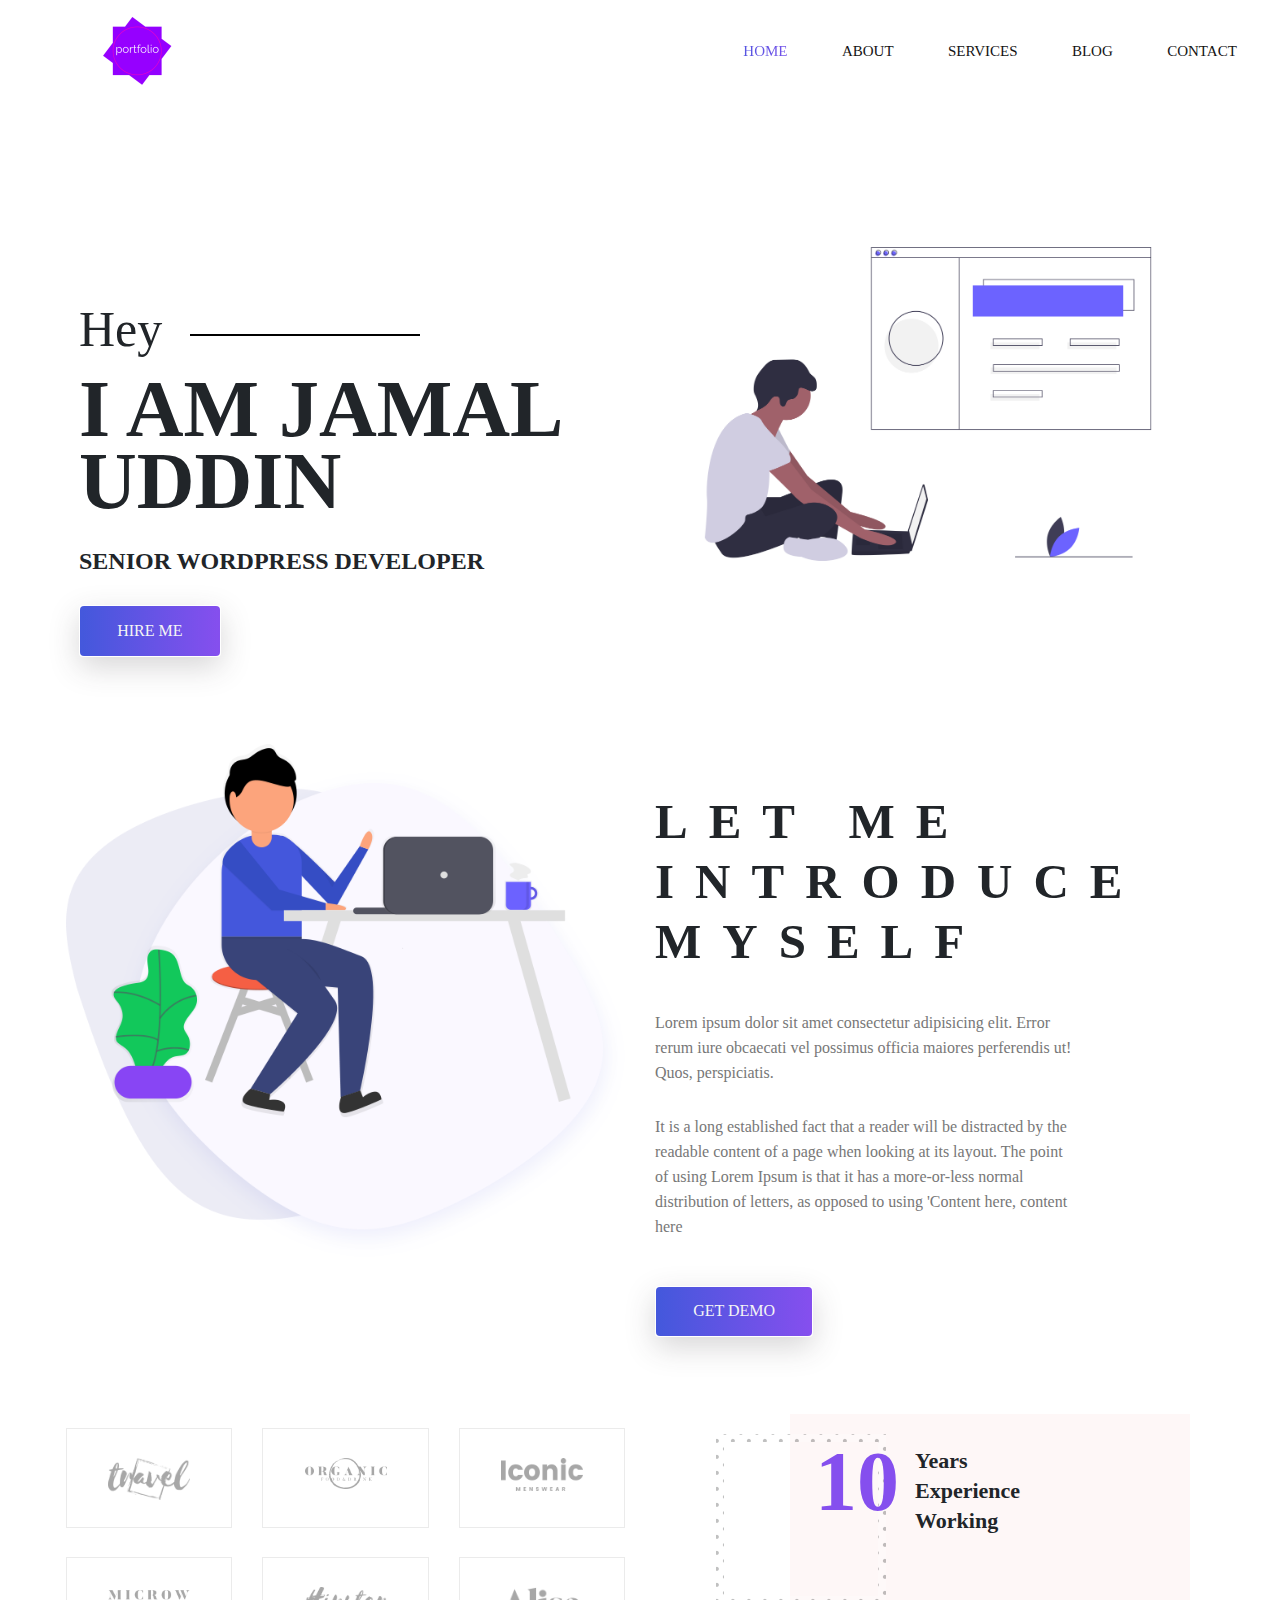
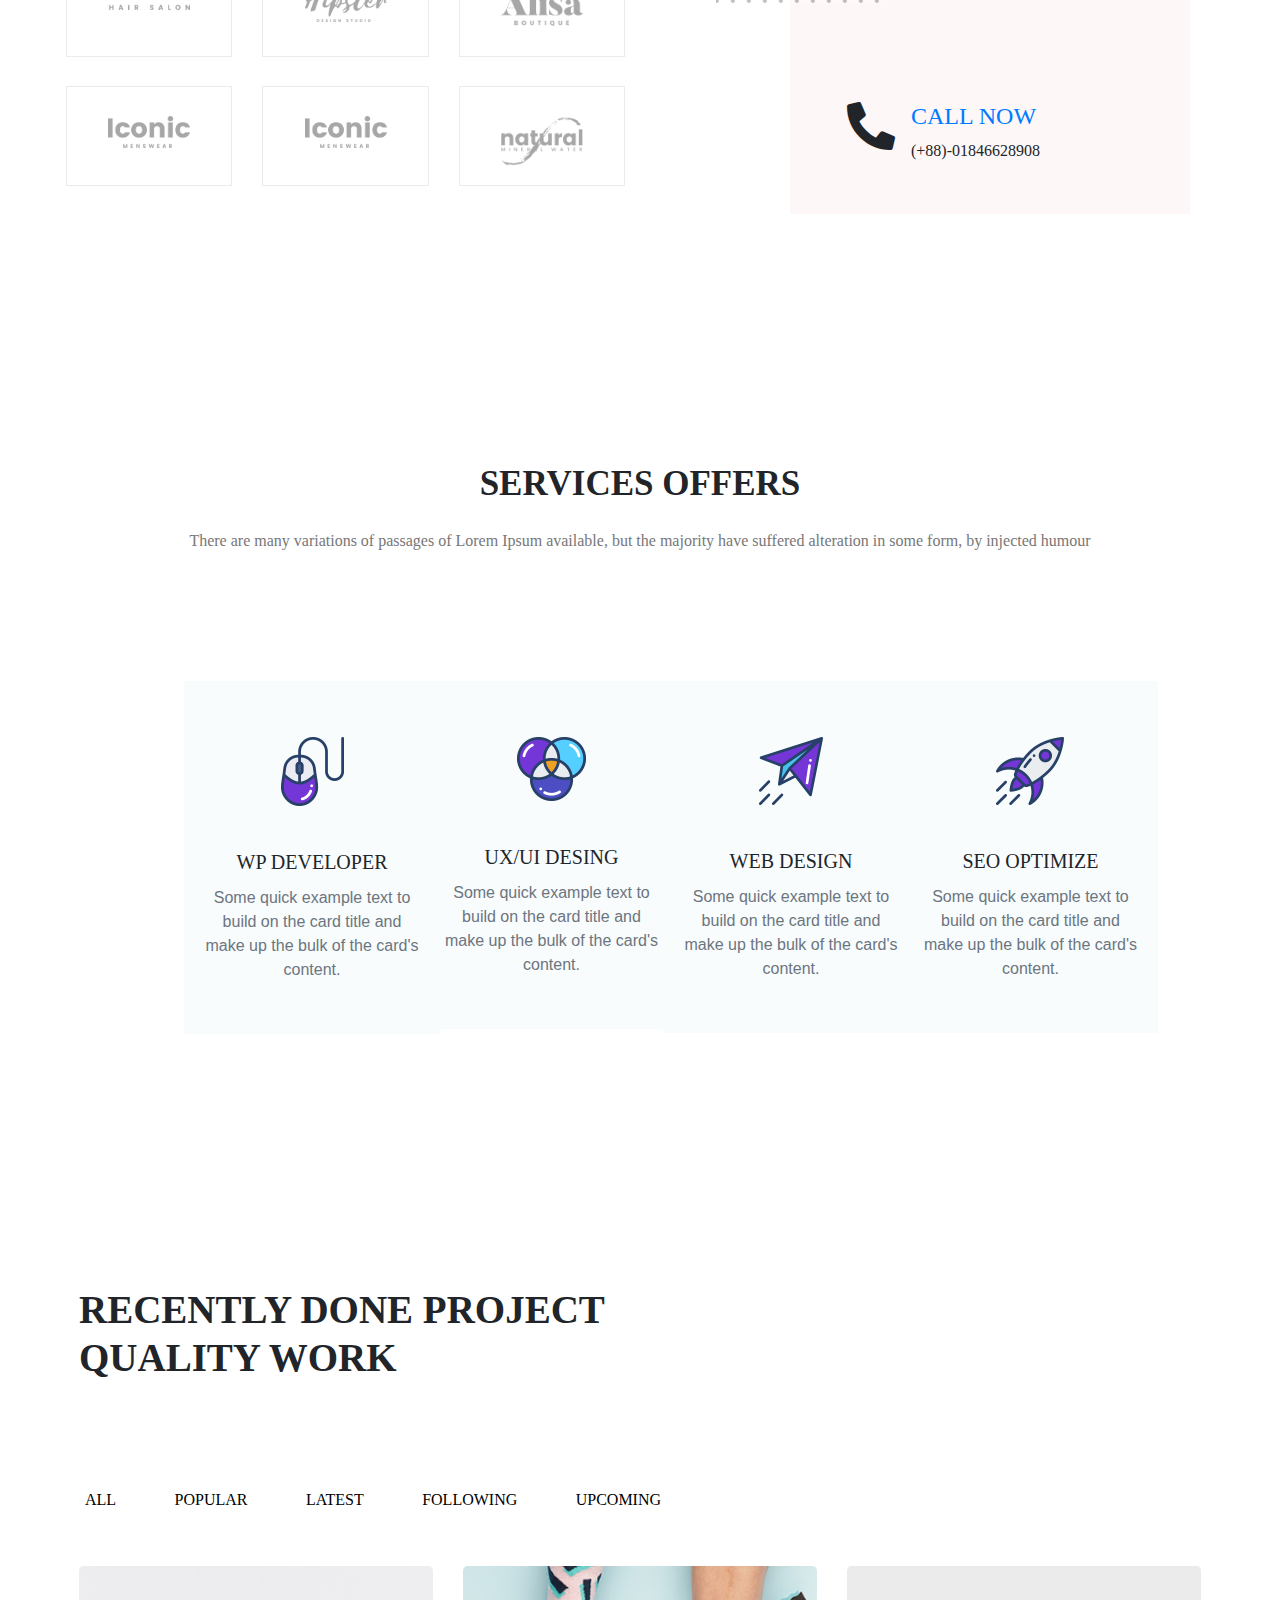
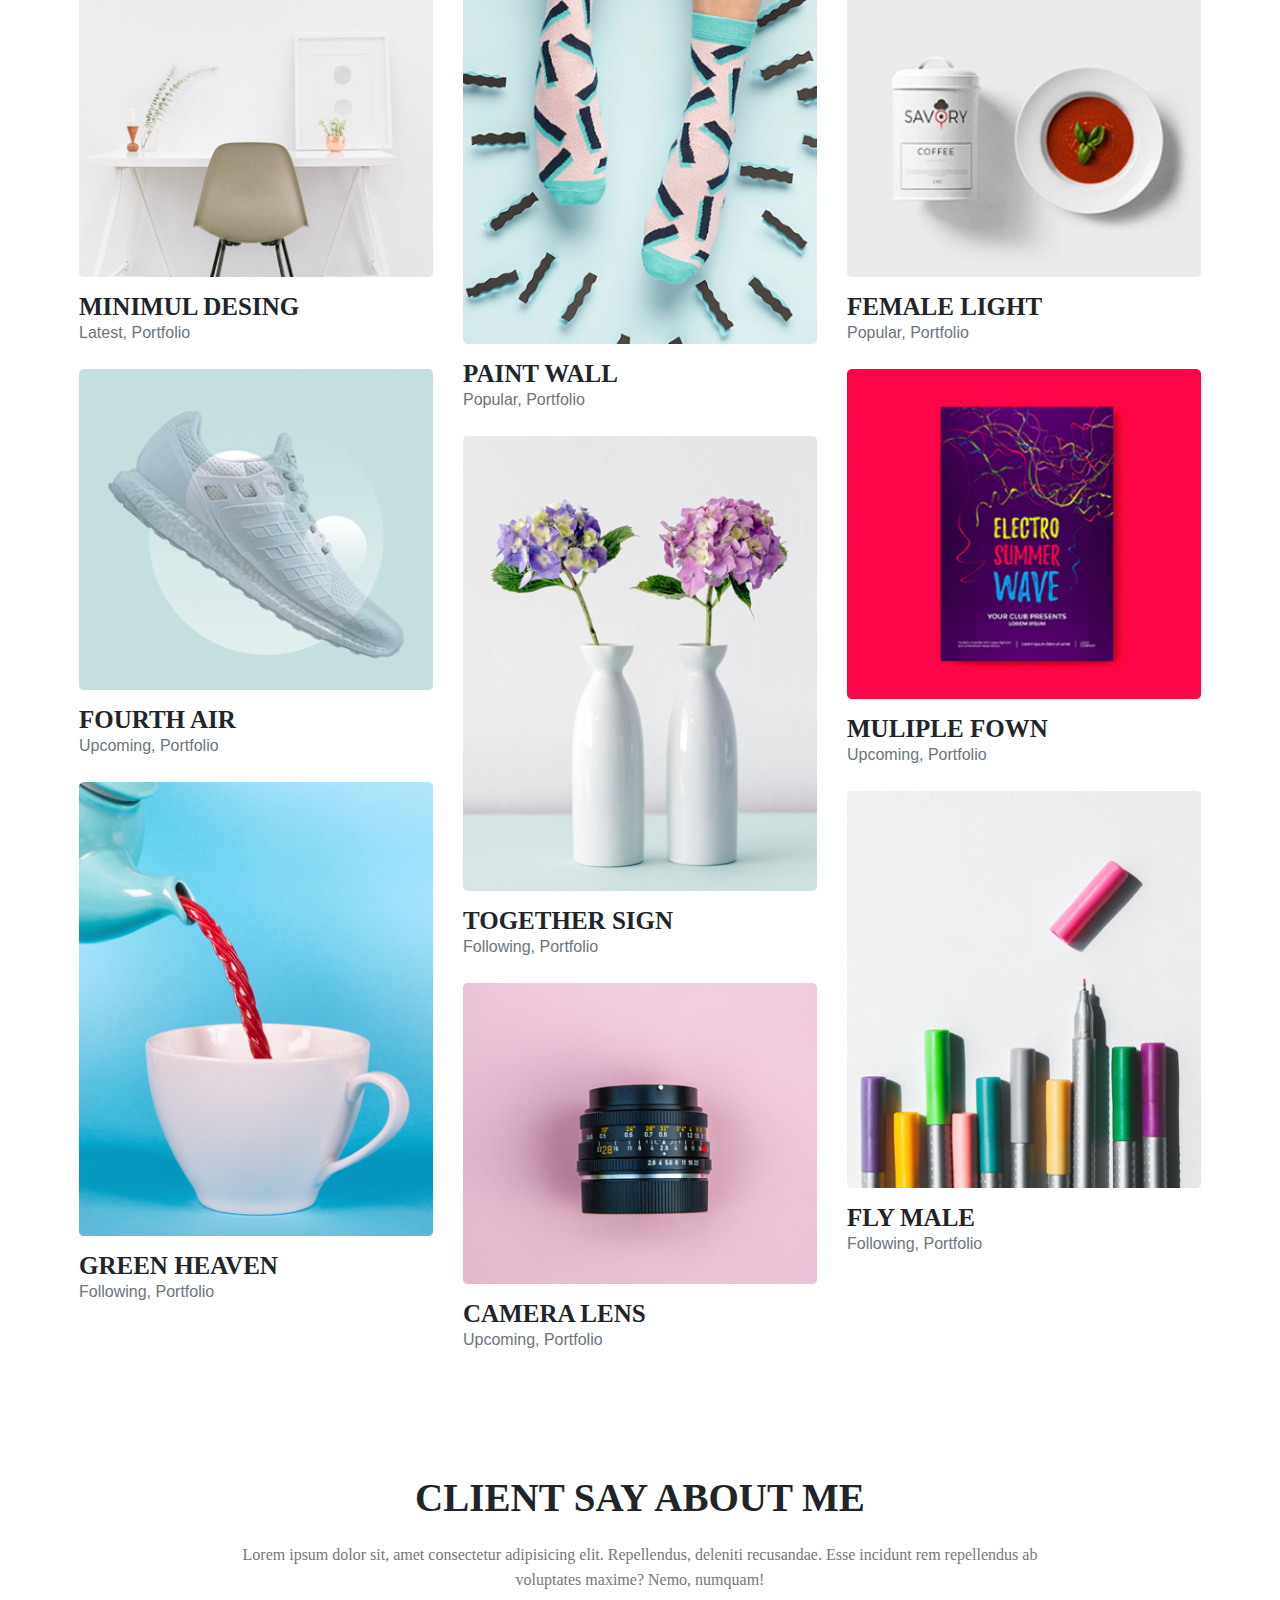
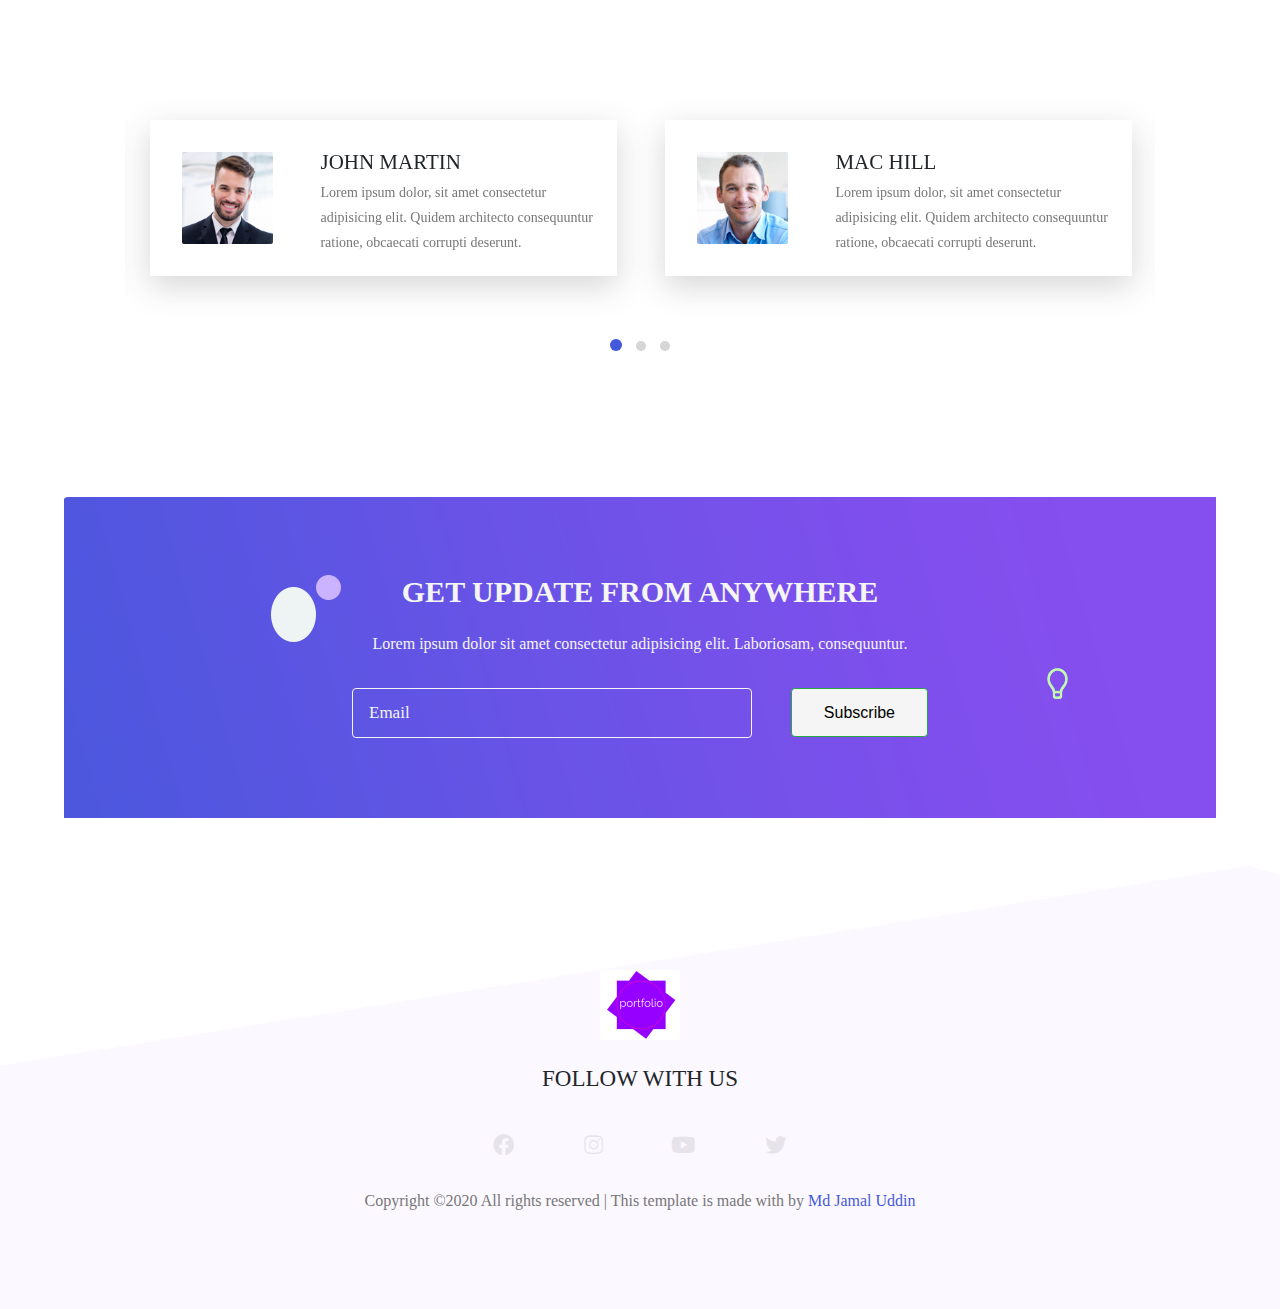
<file: Index.html>
<!DOCTYPE html>
<html lang="en">

<head>
    <meta charset="UTF-8">
    <meta name="viewport" content="width=device-width, initial-scale=1.0">
    <meta http-equiv="X-UA-Compatible" content="ie=edge">
    <title>Md Jamal Uddin</title>


    <!--  Bootstrap css file  -->
    <link rel="stylesheet" href="./css/bootstrap.min.css">

    <!--  font awesome icons  -->
    <link rel="stylesheet" href="./css/all.min.css">


    <!--  Magnific Popup css file  -->
    <link rel="stylesheet" href="./vendor/Magnific-Popup/dist/magnific-popup.css">


    <!--  Owl-carousel css file  -->
    <link rel="stylesheet" href="./vendor/owl-carousel/css/owl.carousel.min.css">
    <link rel="stylesheet" href="./vendor/owl-carousel/css/owl.theme.default.min.css">


    <!--  custom css file  -->
    <link rel="stylesheet" href="./css/style.css">

    <!--  Responsive css file  -->
    <link rel="stylesheet" href="./css/responsive.css">

</head>

<body>


    <!--  ======================= Start Header Area ============================== -->

    <header class="header_area">
        <div class="main-menu">
            <nav class="navbar navbar-expand-lg navbar-light">
                <a class="navbar-brand" href="#"><img src="./img/logo.png" alt="logo"></a>
                <button class="navbar-toggler" type="button" data-toggle="collapse" data-target="#navbarNav"
                    aria-controls="navbarNav" aria-expanded="false" aria-label="Toggle navigation">
                    <span class="navbar-toggler-icon"></span>
                </button>
                <div class="collapse navbar-collapse" id="navbarNav">
                    <div class="mr-auto"></div>
                    <ul class="navbar-nav">
                        <li class="nav-item active">
                            <a class="nav-link" href="#">Home <span class="sr-only">(current)</span></a>
                        </li>
                        <li class="nav-item">
                            <a class="nav-link" href="#">about</a>
                        </li>
                        <li class="nav-item">
                            <a class="nav-link" href="#">services</a>
                        </li>
                        <li class="nav-item">
                            <a class="nav-link" href="#">blog</a>
                        </li>
                        <li class="nav-item">
                            <a class="nav-link" href="ContactFrom/form.html">contact</a>
                        </li>

                    </ul>
                </div>
            </nav>
        </div>
    </header>

    <!--  ======================= End Header Area ============================== -->

    <!--  ======================= Start Main Area ================================ -->
    <main class="site-main">


        <!--  ======================= Start Banner Area =======================  -->
        <section class="site-banner">
            <div class="container">
                <div class="row">
                    <div class="col-lg-6 col-md-12 site-title">
                        <h3 class="title-text">Hey</h3>
                        <h1 class="title-text text-uppercase">I am jamal uddin</h1>
                        <h4 class="title-text text-uppercase">Senior Wordpress Developer</h4>
                        <div class="site-buttons">
                            <div class="d-flex flex-row flex-wrap">
                                <button type="button" class="btn button primary-button mr-4 text-uppercase">hire
                                    me</button>
                            </div>
                        </div>
                    </div>
                    <div class="col-lg-6 col-md-12 banner-image">
                        <img src="./img/banner/banner-image.png" alt="banner-img" class="img-fluid">
                    </div>
                </div>
            </div>
        </section>
        <!--  ======================= End Banner Area =======================  -->

        <!--  ========================= About Area ==========================  -->

        <section class="about-area">
            <div class="container-fluid">
                <div class="row">
                    <div class="col-lg-6 col-md-12">
                        <div class="about-image">
                            <img src="./img/about-us.png" alt="About us" class="img-fluid">
                        </div>
                    </div>
                    <div class="col-lg-6 col-md-12 about-title">
                        <h2 class="text-uppercase pt-5">
                            <span>Let me</span>
                            <span>introduce</span>
                            <span>myself</span>
                        </h2>
                        <div class="paragraph py-4 w-75">
                            <p class="para">
                                Lorem ipsum dolor sit amet consectetur adipisicing elit. Error rerum iure obcaecati vel
                                possimus officia maiores perferendis ut! Quos, perspiciatis.
                            </p>
                            <p class="para">
                                It is a long established fact that a reader will be distracted by the readable content
                                of a page when looking at its layout. The point of using Lorem Ipsum is that it has a
                                more-or-less normal distribution of letters, as opposed to using 'Content here, content
                                here
                            </p>
                        </div>
                        <button type="button" class="btn button primary-button text-uppercase">Get Demo</button>
                    </div>
                </div>
            </div>
        </section>

        <!--  ========================= End About Area ==========================  -->

        <!--  ======================== Brand Area ==============================  -->

        <section class="brand-area">
            <div class="container-fluid">
                <div class="row">
                    <div class="col-xl-6 col-lg-12 col-md-12">
                        <div class="first-row row">
                            <div class="col-lg-4 col-md-6 col-sm-6">
                                <div class="single-brand">
                                    <img src="./img/brands/logo1.png" alt="Brand-1 ">
                                </div>
                            </div>
                            <div class="col-lg-4 col-md-6 col-sm-6">
                                <div class="single-brand">
                                    <img src="./img/brands/logo2.png" alt="Brand-2 ">
                                </div>
                            </div>
                            <div class="col-lg-4 col-md-6 col-sm-6">
                                <div class="single-brand">
                                    <img src="./img/brands/logo3.png" alt="Brand-3 ">
                                </div>
                            </div>
                            <div class="col-lg-4 col-md-6 col-sm-6">
                                <div class="single-brand">
                                    <img src="./img/brands/logo4.png" alt="Brand-4">
                                </div>
                            </div>
                            <div class="col-lg-4 col-md-6 col-sm-6">
                                <div class="single-brand">
                                    <img src="./img/brands/logo5.png" alt="Brand-5 ">
                                </div>
                            </div>
                            <div class="col-lg-4 col-md-6 col-sm-6">
                                <div class="single-brand">
                                    <img src="./img/brands/logo6.png" alt="Brand-6">
                                </div>
                            </div>
                            <div class="col-lg-4 col-md-6 col-sm-6">
                                <div class="single-brand">
                                    <img src="./img/brands/logo7.png" alt="Brand-7 ">
                                </div>
                            </div>
                            <div class="col-lg-4 col-md-6 col-sm-6">
                                <div class="single-brand">
                                    <img src="./img/brands/logo8.png" alt="Brand-8 ">
                                </div>
                            </div>
                            <div class="col-lg-4 col-md-6 col-sm-6">
                                <div class="single-brand">
                                    <img src="./img/brands/logo9.png" alt="Brand-9">
                                </div>
                            </div>
                        </div>
                    </div>
                    <div class="col-xl-6 col-lg-12 col-md-12">
                        <div class="experience-area">
                            <div class="d-flex flex-row years-area">
                                <h2 class="p-3 years">10</h2>
                                <h2>
                                    <span>Years</span>
                                    <span>Experience</span>
                                    <span>Working</span>
                                </h2>
                            </div>
                            <div class="d-flex flex-row flex-wrap call-area">
                                <span><i class="fas fa-phone-alt fa-3x px-3"></i></span>
                                <div class="call-now">
                                    <a href="#" class="text-uppercase h4 font-roboto">Call Now</a>
                                    <span class="font-roboto py-2">(+88)-01846628908</span>
                                </div>
                            </div>
                            <div class="bg-panel"></div>
                        </div>
                    </div>
                </div>
            </div>
        </section>

        <!--  ======================== End Brand Area ==============================  -->

        <!--  ====================== Start Services Area =============================  -->

        <section class="services-area">
            <div class="container">
                <div class="row">
                    <div class="col-lg-12 text-center services-title">
                        <h1 class="text-uppercase title-text">Services Offers</h1>
                        <p class="para">
                            There are many variations of passages of Lorem Ipsum available, but the majority have
                            suffered alteration in some form, by injected humour
                        </p>
                    </div>
                </div>
                <div class="container services-list">
                    <div class="row">
                        <div class="col-lg-3 col-md-6 col-sm-12">
                            <div class="services">
                                <div class="sevices-img text-center py-4">
                                    <img src="./img/services/s1.png" alt="Services-1">
                                </div>
                                <div class="card-body text-center">
                                    <h5 class="card-title text-uppercase font-roboto">Wp developer</h5>
                                    <p class="card-text text-secondary">
                                        Some quick example text to build on the card
                                        title and make up
                                        the bulk of the card's content.
                                    </p>
                                </div>
                            </div>
                        </div>
                        <div class="col-lg-3 col-md-6 col-sm-12">
                            <div class="services">
                                <div class="sevices-img text-center py-4">
                                    <img src="./img/services/s2.png" alt="Services-2">
                                </div>
                                <div class="card-body text-center">
                                    <h5 class="card-title text-uppercase font-roboto">ux/ui desing</h5>
                                    <p class="card-text text-secondary">
                                        Some quick example text to build on the card
                                        title and make up
                                        the bulk of the card's content.
                                    </p>
                                </div>
                            </div>
                        </div>
                        <div class="col-lg-3 col-md-6 col-sm-12">
                            <div class="services">
                                <div class="sevices-img text-center py-4">
                                    <img src="./img/services/s3.png" alt="Services-3">
                                </div>
                                <div class="card-body text-center">
                                    <h5 class="card-title text-uppercase font-roboto">web design</h5>
                                    <p class="card-text text-secondary">
                                        Some quick example text to build on the card
                                        title and make up
                                        the bulk of the card's content.
                                    </p>
                                </div>
                            </div>
                        </div>
                        <div class="col-lg-3 col-md-6 col-sm-12">
                            <div class="services">
                                <div class="sevices-img text-center py-4">
                                    <img src="./img/services/s4.png" alt="Services-4">
                                </div>
                                <div class="card-body text-center">
                                    <h5 class="card-title text-uppercase font-roboto">seo optimize</h5>
                                    <p class="card-text text-secondary">
                                        Some quick example text to build on the card
                                        title and make up
                                        the bulk of the card's content.
                                    </p>
                                </div>
                            </div>
                        </div>
                    </div>
                </div>
            </div>
        </section>

        <!--  ====================== End Services Area =============================  -->

        <!--  ======================= Project Area =============================  -->

        <section class="project-area">
            <div class="container">
                <div class="project-title pb-5">
                    <h1 class="text-uppercase title-h1">Recently Done Project</h1>
                    <h1 class="text-uppercase title-h1">Quality Work</h1>
                </div>

                <div class="button-group">
                    <button type="button" class="active" id="btn1" data-filter="*">All</button>
                    <button type="button" data-filter=".popular">Popular</button>
                    <button type="button" data-filter=".latest">Latest</button>
                    <button type="button" data-filter=".following">Following</button>
                    <button type="button" data-filter=".upcoming">Upcoming</button>
                </div>

                <div class="row grid">
                    <div class="col-lg-4 col-md-6 col-sm-12 element-item latest">
                        <div class="our-project">
                            <div class="img">
                                <a class="test-popup-link" href="./img/portfolio/p1.jpg">
                                    <img src="./img/portfolio/p1.jpg" alt="portfolio-1" class="img-fluid">
                                </a>
                            </div>
                            <div class="title py-4">
                                <h4 class="text-uppercase">Minimul Desing</h4>
                                <span class="text-secondary">Latest, Portfolio</span>
                            </div>
                        </div>
                    </div>
                    <div class="col-lg-4 col-md-6 col-sm-12 element-item popular">
                        <div class="our-project">
                            <div class="img">
                                <a class="test-popup-link" href="./img/portfolio/p2.jpg">
                                    <img src="./img/portfolio/p2.jpg" alt="portfolio-2" class="img-fluid">
                                </a>
                            </div>
                            <div class="title py-4">
                                <h4 class="text-uppercase">Paint Wall</h4>
                                <span class="text-secondary">Popular, Portfolio</span>
                            </div>
                        </div>
                    </div>
                    <div class="col-lg-4 col-md-6 col-sm-12 element-item popular">
                        <div class="our-project">
                            <div class="img">
                                <a class="test-popup-link" href="./img/portfolio/p3.jpg">
                                    <img src="./img/portfolio/p3.jpg" alt="portfolio-3" class="img-fluid">
                                </a>
                            </div>
                            <div class="title py-4">
                                <h4 class="text-uppercase">Female light</h4>
                                <span class="text-secondary">Popular, Portfolio</span>
                            </div>
                        </div>
                    </div>
                    <div class="col-lg-4 col-md-6 col-sm-12 element-item upcoming">
                        <div class="our-project">
                            <div class="img">
                                <a class="test-popup-link" href="./img/portfolio/p4.jpg">
                                    <img src="./img/portfolio/p4.jpg" alt="portfolio-4" class="img-fluid">
                                </a>
                            </div>
                            <div class="title py-4">
                                <h4 class="text-uppercase">Fourth Air</h4>
                                <span class="text-secondary">Upcoming, Portfolio</span>
                            </div>
                        </div>
                    </div>
                    <div class="col-lg-4 col-md-6 col-sm-12 element-item upcoming">
                        <div class="our-project">
                            <div class="img">
                                <a class="test-popup-link" href="./img/portfolio/p5.jpg">
                                    <img src="./img/portfolio/p5.jpg" alt="portfolio-5" class="img-fluid">
                                </a>
                            </div>
                            <div class="title py-4">
                                <h4 class="text-uppercase">Muliple fown</h4>
                                <span class="text-secondary">Upcoming, Portfolio</span>
                            </div>
                        </div>
                    </div>
                    <div class="col-lg-4 col-md-6 col-sm-12 element-item following">
                        <div class="our-project">
                            <div class="img">
                                <a class="test-popup-link" href="./img/portfolio/p6.jpg">
                                    <img src="./img/portfolio/p6.jpg" alt="portfolio-6" class="img-fluid">
                                </a>
                            </div>
                            <div class="title py-4">
                                <h4 class="text-uppercase">Together sign</h4>
                                <span class="text-secondary">Following, Portfolio</span>
                            </div>
                        </div>
                    </div>
                    <div class="col-lg-4 col-md-6 col-sm-12 element-item following">
                        <div class="our-project">
                            <div class="img">
                                <a class="test-popup-link" href="./img/portfolio/p7.jpg">
                                    <img src="./img/portfolio/p7.jpg" alt="portfolio-7" class="img-fluid">
                                </a>
                            </div>
                            <div class="title py-4">
                                <h4 class="text-uppercase">Green Heaven</h4>
                                <span class="text-secondary">Following, Portfolio</span>
                            </div>
                        </div>
                    </div>
                    <div class="col-lg-4 col-md-6 col-sm-12 element-item following">
                        <div class="our-project">
                            <div class="img">
                                <a class="test-popup-link" href="./img/portfolio/p8.jpg">
                                    <img src="./img/portfolio/p8.jpg" alt="portfolio-8" class="img-fluid">
                                </a>
                            </div>
                            <div class="title py-4">
                                <h4 class="text-uppercase">Fly Male</h4>
                                <span class="text-secondary">Following, Portfolio</span>
                            </div>
                        </div>
                    </div>
                    <div class="col-lg-4 col-md-6 col-sm-12 element-item upcoming">
                        <div class="our-project">
                            <div class="img">
                                <a class="test-popup-link" href="./img/portfolio/p9.jpg">
                                    <img src="./img/portfolio/p9.jpg" alt="portfolio-9" class="img-fluid">
                                </a>
                            </div>
                            <div class="title py-4">
                                <h4 class="text-uppercase">Camera Lens</h4>
                                <span class="text-secondary">Upcoming, Portfolio</span>
                            </div>
                        </div>
                    </div>
                </div>
            </div>
        </section>

        <!--  ======================= End Project Area =============================  -->

        <!--  ======================== About Me Area ==============================  -->

        <section class="about-area">
            <div class="container">
                <div class="row text-center">
                    <div class="col-12">
                        <div class="about-title">
                            <h1 class="text-uppercase title-h1">Client Say about me</h1>
                            <p class="para">
                                Lorem ipsum dolor sit, amet consectetur adipisicing elit. Repellendus, deleniti
                                recusandae. Esse incidunt rem repellendus ab voluptates maxime? Nemo, numquam!
                            </p>
                        </div>
                    </div>
                </div>
            </div>

            <div class="container carousel py-lg-5">
                <div class="owl-carousel owl-theme">
                    <div class="client row">
                        <div class="col-lg-4 col-md-12 client-img">
                            <img src="./img/testimonials/t1.jpg" alt="img1" class="img-fluid">
                        </div>
                        <div class="col-lg-8 col-md-12 about-client">
                            <h4 class="text-uppercase">John Martin</h4>
                            <p class="para">Lorem ipsum dolor, sit amet consectetur adipisicing elit. Quidem architecto
                                consequuntur ratione, obcaecati corrupti deserunt.</p>
                        </div>
                    </div>
                    <div class="client row">
                        <div class="col-lg-4 col-md-12 client-img">
                            <img src="./img/testimonials/t2.jpg" alt="img2" class="img-fluid">
                        </div>
                        <div class="col-lg-8 col-md-12 about-client">
                            <h4 class="text-uppercase">Mac Hill</h4>
                            <p class="para">Lorem ipsum dolor, sit amet consectetur adipisicing elit. Quidem architecto
                                consequuntur ratione, obcaecati corrupti deserunt.</p>
                        </div>
                    </div>
                    <div class="client row">
                        <div class="col-lg-4 col-md-12 client-img">
                            <img src="./img/testimonials/t1.jpg" alt="img1" class="img-fluid">
                        </div>
                        <div class="col-lg-8 col-md-12 about-client">
                            <h4 class="text-uppercase">John Martin</h4>
                            <p class="para">Lorem ipsum dolor, sit amet consectetur adipisicing elit. Quidem architecto
                                consequuntur ratione, obcaecati corrupti deserunt.</p>
                        </div>
                    </div>
                    <div class="client row">
                        <div class="col-lg-4 col-md-12 client-img">
                            <img src="./img/testimonials/t2.jpg" alt="img2" class="img-fluid">
                        </div>
                        <div class="col-lg-8 col-md-12 about-client">
                            <h4 class="text-uppercase">Mac Hill</h4>
                            <p class="para">Lorem ipsum dolor, sit amet consectetur adipisicing elit. Quidem architecto
                                consequuntur ratione, obcaecati corrupti deserunt.</p>
                        </div>
                    </div>
                    <div class="client row">
                        <div class="col-lg-4 col-md-12 client-img">
                            <img src="./img/testimonials/t1.jpg" alt="img1" class="img-fluid">
                        </div>
                        <div class="col-lg-8 col-md-12 about-client">
                            <h4 class="text-uppercase">John Martin</h4>
                            <p class="para">Lorem ipsum dolor, sit amet consectetur adipisicing elit. Quidem architecto
                                consequuntur ratione, obcaecati corrupti deserunt.</p>
                        </div>
                    </div>
                    <div class="client row">
                        <div class="col-lg-4 col-md-12 client-img">
                            <img src="./img/testimonials/t2.jpg" alt="img2" class="img-fluid">
                        </div>
                        <div class="col-lg-8 col-md-12 about-client">
                            <h4 class="text-uppercase">Mac Hill</h4>
                            <p class="para">Lorem ipsum dolor, sit amet consectetur adipisicing elit. Quidem architecto
                                consequuntur ratione, obcaecati corrupti deserunt.</p>
                        </div>
                    </div>
                </div>
            </div>

        </section>

        <!--  ======================== End About Me Area ==============================  -->

        <!--  ========================== Subscribe me Area ============================  -->
        <section class="subscribe-us-area">
            <div class="container subscribe">
                <div class="row">
                    <div class="col-lg-12 text-center subscribe-title">
                        <h4 class="text-uppercase">Get Update From anywhere</h4>
                        <p class="para">Lorem ipsum dolor sit amet consectetur adipisicing elit. Laboriosam,
                            consequuntur.</p>
                    </div>
                </div>
                <div class="d-sm-flex justify-content-center">
                   <form class="w-50">
                        <div class="row d-flex flex-row flex-wrap">
                            <div class="col input-textbox">
                                <input type="text" id="txtemail" class="form-control" placeholder="Email">
                            </div>
                            <div class="col">
                                <div class="btn-submit">
                                    <button type="submit" class="btn btn-success float-right">Subscribe</button>
                                </div>
                            </div>
                        </div>
                    </form>
                </div>
            </div>
        </section>
        <!--  ========================== End Subscribe me Area ============================  -->


    </main>
    <!--  ======================= End Main Area ================================ -->

    <footer class="footer-area">
        <div class="container">
            <div class="">
                <div class="site-logo text-center py-4">
                    <a href="#"><img src="./img/logo.png" alt="logo"></a>
                </div>
                <div class="social text-center">
                    <h5 class="text-uppercase">Follow with us</h5>
                    <a href="#"><i class="fab fa-facebook"></i></a>
                    <a href="#"><i class="fab fa-instagram"></i></a>
                    <a href="#"><i class="fab fa-youtube"></i></a>
                    <a href="#"><i class="fab fa-twitter"></i></a>
                </div>
                <div class="copyrights text-center">
                    <p class="para">
                        Copyright ©2020 All rights reserved | This template is made with by
                        <a href="#"><span style="color: var(--primary-color);">Md Jamal Uddin</span></a>
                    </p>
                </div>
            </div>
        </div>
    </footer>


    <!--  Jquery js file  -->
    <script src="./js/jquery.3.4.1.js"></script>

    <!--  Bootstrap js file  -->
    <script src="./js/bootstrap.min.js"></script>

    <!--  isotope js library  -->
    <script src="./vendor/isotope/isotope.min.js"></script>

    <!--  Magnific popup script file  -->
    <script src="./vendor/Magnific-Popup/dist/jquery.magnific-popup.min.js"></script>

    <!--  Owl-carousel js file  -->
    <script src="./vendor/owl-carousel/js/owl.carousel.min.js"></script>

    <!--  custom js file  -->
    <script src="./js/main.js"></script>


</body>

</html>
</file>
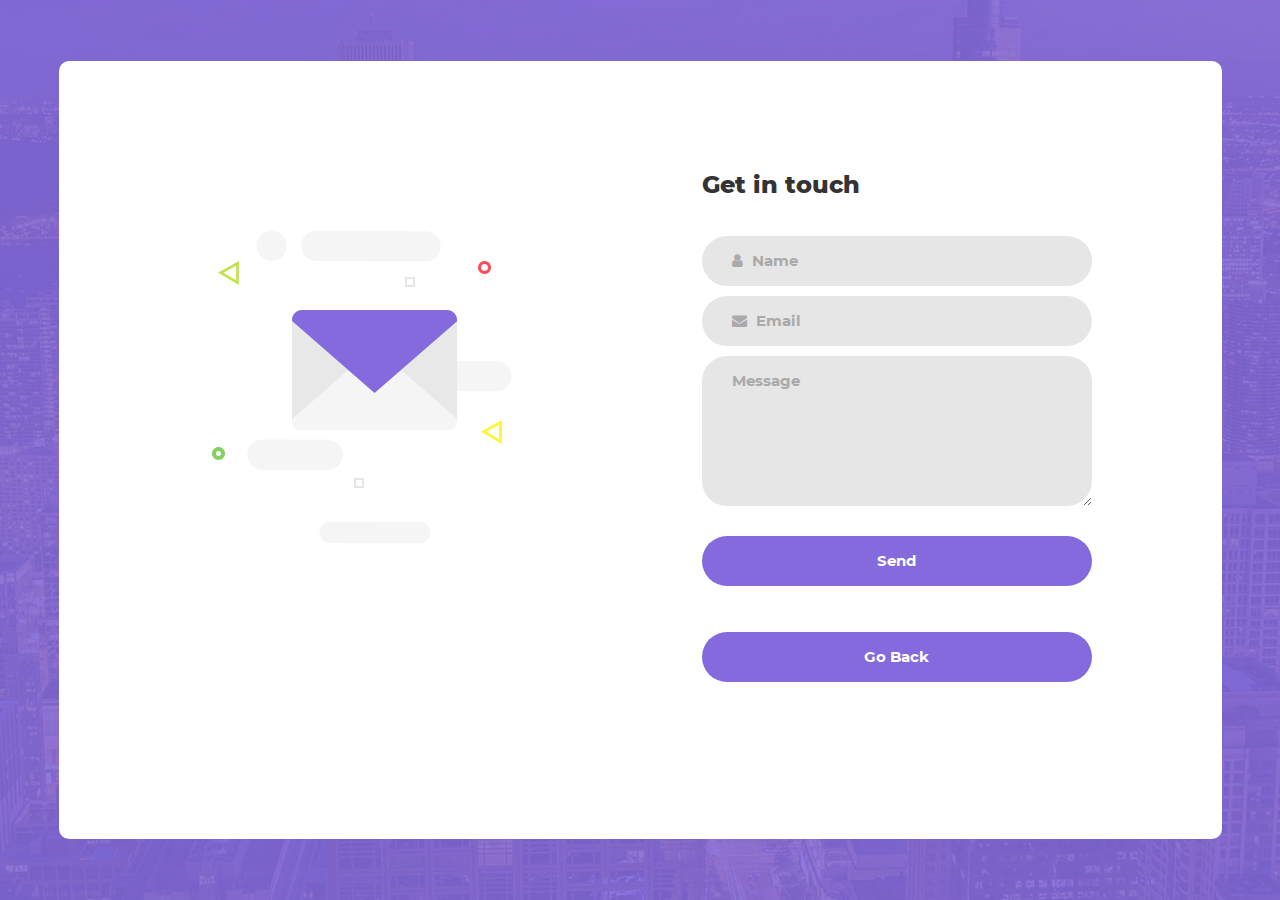
<file: ContactFrom/form.html>
<!DOCTYPE html>
<html lang="en">
<head>
	<title>Contact Form</title>
	<meta charset="UTF-8">
	<meta name="viewport" content="width=device-width, initial-scale=1">
<!--===============================================================================================-->
	<link rel="icon" type="image/png" href="images/icons/favicon.ico"/>
<!--===============================================================================================-->
	<link rel="stylesheet" type="text/css" href="vendor/bootstrap/css/bootstrap.min.css">
<!--===============================================================================================-->
	<link rel="stylesheet" type="text/css" href="fonts/font-awesome-4.7.0/css/font-awesome.min.css">
<!--===============================================================================================-->
	<link rel="stylesheet" type="text/css" href="vendor/animate/animate.css">
<!--===============================================================================================-->
	<link rel="stylesheet" type="text/css" href="vendor/css-hamburgers/hamburgers.min.css">
<!--===============================================================================================-->
	<link rel="stylesheet" type="text/css" href="vendor/select2/select2.min.css">
<!--===============================================================================================-->
	<link rel="stylesheet" type="text/css" href="css/util.css">
	<link rel="stylesheet" type="text/css" href="css/main.css">
<!--===============================================================================================-->
</head>
<body>

	<div class="bg-contact100" style="background-image: url('images/bg-01.jpg');">
		<div class="container-contact100">
			<div class="wrap-contact100">
				<div class="contact100-pic js-tilt" data-tilt>
					<img src="images/img-01.png" alt="IMG">
				</div>

				<form class="contact100-form validate-form">
					<span class="contact100-form-title">
						Get in touch
					</span>

					<div class="wrap-input100 validate-input" data-validate = "Name is required">
						<input class="input100" type="text" name="name" placeholder="Name">
						<span class="focus-input100"></span>
						<span class="symbol-input100">
							<i class="fa fa-user" aria-hidden="true"></i>
						</span>
					</div>

					<div class="wrap-input100 validate-input" data-validate = "Valid email is required: ex@abc.xyz">
						<input class="input100" type="text" name="email" placeholder="Email">
						<span class="focus-input100"></span>
						<span class="symbol-input100">
							<i class="fa fa-envelope" aria-hidden="true"></i>
						</span>
					</div>

					<div class="wrap-input100 validate-input" data-validate = "Message is required">
						<textarea class="input100" name="message" placeholder="Message"></textarea>
						<span class="focus-input100"></span>
					</div>

					<div class="container-contact100-form-btn">
						<button class="contact100-form-btn">
							Send
						</button>
						<br>
						<br>
						<br>
						<br>
						<button class="contact100-form-btn" onclick="goBack()">Go Back</button>
					</div>
				</form>
			</div>

		</div>
        
	</div>

     


<script>
function goBack() {
  window.history.back();
}
</script>

<!--===============================================================================================-->
	<script src="vendor/jquery/jquery-3.2.1.min.js"></script>
<!--===============================================================================================-->
	<script src="vendor/bootstrap/js/popper.js"></script>
	<script src="vendor/bootstrap/js/bootstrap.min.js"></script>
<!--===============================================================================================-->
	<script src="vendor/select2/select2.min.js"></script>
<!--===============================================================================================-->
	<script src="vendor/tilt/tilt.jquery.min.js"></script>
	<script >
		$('.js-tilt').tilt({
			scale: 1.1
		})
	</script>
<!--===============================================================================================-->
	<script src="js/main.js"></script>

<!-- Global site tag (gtag.js) - Google Analytics -->
<script async src="https://www.googletagmanager.com/gtag/js?id=UA-23581568-13"></script>
<script>
  window.dataLayer = window.dataLayer || [];
  function gtag(){dataLayer.push(arguments);}
  gtag('js', new Date());

  gtag('config', 'UA-23581568-13');
</script>

</body>
</html>
</file>
<file: css/style.css>
/* import fonts from fonts.css file */ 
@import url(./fonts.css);


/* css variables */ 
@import url(./partials/_variables.css);

/* import global styling */ 
@import url(./partials/_global.css);


/* start navigation */ 

.header_area .main-menu .navbar .navbar-brand{
    padding: 0 2rem 0 5rem;
}

.header_area .main-menu .navbar{
    padding: 1rem 20rem ;
}

.header_area .main-menu .nav-item .nav-link{
    font: normal 500 15px/2px var(--roboto);
    text-transform: uppercase;
    padding: 1.7rem;
    color: var(--title-color);
}

.header_area .main-menu .navbar-nav .active a{
    background: var(--gradient-color);
    -webkit-background-clip: text;
    -webkit-text-fill-color: transparent;
    background-clip: text;
}

.header_area .main-menu .navbar-nav a:hover{
    background: var(--gradient-color);
    -webkit-background-clip: text;
    -webkit-text-fill-color: transparent;
    background-clip: text;
}


/* end navigation */ 

/* Banner Area */ 

.site-main .site-banner .site-title h3{
    padding-top: 35%;
    font-weight: 500;
}

.site-main .site-banner .site-title h3::after{
    content: " ";
    height: 2px;
    width: 18vw;
    background: black;
    display: inline-block;
    margin-left: 5%;
    transform: translateY(-10px);
}

.site-main .site-banner .site-title h1{
    font-size: 5rem;
}

.site-main .site-banner .site-title h4{
    font-size: 1.5rem;
}

.site-main .site-banner .banner-image > img{
    padding: 7rem 0;
    width: 90rem;
}



/* End Banner Area */ 

/* Start About Area */ 

.site-main .about-area{
    padding: 8rem 5rem;
}

.site-main .about-area .about-title h2 > span{
    display: block;
    font: normal bold 49px/ 60px var(--roboto);
    letter-spacing: 21px;
}

.site-main .about-area .about-title .paragraph > p{
    padding: .4rem 0;
}

/* End About Area */ 


/* Start Brand Area */ 

.site-main .brand-area{
    padding: 1rem 20rem;
    margin-bottom: 4rem;
}

.site-main .brand-area .first-row .col-lg-4{
    display: flex;
    justify-content: center;
}

.site-main .brand-area .first-row .col-lg-4 > .single-brand{
    border: 1px solid var(--border-color);
    text-align: center;
    padding: 1.8rem 0rem;
    margin: .9rem 0;
    width: 180px;
    height: 100px;
    cursor: pointer;
    transition: transform .4s ease;
}

.site-main .brand-area .first-row .col-lg-4 > .single-brand > img{
    width: 50%;
}

.site-main .brand-area .first-row .col-lg-4 > .single-brand:hover{
    box-shadow: var(--box-shadow);
    transform: scale(1.1);
}

.site-main .brand-area .first-row .col-lg-4 > .single-brand:hover > img{
    filter: brightness(0.15);
}

.site-main .brand-area .experience-area{
    padding-left: 1rem;
}

.site-main .brand-area .experience-area span{
    display: block;
}

.site-main .brand-area .experience-area .years-area{
    background: url(../img/client-info-bg.png) no-repeat 45px 20px;
    padding: 2rem 0;
    width: 40rem;
    height: 18rem;
    padding-left: 8rem;
    position: relative;
}

.site-main .brand-area .experience-area .bg-panel{
    position: absolute;
    left: -190px; top: 0%;
    background: #e029290a;
    width: 400px;
    height: 400px;
    margin-left: 340px;
    z-index: -1;
}

.site-main .brand-area .experience-area .years-area .years{
    font: normal bold 84px/40px var(--roboto);
    color: var(--primary-color2);
    z-index: 2;
}

.site-main .brand-area .experience-area .years-area h2 > span{
    font: normal 600 22px/30px var(--roboto);
}

.site-main .brand-area .experience-area .call-area{
    padding-left: 10rem;
}

/* End Brand Area */ 

/* Services Area */ 

.site-main .services-area{
    padding: 7rem 2rem;
}

.site-main .services-area .services-title{
    padding: 0 14rem;
}

.site-main .services-area .services-title h1{
    font-size: 35px;
}

.site-main > .services-area .services{
    background: rgba(248, 252, 253, 0.973);
    padding: 2rem 0;
    width: 16rem;
    margin: 5rem .5rem;
    transition: box-shadow .7s ease;
}

.site-main > .services-area .services:hover{
    box-shadow: var(--box-shadow);
}



/* End Services Area */ 


/* Project Area */ 

.site-main .project-area{
    padding: 4rem 0;
}

.site-main .project-area .button-group button{
    background: transparent;
    border: none;
    font: normal 500 16px/130px var(--roboto);
    text-transform: uppercase;
}

.site-main .project-area .button-group button + button{
    padding-left: 3rem;
}

.site-main .project-area .grid .our-project > .title h4{
    font: normal 700 25px/12px var(--roboto);
}

.site-main .project-area .grid .our-project .img a:hover img{
    filter: brightness(1.1) drop-shadow(1px 8px 30px #b1afaf);
}


/* End Project Area */ 


/* About Me */ 

.site-main .about-area .about-title p{
    padding: 1rem 7rem;
}

.site-main .about-area .client{
    background: #ffffff10;
    box-shadow: var(--box-shadow);
    margin: 3rem 0rem;
}

.site-main .about-area .client .client-img{
    padding: 2rem;
}

.site-main .about-area .client .about-client{
    padding-top: 2rem;
}

.site-main .about-area .client .about-client h4{
    font: normal 500 21px/ 20px var(--roboto);
}

.site-main .about-area .client .about-client p{
    font-size: 14px;
}

.site-main .about-area .owl-carousel .owl-item{
    display: flex;
    justify-content: center;
    padding: 0 1.5rem;
}

.site-main .about-area .owl-carousel .owl-dots .owl-dot.active span{
    background: var(--primary-color);
    width: 12px;
    height: 12px;
}



/* End About Me */ 

/* Subscribe me */ 

.site-main .subscribe-us-area .subscribe{
    background: url(../img/subscribe-bg.png) no-repeat;
    padding: 5rem 0;
    margin: 3rem auto;
}

.site-main .subscribe-us-area .subscribe .subscribe-title h4{
    font: normal 700 30px/ 30px var(--roboto);
    color: whitesmoke;
}

.site-main .subscribe-us-area .subscribe .subscribe-title p{
    color: whitesmoke;
    padding: 1rem 4rem;
}

.site-main .subscribe-us-area .subscribe form .input-textbox input{
    width: 400px;
    padding: 1.5rem 1rem;
    border: 1px solid whitesmoke;
    background: transparent;
    color: white;
    font: normal 500 17px/20px var(--roboto);
}

.site-main .subscribe-us-area .subscribe form .input-textbox input::placeholder{
    color: whitesmoke;
}
.site-main .subscribe-us-area .subscribe form .textarea-textbox textarea::placeholder{
    color: whitesmoke;
}

.site-main .subscribe-us-area .subscribe form .btn-submit button{
    background: whitesmoke;
    color: #000;
    padding: .7rem 2rem;
}

/* End subscribe me */ 

/* Footer Area */ 

footer.footer-area{
    padding: 5rem 0;
    background: url(../img/footer-bg.png) no-repeat;
}

footer.footer-area .social h5{
    font: normal 500 23px/ 30px var(--roboto);
}

footer.footer-area .social a > i{
    font-size:22px;
    padding: 2rem;
    color: var(--border-color);
}

footer.footer-area .social a:hover > i{
    color: var(--primary-color);
}


/* End Footer */
</file>
<file: css/responsive.css>
/* if the viewport is equal to 340px or less than that */ 
@media only screen and (max-width: 340px){
    .header_area .main-menu .navbar,
    .header_area .main-menu .navbar .navbar-brand,
    .site-main .subscribe-us-area .subscribe .subscribe-title,
    .site-main .subscribe-us-area .subscribe .subscribe-title p, h4,
    .site-main .services-area,
    .site-main .subscribe-us-area .subscribe
    {
        padding: 2%;
        margin: 0%;
    }

    .site-main .site-banner .site-title h1{
        font-size: 41px;
    }

    .site-main .subscribe-us-area .subscribe form .input-textbox input{
        width: 15rem    !important;
    }

    .site-main > .services-area .services{
        width: 13rem;
    }

}


/* if the viewport is equal to 340px or less than that */ 
@media only screen and (max-width: 792px){
    .site-main .about-area .about-title h2 > span{
        font-size: 31px;
        letter-spacing: 10px;
    }

    .site-main .brand-area .experience-area .years-area{
        padding-left: 1%;
        width: 49%;
    }

    .site-main .brand-area .experience-area .bg-panel{
        margin-left: 30%;
        width: 80%;   
    }

    .site-main .brand-area .experience-area .call-area{
        padding-left: 3%;
    }

    .site-main .project-area .button-group button{
        font: normal 500 18px/40px var(--roboto);
    }

    .site-main .about-area .about-title p{
        padding: 0%;
    }

    .site-main .subscribe-us-area .subscribe form .input-textbox input{
        width: 20rem;
        margin: 5%;
    }
}



/* if the viewport is equal to 1910px or less than that */ 
@media only screen and (max-width: 1910px){
    .header_area .main-menu .navbar{
        padding: 1rem;
    }

    .container{
        max-width: 90%;
    }

    .site-main .brand-area,
    .site-main .services-area .services-title,
    .site-main .about-area{
        padding: 3% 4%;
    }


}
</file>
<file: ContactFrom/css/util.css>
/*[ FONT SIZE ]
///////////////////////////////////////////////////////////
*/
.fs-1 {font-size: 1px;}
.fs-2 {font-size: 2px;}
.fs-3 {font-size: 3px;}
.fs-4 {font-size: 4px;}
.fs-5 {font-size: 5px;}
.fs-6 {font-size: 6px;}
.fs-7 {font-size: 7px;}
.fs-8 {font-size: 8px;}
.fs-9 {font-size: 9px;}
.fs-10 {font-size: 10px;}
.fs-11 {font-size: 11px;}
.fs-12 {font-size: 12px;}
.fs-13 {font-size: 13px;}
.fs-14 {font-size: 14px;}
.fs-15 {font-size: 15px;}
.fs-16 {font-size: 16px;}
.fs-17 {font-size: 17px;}
.fs-18 {font-size: 18px;}
.fs-19 {font-size: 19px;}
.fs-20 {font-size: 20px;}
.fs-21 {font-size: 21px;}
.fs-22 {font-size: 22px;}
.fs-23 {font-size: 23px;}
.fs-24 {font-size: 24px;}
.fs-25 {font-size: 25px;}
.fs-26 {font-size: 26px;}
.fs-27 {font-size: 27px;}
.fs-28 {font-size: 28px;}
.fs-29 {font-size: 29px;}
.fs-30 {font-size: 30px;}
.fs-31 {font-size: 31px;}
.fs-32 {font-size: 32px;}
.fs-33 {font-size: 33px;}
.fs-34 {font-size: 34px;}
.fs-35 {font-size: 35px;}
.fs-36 {font-size: 36px;}
.fs-37 {font-size: 37px;}
.fs-38 {font-size: 38px;}
.fs-39 {font-size: 39px;}
.fs-40 {font-size: 40px;}
.fs-41 {font-size: 41px;}
.fs-42 {font-size: 42px;}
.fs-43 {font-size: 43px;}
.fs-44 {font-size: 44px;}
.fs-45 {font-size: 45px;}
.fs-46 {font-size: 46px;}
.fs-47 {font-size: 47px;}
.fs-48 {font-size: 48px;}
.fs-49 {font-size: 49px;}
.fs-50 {font-size: 50px;}
.fs-51 {font-size: 51px;}
.fs-52 {font-size: 52px;}
.fs-53 {font-size: 53px;}
.fs-54 {font-size: 54px;}
.fs-55 {font-size: 55px;}
.fs-56 {font-size: 56px;}
.fs-57 {font-size: 57px;}
.fs-58 {font-size: 58px;}
.fs-59 {font-size: 59px;}
.fs-60 {font-size: 60px;}
.fs-61 {font-size: 61px;}
.fs-62 {font-size: 62px;}
.fs-63 {font-size: 63px;}
.fs-64 {font-size: 64px;}
.fs-65 {font-size: 65px;}
.fs-66 {font-size: 66px;}
.fs-67 {font-size: 67px;}
.fs-68 {font-size: 68px;}
.fs-69 {font-size: 69px;}
.fs-70 {font-size: 70px;}
.fs-71 {font-size: 71px;}
.fs-72 {font-size: 72px;}
.fs-73 {font-size: 73px;}
.fs-74 {font-size: 74px;}
.fs-75 {font-size: 75px;}
.fs-76 {font-size: 76px;}
.fs-77 {font-size: 77px;}
.fs-78 {font-size: 78px;}
.fs-79 {font-size: 79px;}
.fs-80 {font-size: 80px;}
.fs-81 {font-size: 81px;}
.fs-82 {font-size: 82px;}
.fs-83 {font-size: 83px;}
.fs-84 {font-size: 84px;}
.fs-85 {font-size: 85px;}
.fs-86 {font-size: 86px;}
.fs-87 {font-size: 87px;}
.fs-88 {font-size: 88px;}
.fs-89 {font-size: 89px;}
.fs-90 {font-size: 90px;}
.fs-91 {font-size: 91px;}
.fs-92 {font-size: 92px;}
.fs-93 {font-size: 93px;}
.fs-94 {font-size: 94px;}
.fs-95 {font-size: 95px;}
.fs-96 {font-size: 96px;}
.fs-97 {font-size: 97px;}
.fs-98 {font-size: 98px;}
.fs-99 {font-size: 99px;}
.fs-100 {font-size: 100px;}
.fs-101 {font-size: 101px;}
.fs-102 {font-size: 102px;}
.fs-103 {font-size: 103px;}
.fs-104 {font-size: 104px;}
.fs-105 {font-size: 105px;}
.fs-106 {font-size: 106px;}
.fs-107 {font-size: 107px;}
.fs-108 {font-size: 108px;}
.fs-109 {font-size: 109px;}
.fs-110 {font-size: 110px;}
.fs-111 {font-size: 111px;}
.fs-112 {font-size: 112px;}
.fs-113 {font-size: 113px;}
.fs-114 {font-size: 114px;}
.fs-115 {font-size: 115px;}
.fs-116 {font-size: 116px;}
.fs-117 {font-size: 117px;}
.fs-118 {font-size: 118px;}
.fs-119 {font-size: 119px;}
.fs-120 {font-size: 120px;}
.fs-121 {font-size: 121px;}
.fs-122 {font-size: 122px;}
.fs-123 {font-size: 123px;}
.fs-124 {font-size: 124px;}
.fs-125 {font-size: 125px;}
.fs-126 {font-size: 126px;}
.fs-127 {font-size: 127px;}
.fs-128 {font-size: 128px;}
.fs-129 {font-size: 129px;}
.fs-130 {font-size: 130px;}
.fs-131 {font-size: 131px;}
.fs-132 {font-size: 132px;}
.fs-133 {font-size: 133px;}
.fs-134 {font-size: 134px;}
.fs-135 {font-size: 135px;}
.fs-136 {font-size: 136px;}
.fs-137 {font-size: 137px;}
.fs-138 {font-size: 138px;}
.fs-139 {font-size: 139px;}
.fs-140 {font-size: 140px;}
.fs-141 {font-size: 141px;}
.fs-142 {font-size: 142px;}
.fs-143 {font-size: 143px;}
.fs-144 {font-size: 144px;}
.fs-145 {font-size: 145px;}
.fs-146 {font-size: 146px;}
.fs-147 {font-size: 147px;}
.fs-148 {font-size: 148px;}
.fs-149 {font-size: 149px;}
.fs-150 {font-size: 150px;}
.fs-151 {font-size: 151px;}
.fs-152 {font-size: 152px;}
.fs-153 {font-size: 153px;}
.fs-154 {font-size: 154px;}
.fs-155 {font-size: 155px;}
.fs-156 {font-size: 156px;}
.fs-157 {font-size: 157px;}
.fs-158 {font-size: 158px;}
.fs-159 {font-size: 159px;}
.fs-160 {font-size: 160px;}
.fs-161 {font-size: 161px;}
.fs-162 {font-size: 162px;}
.fs-163 {font-size: 163px;}
.fs-164 {font-size: 164px;}
.fs-165 {font-size: 165px;}
.fs-166 {font-size: 166px;}
.fs-167 {font-size: 167px;}
.fs-168 {font-size: 168px;}
.fs-169 {font-size: 169px;}
.fs-170 {font-size: 170px;}
.fs-171 {font-size: 171px;}
.fs-172 {font-size: 172px;}
.fs-173 {font-size: 173px;}
.fs-174 {font-size: 174px;}
.fs-175 {font-size: 175px;}
.fs-176 {font-size: 176px;}
.fs-177 {font-size: 177px;}
.fs-178 {font-size: 178px;}
.fs-179 {font-size: 179px;}
.fs-180 {font-size: 180px;}
.fs-181 {font-size: 181px;}
.fs-182 {font-size: 182px;}
.fs-183 {font-size: 183px;}
.fs-184 {font-size: 184px;}
.fs-185 {font-size: 185px;}
.fs-186 {font-size: 186px;}
.fs-187 {font-size: 187px;}
.fs-188 {font-size: 188px;}
.fs-189 {font-size: 189px;}
.fs-190 {font-size: 190px;}
.fs-191 {font-size: 191px;}
.fs-192 {font-size: 192px;}
.fs-193 {font-size: 193px;}
.fs-194 {font-size: 194px;}
.fs-195 {font-size: 195px;}
.fs-196 {font-size: 196px;}
.fs-197 {font-size: 197px;}
.fs-198 {font-size: 198px;}
.fs-199 {font-size: 199px;}
.fs-200 {font-size: 200px;}

/*[ PADDING ]
///////////////////////////////////////////////////////////
*/
.p-t-0 {padding-top: 0px;}
.p-t-1 {padding-top: 1px;}
.p-t-2 {padding-top: 2px;}
.p-t-3 {padding-top: 3px;}
.p-t-4 {padding-top: 4px;}
.p-t-5 {padding-top: 5px;}
.p-t-6 {padding-top: 6px;}
.p-t-7 {padding-top: 7px;}
.p-t-8 {padding-top: 8px;}
.p-t-9 {padding-top: 9px;}
.p-t-10 {padding-top: 10px;}
.p-t-11 {padding-top: 11px;}
.p-t-12 {padding-top: 12px;}
.p-t-13 {padding-top: 13px;}
.p-t-14 {padding-top: 14px;}
.p-t-15 {padding-top: 15px;}
.p-t-16 {padding-top: 16px;}
.p-t-17 {padding-top: 17px;}
.p-t-18 {padding-top: 18px;}
.p-t-19 {padding-top: 19px;}
.p-t-20 {padding-top: 20px;}
.p-t-21 {padding-top: 21px;}
.p-t-22 {padding-top: 22px;}
.p-t-23 {padding-top: 23px;}
.p-t-24 {padding-top: 24px;}
.p-t-25 {padding-top: 25px;}
.p-t-26 {padding-top: 26px;}
.p-t-27 {padding-top: 27px;}
.p-t-28 {padding-top: 28px;}
.p-t-29 {padding-top: 29px;}
.p-t-30 {padding-top: 30px;}
.p-t-31 {padding-top: 31px;}
.p-t-32 {padding-top: 32px;}
.p-t-33 {padding-top: 33px;}
.p-t-34 {padding-top: 34px;}
.p-t-35 {padding-top: 35px;}
.p-t-36 {padding-top: 36px;}
.p-t-37 {padding-top: 37px;}
.p-t-38 {padding-top: 38px;}
.p-t-39 {padding-top: 39px;}
.p-t-40 {padding-top: 40px;}
.p-t-41 {padding-top: 41px;}
.p-t-42 {padding-top: 42px;}
.p-t-43 {padding-top: 43px;}
.p-t-44 {padding-top: 44px;}
.p-t-45 {padding-top: 45px;}
.p-t-46 {padding-top: 46px;}
.p-t-47 {padding-top: 47px;}
.p-t-48 {padding-top: 48px;}
.p-t-49 {padding-top: 49px;}
.p-t-50 {padding-top: 50px;}
.p-t-51 {padding-top: 51px;}
.p-t-52 {padding-top: 52px;}
.p-t-53 {padding-top: 53px;}
.p-t-54 {padding-top: 54px;}
.p-t-55 {padding-top: 55px;}
.p-t-56 {padding-top: 56px;}
.p-t-57 {padding-top: 57px;}
.p-t-58 {padding-top: 58px;}
.p-t-59 {padding-top: 59px;}
.p-t-60 {padding-top: 60px;}
.p-t-61 {padding-top: 61px;}
.p-t-62 {padding-top: 62px;}
.p-t-63 {padding-top: 63px;}
.p-t-64 {padding-top: 64px;}
.p-t-65 {padding-top: 65px;}
.p-t-66 {padding-top: 66px;}
.p-t-67 {padding-top: 67px;}
.p-t-68 {padding-top: 68px;}
.p-t-69 {padding-top: 69px;}
.p-t-70 {padding-top: 70px;}
.p-t-71 {padding-top: 71px;}
.p-t-72 {padding-top: 72px;}
.p-t-73 {padding-top: 73px;}
.p-t-74 {padding-top: 74px;}
.p-t-75 {padding-top: 75px;}
.p-t-76 {padding-top: 76px;}
.p-t-77 {padding-top: 77px;}
.p-t-78 {padding-top: 78px;}
.p-t-79 {padding-top: 79px;}
.p-t-80 {padding-top: 80px;}
.p-t-81 {padding-top: 81px;}
.p-t-82 {padding-top: 82px;}
.p-t-83 {padding-top: 83px;}
.p-t-84 {padding-top: 84px;}
.p-t-85 {padding-top: 85px;}
.p-t-86 {padding-top: 86px;}
.p-t-87 {padding-top: 87px;}
.p-t-88 {padding-top: 88px;}
.p-t-89 {padding-top: 89px;}
.p-t-90 {padding-top: 90px;}
.p-t-91 {padding-top: 91px;}
.p-t-92 {padding-top: 92px;}
.p-t-93 {padding-top: 93px;}
.p-t-94 {padding-top: 94px;}
.p-t-95 {padding-top: 95px;}
.p-t-96 {padding-top: 96px;}
.p-t-97 {padding-top: 97px;}
.p-t-98 {padding-top: 98px;}
.p-t-99 {padding-top: 99px;}
.p-t-100 {padding-top: 100px;}
.p-t-101 {padding-top: 101px;}
.p-t-102 {padding-top: 102px;}
.p-t-103 {padding-top: 103px;}
.p-t-104 {padding-top: 104px;}
.p-t-105 {padding-top: 105px;}
.p-t-106 {padding-top: 106px;}
.p-t-107 {padding-top: 107px;}
.p-t-108 {padding-top: 108px;}
.p-t-109 {padding-top: 109px;}
.p-t-110 {padding-top: 110px;}
.p-t-111 {padding-top: 111px;}
.p-t-112 {padding-top: 112px;}
.p-t-113 {padding-top: 113px;}
.p-t-114 {padding-top: 114px;}
.p-t-115 {padding-top: 115px;}
.p-t-116 {padding-top: 116px;}
.p-t-117 {padding-top: 117px;}
.p-t-118 {padding-top: 118px;}
.p-t-119 {padding-top: 119px;}
.p-t-120 {padding-top: 120px;}
.p-t-121 {padding-top: 121px;}
.p-t-122 {padding-top: 122px;}
.p-t-123 {padding-top: 123px;}
.p-t-124 {padding-top: 124px;}
.p-t-125 {padding-top: 125px;}
.p-t-126 {padding-top: 126px;}
.p-t-127 {padding-top: 127px;}
.p-t-128 {padding-top: 128px;}
.p-t-129 {padding-top: 129px;}
.p-t-130 {padding-top: 130px;}
.p-t-131 {padding-top: 131px;}
.p-t-132 {padding-top: 132px;}
.p-t-133 {padding-top: 133px;}
.p-t-134 {padding-top: 134px;}
.p-t-135 {padding-top: 135px;}
.p-t-136 {padding-top: 136px;}
.p-t-137 {padding-top: 137px;}
.p-t-138 {padding-top: 138px;}
.p-t-139 {padding-top: 139px;}
.p-t-140 {padding-top: 140px;}
.p-t-141 {padding-top: 141px;}
.p-t-142 {padding-top: 142px;}
.p-t-143 {padding-top: 143px;}
.p-t-144 {padding-top: 144px;}
.p-t-145 {padding-top: 145px;}
.p-t-146 {padding-top: 146px;}
.p-t-147 {padding-top: 147px;}
.p-t-148 {padding-top: 148px;}
.p-t-149 {padding-top: 149px;}
.p-t-150 {padding-top: 150px;}
.p-t-151 {padding-top: 151px;}
.p-t-152 {padding-top: 152px;}
.p-t-153 {padding-top: 153px;}
.p-t-154 {padding-top: 154px;}
.p-t-155 {padding-top: 155px;}
.p-t-156 {padding-top: 156px;}
.p-t-157 {padding-top: 157px;}
.p-t-158 {padding-top: 158px;}
.p-t-159 {padding-top: 159px;}
.p-t-160 {padding-top: 160px;}
.p-t-161 {padding-top: 161px;}
.p-t-162 {padding-top: 162px;}
.p-t-163 {padding-top: 163px;}
.p-t-164 {padding-top: 164px;}
.p-t-165 {padding-top: 165px;}
.p-t-166 {padding-top: 166px;}
.p-t-167 {padding-top: 167px;}
.p-t-168 {padding-top: 168px;}
.p-t-169 {padding-top: 169px;}
.p-t-170 {padding-top: 170px;}
.p-t-171 {padding-top: 171px;}
.p-t-172 {padding-top: 172px;}
.p-t-173 {padding-top: 173px;}
.p-t-174 {padding-top: 174px;}
.p-t-175 {padding-top: 175px;}
.p-t-176 {padding-top: 176px;}
.p-t-177 {padding-top: 177px;}
.p-t-178 {padding-top: 178px;}
.p-t-179 {padding-top: 179px;}
.p-t-180 {padding-top: 180px;}
.p-t-181 {padding-top: 181px;}
.p-t-182 {padding-top: 182px;}
.p-t-183 {padding-top: 183px;}
.p-t-184 {padding-top: 184px;}
.p-t-185 {padding-top: 185px;}
.p-t-186 {padding-top: 186px;}
.p-t-187 {padding-top: 187px;}
.p-t-188 {padding-top: 188px;}
.p-t-189 {padding-top: 189px;}
.p-t-190 {padding-top: 190px;}
.p-t-191 {padding-top: 191px;}
.p-t-192 {padding-top: 192px;}
.p-t-193 {padding-top: 193px;}
.p-t-194 {padding-top: 194px;}
.p-t-195 {padding-top: 195px;}
.p-t-196 {padding-top: 196px;}
.p-t-197 {padding-top: 197px;}
.p-t-198 {padding-top: 198px;}
.p-t-199 {padding-top: 199px;}
.p-t-200 {padding-top: 200px;}
.p-t-201 {padding-top: 201px;}
.p-t-202 {padding-top: 202px;}
.p-t-203 {padding-top: 203px;}
.p-t-204 {padding-top: 204px;}
.p-t-205 {padding-top: 205px;}
.p-t-206 {padding-top: 206px;}
.p-t-207 {padding-top: 207px;}
.p-t-208 {padding-top: 208px;}
.p-t-209 {padding-top: 209px;}
.p-t-210 {padding-top: 210px;}
.p-t-211 {padding-top: 211px;}
.p-t-212 {padding-top: 212px;}
.p-t-213 {padding-top: 213px;}
.p-t-214 {padding-top: 214px;}
.p-t-215 {padding-top: 215px;}
.p-t-216 {padding-top: 216px;}
.p-t-217 {padding-top: 217px;}
.p-t-218 {padding-top: 218px;}
.p-t-219 {padding-top: 219px;}
.p-t-220 {padding-top: 220px;}
.p-t-221 {padding-top: 221px;}
.p-t-222 {padding-top: 222px;}
.p-t-223 {padding-top: 223px;}
.p-t-224 {padding-top: 224px;}
.p-t-225 {padding-top: 225px;}
.p-t-226 {padding-top: 226px;}
.p-t-227 {padding-top: 227px;}
.p-t-228 {padding-top: 228px;}
.p-t-229 {padding-top: 229px;}
.p-t-230 {padding-top: 230px;}
.p-t-231 {padding-top: 231px;}
.p-t-232 {padding-top: 232px;}
.p-t-233 {padding-top: 233px;}
.p-t-234 {padding-top: 234px;}
.p-t-235 {padding-top: 235px;}
.p-t-236 {padding-top: 236px;}
.p-t-237 {padding-top: 237px;}
.p-t-238 {padding-top: 238px;}
.p-t-239 {padding-top: 239px;}
.p-t-240 {padding-top: 240px;}
.p-t-241 {padding-top: 241px;}
.p-t-242 {padding-top: 242px;}
.p-t-243 {padding-top: 243px;}
.p-t-244 {padding-top: 244px;}
.p-t-245 {padding-top: 245px;}
.p-t-246 {padding-top: 246px;}
.p-t-247 {padding-top: 247px;}
.p-t-248 {padding-top: 248px;}
.p-t-249 {padding-top: 249px;}
.p-t-250 {padding-top: 250px;}
.p-b-0 {padding-bottom: 0px;}
.p-b-1 {padding-bottom: 1px;}
.p-b-2 {padding-bottom: 2px;}
.p-b-3 {padding-bottom: 3px;}
.p-b-4 {padding-bottom: 4px;}
.p-b-5 {padding-bottom: 5px;}
.p-b-6 {padding-bottom: 6px;}
.p-b-7 {padding-bottom: 7px;}
.p-b-8 {padding-bottom: 8px;}
.p-b-9 {padding-bottom: 9px;}
.p-b-10 {padding-bottom: 10px;}
.p-b-11 {padding-bottom: 11px;}
.p-b-12 {padding-bottom: 12px;}
.p-b-13 {padding-bottom: 13px;}
.p-b-14 {padding-bottom: 14px;}
.p-b-15 {padding-bottom: 15px;}
.p-b-16 {padding-bottom: 16px;}
.p-b-17 {padding-bottom: 17px;}
.p-b-18 {padding-bottom: 18px;}
.p-b-19 {padding-bottom: 19px;}
.p-b-20 {padding-bottom: 20px;}
.p-b-21 {padding-bottom: 21px;}
.p-b-22 {padding-bottom: 22px;}
.p-b-23 {padding-bottom: 23px;}
.p-b-24 {padding-bottom: 24px;}
.p-b-25 {padding-bottom: 25px;}
.p-b-26 {padding-bottom: 26px;}
.p-b-27 {padding-bottom: 27px;}
.p-b-28 {padding-bottom: 28px;}
.p-b-29 {padding-bottom: 29px;}
.p-b-30 {padding-bottom: 30px;}
.p-b-31 {padding-bottom: 31px;}
.p-b-32 {padding-bottom: 32px;}
.p-b-33 {padding-bottom: 33px;}
.p-b-34 {padding-bottom: 34px;}
.p-b-35 {padding-bottom: 35px;}
.p-b-36 {padding-bottom: 36px;}
.p-b-37 {padding-bottom: 37px;}
.p-b-38 {padding-bottom: 38px;}
.p-b-39 {padding-bottom: 39px;}
.p-b-40 {padding-bottom: 40px;}
.p-b-41 {padding-bottom: 41px;}
.p-b-42 {padding-bottom: 42px;}
.p-b-43 {padding-bottom: 43px;}
.p-b-44 {padding-bottom: 44px;}
.p-b-45 {padding-bottom: 45px;}
.p-b-46 {padding-bottom: 46px;}
.p-b-47 {padding-bottom: 47px;}
.p-b-48 {padding-bottom: 48px;}
.p-b-49 {padding-bottom: 49px;}
.p-b-50 {padding-bottom: 50px;}
.p-b-51 {padding-bottom: 51px;}
.p-b-52 {padding-bottom: 52px;}
.p-b-53 {padding-bottom: 53px;}
.p-b-54 {padding-bottom: 54px;}
.p-b-55 {padding-bottom: 55px;}
.p-b-56 {padding-bottom: 56px;}
.p-b-57 {padding-bottom: 57px;}
.p-b-58 {padding-bottom: 58px;}
.p-b-59 {padding-bottom: 59px;}
.p-b-60 {padding-bottom: 60px;}
.p-b-61 {padding-bottom: 61px;}
.p-b-62 {padding-bottom: 62px;}
.p-b-63 {padding-bottom: 63px;}
.p-b-64 {padding-bottom: 64px;}
.p-b-65 {padding-bottom: 65px;}
.p-b-66 {padding-bottom: 66px;}
.p-b-67 {padding-bottom: 67px;}
.p-b-68 {padding-bottom: 68px;}
.p-b-69 {padding-bottom: 69px;}
.p-b-70 {padding-bottom: 70px;}
.p-b-71 {padding-bottom: 71px;}
.p-b-72 {padding-bottom: 72px;}
.p-b-73 {padding-bottom: 73px;}
.p-b-74 {padding-bottom: 74px;}
.p-b-75 {padding-bottom: 75px;}
.p-b-76 {padding-bottom: 76px;}
.p-b-77 {padding-bottom: 77px;}
.p-b-78 {padding-bottom: 78px;}
.p-b-79 {padding-bottom: 79px;}
.p-b-80 {padding-bottom: 80px;}
.p-b-81 {padding-bottom: 81px;}
.p-b-82 {padding-bottom: 82px;}
.p-b-83 {padding-bottom: 83px;}
.p-b-84 {padding-bottom: 84px;}
.p-b-85 {padding-bottom: 85px;}
.p-b-86 {padding-bottom: 86px;}
.p-b-87 {padding-bottom: 87px;}
.p-b-88 {padding-bottom: 88px;}
.p-b-89 {padding-bottom: 89px;}
.p-b-90 {padding-bottom: 90px;}
.p-b-91 {padding-bottom: 91px;}
.p-b-92 {padding-bottom: 92px;}
.p-b-93 {padding-bottom: 93px;}
.p-b-94 {padding-bottom: 94px;}
.p-b-95 {padding-bottom: 95px;}
.p-b-96 {padding-bottom: 96px;}
.p-b-97 {padding-bottom: 97px;}
.p-b-98 {padding-bottom: 98px;}
.p-b-99 {padding-bottom: 99px;}
.p-b-100 {padding-bottom: 100px;}
.p-b-101 {padding-bottom: 101px;}
.p-b-102 {padding-bottom: 102px;}
.p-b-103 {padding-bottom: 103px;}
.p-b-104 {padding-bottom: 104px;}
.p-b-105 {padding-bottom: 105px;}
.p-b-106 {padding-bottom: 106px;}
.p-b-107 {padding-bottom: 107px;}
.p-b-108 {padding-bottom: 108px;}
.p-b-109 {padding-bottom: 109px;}
.p-b-110 {padding-bottom: 110px;}
.p-b-111 {padding-bottom: 111px;}
.p-b-112 {padding-bottom: 112px;}
.p-b-113 {padding-bottom: 113px;}
.p-b-114 {padding-bottom: 114px;}
.p-b-115 {padding-bottom: 115px;}
.p-b-116 {padding-bottom: 116px;}
.p-b-117 {padding-bottom: 117px;}
.p-b-118 {padding-bottom: 118px;}
.p-b-119 {padding-bottom: 119px;}
.p-b-120 {padding-bottom: 120px;}
.p-b-121 {padding-bottom: 121px;}
.p-b-122 {padding-bottom: 122px;}
.p-b-123 {padding-bottom: 123px;}
.p-b-124 {padding-bottom: 124px;}
.p-b-125 {padding-bottom: 125px;}
.p-b-126 {padding-bottom: 126px;}
.p-b-127 {padding-bottom: 127px;}
.p-b-128 {padding-bottom: 128px;}
.p-b-129 {padding-bottom: 129px;}
.p-b-130 {padding-bottom: 130px;}
.p-b-131 {padding-bottom: 131px;}
.p-b-132 {padding-bottom: 132px;}
.p-b-133 {padding-bottom: 133px;}
.p-b-134 {padding-bottom: 134px;}
.p-b-135 {padding-bottom: 135px;}
.p-b-136 {padding-bottom: 136px;}
.p-b-137 {padding-bottom: 137px;}
.p-b-138 {padding-bottom: 138px;}
.p-b-139 {padding-bottom: 139px;}
.p-b-140 {padding-bottom: 140px;}
.p-b-141 {padding-bottom: 141px;}
.p-b-142 {padding-bottom: 142px;}
.p-b-143 {padding-bottom: 143px;}
.p-b-144 {padding-bottom: 144px;}
.p-b-145 {padding-bottom: 145px;}
.p-b-146 {padding-bottom: 146px;}
.p-b-147 {padding-bottom: 147px;}
.p-b-148 {padding-bottom: 148px;}
.p-b-149 {padding-bottom: 149px;}
.p-b-150 {padding-bottom: 150px;}
.p-b-151 {padding-bottom: 151px;}
.p-b-152 {padding-bottom: 152px;}
.p-b-153 {padding-bottom: 153px;}
.p-b-154 {padding-bottom: 154px;}
.p-b-155 {padding-bottom: 155px;}
.p-b-156 {padding-bottom: 156px;}
.p-b-157 {padding-bottom: 157px;}
.p-b-158 {padding-bottom: 158px;}
.p-b-159 {padding-bottom: 159px;}
.p-b-160 {padding-bottom: 160px;}
.p-b-161 {padding-bottom: 161px;}
.p-b-162 {padding-bottom: 162px;}
.p-b-163 {padding-bottom: 163px;}
.p-b-164 {padding-bottom: 164px;}
.p-b-165 {padding-bottom: 165px;}
.p-b-166 {padding-bottom: 166px;}
.p-b-167 {padding-bottom: 167px;}
.p-b-168 {padding-bottom: 168px;}
.p-b-169 {padding-bottom: 169px;}
.p-b-170 {padding-bottom: 170px;}
.p-b-171 {padding-bottom: 171px;}
.p-b-172 {padding-bottom: 172px;}
.p-b-173 {padding-bottom: 173px;}
.p-b-174 {padding-bottom: 174px;}
.p-b-175 {padding-bottom: 175px;}
.p-b-176 {padding-bottom: 176px;}
.p-b-177 {padding-bottom: 177px;}
.p-b-178 {padding-bottom: 178px;}
.p-b-179 {padding-bottom: 179px;}
.p-b-180 {padding-bottom: 180px;}
.p-b-181 {padding-bottom: 181px;}
.p-b-182 {padding-bottom: 182px;}
.p-b-183 {padding-bottom: 183px;}
.p-b-184 {padding-bottom: 184px;}
.p-b-185 {padding-bottom: 185px;}
.p-b-186 {padding-bottom: 186px;}
.p-b-187 {padding-bottom: 187px;}
.p-b-188 {padding-bottom: 188px;}
.p-b-189 {padding-bottom: 189px;}
.p-b-190 {padding-bottom: 190px;}
.p-b-191 {padding-bottom: 191px;}
.p-b-192 {padding-bottom: 192px;}
.p-b-193 {padding-bottom: 193px;}
.p-b-194 {padding-bottom: 194px;}
.p-b-195 {padding-bottom: 195px;}
.p-b-196 {padding-bottom: 196px;}
.p-b-197 {padding-bottom: 197px;}
.p-b-198 {padding-bottom: 198px;}
.p-b-199 {padding-bottom: 199px;}
.p-b-200 {padding-bottom: 200px;}
.p-b-201 {padding-bottom: 201px;}
.p-b-202 {padding-bottom: 202px;}
.p-b-203 {padding-bottom: 203px;}
.p-b-204 {padding-bottom: 204px;}
.p-b-205 {padding-bottom: 205px;}
.p-b-206 {padding-bottom: 206px;}
.p-b-207 {padding-bottom: 207px;}
.p-b-208 {padding-bottom: 208px;}
.p-b-209 {padding-bottom: 209px;}
.p-b-210 {padding-bottom: 210px;}
.p-b-211 {padding-bottom: 211px;}
.p-b-212 {padding-bottom: 212px;}
.p-b-213 {padding-bottom: 213px;}
.p-b-214 {padding-bottom: 214px;}
.p-b-215 {padding-bottom: 215px;}
.p-b-216 {padding-bottom: 216px;}
.p-b-217 {padding-bottom: 217px;}
.p-b-218 {padding-bottom: 218px;}
.p-b-219 {padding-bottom: 219px;}
.p-b-220 {padding-bottom: 220px;}
.p-b-221 {padding-bottom: 221px;}
.p-b-222 {padding-bottom: 222px;}
.p-b-223 {padding-bottom: 223px;}
.p-b-224 {padding-bottom: 224px;}
.p-b-225 {padding-bottom: 225px;}
.p-b-226 {padding-bottom: 226px;}
.p-b-227 {padding-bottom: 227px;}
.p-b-228 {padding-bottom: 228px;}
.p-b-229 {padding-bottom: 229px;}
.p-b-230 {padding-bottom: 230px;}
.p-b-231 {padding-bottom: 231px;}
.p-b-232 {padding-bottom: 232px;}
.p-b-233 {padding-bottom: 233px;}
.p-b-234 {padding-bottom: 234px;}
.p-b-235 {padding-bottom: 235px;}
.p-b-236 {padding-bottom: 236px;}
.p-b-237 {padding-bottom: 237px;}
.p-b-238 {padding-bottom: 238px;}
.p-b-239 {padding-bottom: 239px;}
.p-b-240 {padding-bottom: 240px;}
.p-b-241 {padding-bottom: 241px;}
.p-b-242 {padding-bottom: 242px;}
.p-b-243 {padding-bottom: 243px;}
.p-b-244 {padding-bottom: 244px;}
.p-b-245 {padding-bottom: 245px;}
.p-b-246 {padding-bottom: 246px;}
.p-b-247 {padding-bottom: 247px;}
.p-b-248 {padding-bottom: 248px;}
.p-b-249 {padding-bottom: 249px;}
.p-b-250 {padding-bottom: 250px;}
.p-l-0 {padding-left: 0px;}
.p-l-1 {padding-left: 1px;}
.p-l-2 {padding-left: 2px;}
.p-l-3 {padding-left: 3px;}
.p-l-4 {padding-left: 4px;}
.p-l-5 {padding-left: 5px;}
.p-l-6 {padding-left: 6px;}
.p-l-7 {padding-left: 7px;}
.p-l-8 {padding-left: 8px;}
.p-l-9 {padding-left: 9px;}
.p-l-10 {padding-left: 10px;}
.p-l-11 {padding-left: 11px;}
.p-l-12 {padding-left: 12px;}
.p-l-13 {padding-left: 13px;}
.p-l-14 {padding-left: 14px;}
.p-l-15 {padding-left: 15px;}
.p-l-16 {padding-left: 16px;}
.p-l-17 {padding-left: 17px;}
.p-l-18 {padding-left: 18px;}
.p-l-19 {padding-left: 19px;}
.p-l-20 {padding-left: 20px;}
.p-l-21 {padding-left: 21px;}
.p-l-22 {padding-left: 22px;}
.p-l-23 {padding-left: 23px;}
.p-l-24 {padding-left: 24px;}
.p-l-25 {padding-left: 25px;}
.p-l-26 {padding-left: 26px;}
.p-l-27 {padding-left: 27px;}
.p-l-28 {padding-left: 28px;}
.p-l-29 {padding-left: 29px;}
.p-l-30 {padding-left: 30px;}
.p-l-31 {padding-left: 31px;}
.p-l-32 {padding-left: 32px;}
.p-l-33 {padding-left: 33px;}
.p-l-34 {padding-left: 34px;}
.p-l-35 {padding-left: 35px;}
.p-l-36 {padding-left: 36px;}
.p-l-37 {padding-left: 37px;}
.p-l-38 {padding-left: 38px;}
.p-l-39 {padding-left: 39px;}
.p-l-40 {padding-left: 40px;}
.p-l-41 {padding-left: 41px;}
.p-l-42 {padding-left: 42px;}
.p-l-43 {padding-left: 43px;}
.p-l-44 {padding-left: 44px;}
.p-l-45 {padding-left: 45px;}
.p-l-46 {padding-left: 46px;}
.p-l-47 {padding-left: 47px;}
.p-l-48 {padding-left: 48px;}
.p-l-49 {padding-left: 49px;}
.p-l-50 {padding-left: 50px;}
.p-l-51 {padding-left: 51px;}
.p-l-52 {padding-left: 52px;}
.p-l-53 {padding-left: 53px;}
.p-l-54 {padding-left: 54px;}
.p-l-55 {padding-left: 55px;}
.p-l-56 {padding-left: 56px;}
.p-l-57 {padding-left: 57px;}
.p-l-58 {padding-left: 58px;}
.p-l-59 {padding-left: 59px;}
.p-l-60 {padding-left: 60px;}
.p-l-61 {padding-left: 61px;}
.p-l-62 {padding-left: 62px;}
.p-l-63 {padding-left: 63px;}
.p-l-64 {padding-left: 64px;}
.p-l-65 {padding-left: 65px;}
.p-l-66 {padding-left: 66px;}
.p-l-67 {padding-left: 67px;}
.p-l-68 {padding-left: 68px;}
.p-l-69 {padding-left: 69px;}
.p-l-70 {padding-left: 70px;}
.p-l-71 {padding-left: 71px;}
.p-l-72 {padding-left: 72px;}
.p-l-73 {padding-left: 73px;}
.p-l-74 {padding-left: 74px;}
.p-l-75 {padding-left: 75px;}
.p-l-76 {padding-left: 76px;}
.p-l-77 {padding-left: 77px;}
.p-l-78 {padding-left: 78px;}
.p-l-79 {padding-left: 79px;}
.p-l-80 {padding-left: 80px;}
.p-l-81 {padding-left: 81px;}
.p-l-82 {padding-left: 82px;}
.p-l-83 {padding-left: 83px;}
.p-l-84 {padding-left: 84px;}
.p-l-85 {padding-left: 85px;}
.p-l-86 {padding-left: 86px;}
.p-l-87 {padding-left: 87px;}
.p-l-88 {padding-left: 88px;}
.p-l-89 {padding-left: 89px;}
.p-l-90 {padding-left: 90px;}
.p-l-91 {padding-left: 91px;}
.p-l-92 {padding-left: 92px;}
.p-l-93 {padding-left: 93px;}
.p-l-94 {padding-left: 94px;}
.p-l-95 {padding-left: 95px;}
.p-l-96 {padding-left: 96px;}
.p-l-97 {padding-left: 97px;}
.p-l-98 {padding-left: 98px;}
.p-l-99 {padding-left: 99px;}
.p-l-100 {padding-left: 100px;}
.p-l-101 {padding-left: 101px;}
.p-l-102 {padding-left: 102px;}
.p-l-103 {padding-left: 103px;}
.p-l-104 {padding-left: 104px;}
.p-l-105 {padding-left: 105px;}
.p-l-106 {padding-left: 106px;}
.p-l-107 {padding-left: 107px;}
.p-l-108 {padding-left: 108px;}
.p-l-109 {padding-left: 109px;}
.p-l-110 {padding-left: 110px;}
.p-l-111 {padding-left: 111px;}
.p-l-112 {padding-left: 112px;}
.p-l-113 {padding-left: 113px;}
.p-l-114 {padding-left: 114px;}
.p-l-115 {padding-left: 115px;}
.p-l-116 {padding-left: 116px;}
.p-l-117 {padding-left: 117px;}
.p-l-118 {padding-left: 118px;}
.p-l-119 {padding-left: 119px;}
.p-l-120 {padding-left: 120px;}
.p-l-121 {padding-left: 121px;}
.p-l-122 {padding-left: 122px;}
.p-l-123 {padding-left: 123px;}
.p-l-124 {padding-left: 124px;}
.p-l-125 {padding-left: 125px;}
.p-l-126 {padding-left: 126px;}
.p-l-127 {padding-left: 127px;}
.p-l-128 {padding-left: 128px;}
.p-l-129 {padding-left: 129px;}
.p-l-130 {padding-left: 130px;}
.p-l-131 {padding-left: 131px;}
.p-l-132 {padding-left: 132px;}
.p-l-133 {padding-left: 133px;}
.p-l-134 {padding-left: 134px;}
.p-l-135 {padding-left: 135px;}
.p-l-136 {padding-left: 136px;}
.p-l-137 {padding-left: 137px;}
.p-l-138 {padding-left: 138px;}
.p-l-139 {padding-left: 139px;}
.p-l-140 {padding-left: 140px;}
.p-l-141 {padding-left: 141px;}
.p-l-142 {padding-left: 142px;}
.p-l-143 {padding-left: 143px;}
.p-l-144 {padding-left: 144px;}
.p-l-145 {padding-left: 145px;}
.p-l-146 {padding-left: 146px;}
.p-l-147 {padding-left: 147px;}
.p-l-148 {padding-left: 148px;}
.p-l-149 {padding-left: 149px;}
.p-l-150 {padding-left: 150px;}
.p-l-151 {padding-left: 151px;}
.p-l-152 {padding-left: 152px;}
.p-l-153 {padding-left: 153px;}
.p-l-154 {padding-left: 154px;}
.p-l-155 {padding-left: 155px;}
.p-l-156 {padding-left: 156px;}
.p-l-157 {padding-left: 157px;}
.p-l-158 {padding-left: 158px;}
.p-l-159 {padding-left: 159px;}
.p-l-160 {padding-left: 160px;}
.p-l-161 {padding-left: 161px;}
.p-l-162 {padding-left: 162px;}
.p-l-163 {padding-left: 163px;}
.p-l-164 {padding-left: 164px;}
.p-l-165 {padding-left: 165px;}
.p-l-166 {padding-left: 166px;}
.p-l-167 {padding-left: 167px;}
.p-l-168 {padding-left: 168px;}
.p-l-169 {padding-left: 169px;}
.p-l-170 {padding-left: 170px;}
.p-l-171 {padding-left: 171px;}
.p-l-172 {padding-left: 172px;}
.p-l-173 {padding-left: 173px;}
.p-l-174 {padding-left: 174px;}
.p-l-175 {padding-left: 175px;}
.p-l-176 {padding-left: 176px;}
.p-l-177 {padding-left: 177px;}
.p-l-178 {padding-left: 178px;}
.p-l-179 {padding-left: 179px;}
.p-l-180 {padding-left: 180px;}
.p-l-181 {padding-left: 181px;}
.p-l-182 {padding-left: 182px;}
.p-l-183 {padding-left: 183px;}
.p-l-184 {padding-left: 184px;}
.p-l-185 {padding-left: 185px;}
.p-l-186 {padding-left: 186px;}
.p-l-187 {padding-left: 187px;}
.p-l-188 {padding-left: 188px;}
.p-l-189 {padding-left: 189px;}
.p-l-190 {padding-left: 190px;}
.p-l-191 {padding-left: 191px;}
.p-l-192 {padding-left: 192px;}
.p-l-193 {padding-left: 193px;}
.p-l-194 {padding-left: 194px;}
.p-l-195 {padding-left: 195px;}
.p-l-196 {padding-left: 196px;}
.p-l-197 {padding-left: 197px;}
.p-l-198 {padding-left: 198px;}
.p-l-199 {padding-left: 199px;}
.p-l-200 {padding-left: 200px;}
.p-l-201 {padding-left: 201px;}
.p-l-202 {padding-left: 202px;}
.p-l-203 {padding-left: 203px;}
.p-l-204 {padding-left: 204px;}
.p-l-205 {padding-left: 205px;}
.p-l-206 {padding-left: 206px;}
.p-l-207 {padding-left: 207px;}
.p-l-208 {padding-left: 208px;}
.p-l-209 {padding-left: 209px;}
.p-l-210 {padding-left: 210px;}
.p-l-211 {padding-left: 211px;}
.p-l-212 {padding-left: 212px;}
.p-l-213 {padding-left: 213px;}
.p-l-214 {padding-left: 214px;}
.p-l-215 {padding-left: 215px;}
.p-l-216 {padding-left: 216px;}
.p-l-217 {padding-left: 217px;}
.p-l-218 {padding-left: 218px;}
.p-l-219 {padding-left: 219px;}
.p-l-220 {padding-left: 220px;}
.p-l-221 {padding-left: 221px;}
.p-l-222 {padding-left: 222px;}
.p-l-223 {padding-left: 223px;}
.p-l-224 {padding-left: 224px;}
.p-l-225 {padding-left: 225px;}
.p-l-226 {padding-left: 226px;}
.p-l-227 {padding-left: 227px;}
.p-l-228 {padding-left: 228px;}
.p-l-229 {padding-left: 229px;}
.p-l-230 {padding-left: 230px;}
.p-l-231 {padding-left: 231px;}
.p-l-232 {padding-left: 232px;}
.p-l-233 {padding-left: 233px;}
.p-l-234 {padding-left: 234px;}
.p-l-235 {padding-left: 235px;}
.p-l-236 {padding-left: 236px;}
.p-l-237 {padding-left: 237px;}
.p-l-238 {padding-left: 238px;}
.p-l-239 {padding-left: 239px;}
.p-l-240 {padding-left: 240px;}
.p-l-241 {padding-left: 241px;}
.p-l-242 {padding-left: 242px;}
.p-l-243 {padding-left: 243px;}
.p-l-244 {padding-left: 244px;}
.p-l-245 {padding-left: 245px;}
.p-l-246 {padding-left: 246px;}
.p-l-247 {padding-left: 247px;}
.p-l-248 {padding-left: 248px;}
.p-l-249 {padding-left: 249px;}
.p-l-250 {padding-left: 250px;}
.p-r-0 {padding-right: 0px;}
.p-r-1 {padding-right: 1px;}
.p-r-2 {padding-right: 2px;}
.p-r-3 {padding-right: 3px;}
.p-r-4 {padding-right: 4px;}
.p-r-5 {padding-right: 5px;}
.p-r-6 {padding-right: 6px;}
.p-r-7 {padding-right: 7px;}
.p-r-8 {padding-right: 8px;}
.p-r-9 {padding-right: 9px;}
.p-r-10 {padding-right: 10px;}
.p-r-11 {padding-right: 11px;}
.p-r-12 {padding-right: 12px;}
.p-r-13 {padding-right: 13px;}
.p-r-14 {padding-right: 14px;}
.p-r-15 {padding-right: 15px;}
.p-r-16 {padding-right: 16px;}
.p-r-17 {padding-right: 17px;}
.p-r-18 {padding-right: 18px;}
.p-r-19 {padding-right: 19px;}
.p-r-20 {padding-right: 20px;}
.p-r-21 {padding-right: 21px;}
.p-r-22 {padding-right: 22px;}
.p-r-23 {padding-right: 23px;}
.p-r-24 {padding-right: 24px;}
.p-r-25 {padding-right: 25px;}
.p-r-26 {padding-right: 26px;}
.p-r-27 {padding-right: 27px;}
.p-r-28 {padding-right: 28px;}
.p-r-29 {padding-right: 29px;}
.p-r-30 {padding-right: 30px;}
.p-r-31 {padding-right: 31px;}
.p-r-32 {padding-right: 32px;}
.p-r-33 {padding-right: 33px;}
.p-r-34 {padding-right: 34px;}
.p-r-35 {padding-right: 35px;}
.p-r-36 {padding-right: 36px;}
.p-r-37 {padding-right: 37px;}
.p-r-38 {padding-right: 38px;}
.p-r-39 {padding-right: 39px;}
.p-r-40 {padding-right: 40px;}
.p-r-41 {padding-right: 41px;}
.p-r-42 {padding-right: 42px;}
.p-r-43 {padding-right: 43px;}
.p-r-44 {padding-right: 44px;}
.p-r-45 {padding-right: 45px;}
.p-r-46 {padding-right: 46px;}
.p-r-47 {padding-right: 47px;}
.p-r-48 {padding-right: 48px;}
.p-r-49 {padding-right: 49px;}
.p-r-50 {padding-right: 50px;}
.p-r-51 {padding-right: 51px;}
.p-r-52 {padding-right: 52px;}
.p-r-53 {padding-right: 53px;}
.p-r-54 {padding-right: 54px;}
.p-r-55 {padding-right: 55px;}
.p-r-56 {padding-right: 56px;}
.p-r-57 {padding-right: 57px;}
.p-r-58 {padding-right: 58px;}
.p-r-59 {padding-right: 59px;}
.p-r-60 {padding-right: 60px;}
.p-r-61 {padding-right: 61px;}
.p-r-62 {padding-right: 62px;}
.p-r-63 {padding-right: 63px;}
.p-r-64 {padding-right: 64px;}
.p-r-65 {padding-right: 65px;}
.p-r-66 {padding-right: 66px;}
.p-r-67 {padding-right: 67px;}
.p-r-68 {padding-right: 68px;}
.p-r-69 {padding-right: 69px;}
.p-r-70 {padding-right: 70px;}
.p-r-71 {padding-right: 71px;}
.p-r-72 {padding-right: 72px;}
.p-r-73 {padding-right: 73px;}
.p-r-74 {padding-right: 74px;}
.p-r-75 {padding-right: 75px;}
.p-r-76 {padding-right: 76px;}
.p-r-77 {padding-right: 77px;}
.p-r-78 {padding-right: 78px;}
.p-r-79 {padding-right: 79px;}
.p-r-80 {padding-right: 80px;}
.p-r-81 {padding-right: 81px;}
.p-r-82 {padding-right: 82px;}
.p-r-83 {padding-right: 83px;}
.p-r-84 {padding-right: 84px;}
.p-r-85 {padding-right: 85px;}
.p-r-86 {padding-right: 86px;}
.p-r-87 {padding-right: 87px;}
.p-r-88 {padding-right: 88px;}
.p-r-89 {padding-right: 89px;}
.p-r-90 {padding-right: 90px;}
.p-r-91 {padding-right: 91px;}
.p-r-92 {padding-right: 92px;}
.p-r-93 {padding-right: 93px;}
.p-r-94 {padding-right: 94px;}
.p-r-95 {padding-right: 95px;}
.p-r-96 {padding-right: 96px;}
.p-r-97 {padding-right: 97px;}
.p-r-98 {padding-right: 98px;}
.p-r-99 {padding-right: 99px;}
.p-r-100 {padding-right: 100px;}
.p-r-101 {padding-right: 101px;}
.p-r-102 {padding-right: 102px;}
.p-r-103 {padding-right: 103px;}
.p-r-104 {padding-right: 104px;}
.p-r-105 {padding-right: 105px;}
.p-r-106 {padding-right: 106px;}
.p-r-107 {padding-right: 107px;}
.p-r-108 {padding-right: 108px;}
.p-r-109 {padding-right: 109px;}
.p-r-110 {padding-right: 110px;}
.p-r-111 {padding-right: 111px;}
.p-r-112 {padding-right: 112px;}
.p-r-113 {padding-right: 113px;}
.p-r-114 {padding-right: 114px;}
.p-r-115 {padding-right: 115px;}
.p-r-116 {padding-right: 116px;}
.p-r-117 {padding-right: 117px;}
.p-r-118 {padding-right: 118px;}
.p-r-119 {padding-right: 119px;}
.p-r-120 {padding-right: 120px;}
.p-r-121 {padding-right: 121px;}
.p-r-122 {padding-right: 122px;}
.p-r-123 {padding-right: 123px;}
.p-r-124 {padding-right: 124px;}
.p-r-125 {padding-right: 125px;}
.p-r-126 {padding-right: 126px;}
.p-r-127 {padding-right: 127px;}
.p-r-128 {padding-right: 128px;}
.p-r-129 {padding-right: 129px;}
.p-r-130 {padding-right: 130px;}
.p-r-131 {padding-right: 131px;}
.p-r-132 {padding-right: 132px;}
.p-r-133 {padding-right: 133px;}
.p-r-134 {padding-right: 134px;}
.p-r-135 {padding-right: 135px;}
.p-r-136 {padding-right: 136px;}
.p-r-137 {padding-right: 137px;}
.p-r-138 {padding-right: 138px;}
.p-r-139 {padding-right: 139px;}
.p-r-140 {padding-right: 140px;}
.p-r-141 {padding-right: 141px;}
.p-r-142 {padding-right: 142px;}
.p-r-143 {padding-right: 143px;}
.p-r-144 {padding-right: 144px;}
.p-r-145 {padding-right: 145px;}
.p-r-146 {padding-right: 146px;}
.p-r-147 {padding-right: 147px;}
.p-r-148 {padding-right: 148px;}
.p-r-149 {padding-right: 149px;}
.p-r-150 {padding-right: 150px;}
.p-r-151 {padding-right: 151px;}
.p-r-152 {padding-right: 152px;}
.p-r-153 {padding-right: 153px;}
.p-r-154 {padding-right: 154px;}
.p-r-155 {padding-right: 155px;}
.p-r-156 {padding-right: 156px;}
.p-r-157 {padding-right: 157px;}
.p-r-158 {padding-right: 158px;}
.p-r-159 {padding-right: 159px;}
.p-r-160 {padding-right: 160px;}
.p-r-161 {padding-right: 161px;}
.p-r-162 {padding-right: 162px;}
.p-r-163 {padding-right: 163px;}
.p-r-164 {padding-right: 164px;}
.p-r-165 {padding-right: 165px;}
.p-r-166 {padding-right: 166px;}
.p-r-167 {padding-right: 167px;}
.p-r-168 {padding-right: 168px;}
.p-r-169 {padding-right: 169px;}
.p-r-170 {padding-right: 170px;}
.p-r-171 {padding-right: 171px;}
.p-r-172 {padding-right: 172px;}
.p-r-173 {padding-right: 173px;}
.p-r-174 {padding-right: 174px;}
.p-r-175 {padding-right: 175px;}
.p-r-176 {padding-right: 176px;}
.p-r-177 {padding-right: 177px;}
.p-r-178 {padding-right: 178px;}
.p-r-179 {padding-right: 179px;}
.p-r-180 {padding-right: 180px;}
.p-r-181 {padding-right: 181px;}
.p-r-182 {padding-right: 182px;}
.p-r-183 {padding-right: 183px;}
.p-r-184 {padding-right: 184px;}
.p-r-185 {padding-right: 185px;}
.p-r-186 {padding-right: 186px;}
.p-r-187 {padding-right: 187px;}
.p-r-188 {padding-right: 188px;}
.p-r-189 {padding-right: 189px;}
.p-r-190 {padding-right: 190px;}
.p-r-191 {padding-right: 191px;}
.p-r-192 {padding-right: 192px;}
.p-r-193 {padding-right: 193px;}
.p-r-194 {padding-right: 194px;}
.p-r-195 {padding-right: 195px;}
.p-r-196 {padding-right: 196px;}
.p-r-197 {padding-right: 197px;}
.p-r-198 {padding-right: 198px;}
.p-r-199 {padding-right: 199px;}
.p-r-200 {padding-right: 200px;}
.p-r-201 {padding-right: 201px;}
.p-r-202 {padding-right: 202px;}
.p-r-203 {padding-right: 203px;}
.p-r-204 {padding-right: 204px;}
.p-r-205 {padding-right: 205px;}
.p-r-206 {padding-right: 206px;}
.p-r-207 {padding-right: 207px;}
.p-r-208 {padding-right: 208px;}
.p-r-209 {padding-right: 209px;}
.p-r-210 {padding-right: 210px;}
.p-r-211 {padding-right: 211px;}
.p-r-212 {padding-right: 212px;}
.p-r-213 {padding-right: 213px;}
.p-r-214 {padding-right: 214px;}
.p-r-215 {padding-right: 215px;}
.p-r-216 {padding-right: 216px;}
.p-r-217 {padding-right: 217px;}
.p-r-218 {padding-right: 218px;}
.p-r-219 {padding-right: 219px;}
.p-r-220 {padding-right: 220px;}
.p-r-221 {padding-right: 221px;}
.p-r-222 {padding-right: 222px;}
.p-r-223 {padding-right: 223px;}
.p-r-224 {padding-right: 224px;}
.p-r-225 {padding-right: 225px;}
.p-r-226 {padding-right: 226px;}
.p-r-227 {padding-right: 227px;}
.p-r-228 {padding-right: 228px;}
.p-r-229 {padding-right: 229px;}
.p-r-230 {padding-right: 230px;}
.p-r-231 {padding-right: 231px;}
.p-r-232 {padding-right: 232px;}
.p-r-233 {padding-right: 233px;}
.p-r-234 {padding-right: 234px;}
.p-r-235 {padding-right: 235px;}
.p-r-236 {padding-right: 236px;}
.p-r-237 {padding-right: 237px;}
.p-r-238 {padding-right: 238px;}
.p-r-239 {padding-right: 239px;}
.p-r-240 {padding-right: 240px;}
.p-r-241 {padding-right: 241px;}
.p-r-242 {padding-right: 242px;}
.p-r-243 {padding-right: 243px;}
.p-r-244 {padding-right: 244px;}
.p-r-245 {padding-right: 245px;}
.p-r-246 {padding-right: 246px;}
.p-r-247 {padding-right: 247px;}
.p-r-248 {padding-right: 248px;}
.p-r-249 {padding-right: 249px;}
.p-r-250 {padding-right: 250px;}

/*[ MARGIN ]
///////////////////////////////////////////////////////////
*/
.m-t-0 {margin-top: 0px;}
.m-t-1 {margin-top: 1px;}
.m-t-2 {margin-top: 2px;}
.m-t-3 {margin-top: 3px;}
.m-t-4 {margin-top: 4px;}
.m-t-5 {margin-top: 5px;}
.m-t-6 {margin-top: 6px;}
.m-t-7 {margin-top: 7px;}
.m-t-8 {margin-top: 8px;}
.m-t-9 {margin-top: 9px;}
.m-t-10 {margin-top: 10px;}
.m-t-11 {margin-top: 11px;}
.m-t-12 {margin-top: 12px;}
.m-t-13 {margin-top: 13px;}
.m-t-14 {margin-top: 14px;}
.m-t-15 {margin-top: 15px;}
.m-t-16 {margin-top: 16px;}
.m-t-17 {margin-top: 17px;}
.m-t-18 {margin-top: 18px;}
.m-t-19 {margin-top: 19px;}
.m-t-20 {margin-top: 20px;}
.m-t-21 {margin-top: 21px;}
.m-t-22 {margin-top: 22px;}
.m-t-23 {margin-top: 23px;}
.m-t-24 {margin-top: 24px;}
.m-t-25 {margin-top: 25px;}
.m-t-26 {margin-top: 26px;}
.m-t-27 {margin-top: 27px;}
.m-t-28 {margin-top: 28px;}
.m-t-29 {margin-top: 29px;}
.m-t-30 {margin-top: 30px;}
.m-t-31 {margin-top: 31px;}
.m-t-32 {margin-top: 32px;}
.m-t-33 {margin-top: 33px;}
.m-t-34 {margin-top: 34px;}
.m-t-35 {margin-top: 35px;}
.m-t-36 {margin-top: 36px;}
.m-t-37 {margin-top: 37px;}
.m-t-38 {margin-top: 38px;}
.m-t-39 {margin-top: 39px;}
.m-t-40 {margin-top: 40px;}
.m-t-41 {margin-top: 41px;}
.m-t-42 {margin-top: 42px;}
.m-t-43 {margin-top: 43px;}
.m-t-44 {margin-top: 44px;}
.m-t-45 {margin-top: 45px;}
.m-t-46 {margin-top: 46px;}
.m-t-47 {margin-top: 47px;}
.m-t-48 {margin-top: 48px;}
.m-t-49 {margin-top: 49px;}
.m-t-50 {margin-top: 50px;}
.m-t-51 {margin-top: 51px;}
.m-t-52 {margin-top: 52px;}
.m-t-53 {margin-top: 53px;}
.m-t-54 {margin-top: 54px;}
.m-t-55 {margin-top: 55px;}
.m-t-56 {margin-top: 56px;}
.m-t-57 {margin-top: 57px;}
.m-t-58 {margin-top: 58px;}
.m-t-59 {margin-top: 59px;}
.m-t-60 {margin-top: 60px;}
.m-t-61 {margin-top: 61px;}
.m-t-62 {margin-top: 62px;}
.m-t-63 {margin-top: 63px;}
.m-t-64 {margin-top: 64px;}
.m-t-65 {margin-top: 65px;}
.m-t-66 {margin-top: 66px;}
.m-t-67 {margin-top: 67px;}
.m-t-68 {margin-top: 68px;}
.m-t-69 {margin-top: 69px;}
.m-t-70 {margin-top: 70px;}
.m-t-71 {margin-top: 71px;}
.m-t-72 {margin-top: 72px;}
.m-t-73 {margin-top: 73px;}
.m-t-74 {margin-top: 74px;}
.m-t-75 {margin-top: 75px;}
.m-t-76 {margin-top: 76px;}
.m-t-77 {margin-top: 77px;}
.m-t-78 {margin-top: 78px;}
.m-t-79 {margin-top: 79px;}
.m-t-80 {margin-top: 80px;}
.m-t-81 {margin-top: 81px;}
.m-t-82 {margin-top: 82px;}
.m-t-83 {margin-top: 83px;}
.m-t-84 {margin-top: 84px;}
.m-t-85 {margin-top: 85px;}
.m-t-86 {margin-top: 86px;}
.m-t-87 {margin-top: 87px;}
.m-t-88 {margin-top: 88px;}
.m-t-89 {margin-top: 89px;}
.m-t-90 {margin-top: 90px;}
.m-t-91 {margin-top: 91px;}
.m-t-92 {margin-top: 92px;}
.m-t-93 {margin-top: 93px;}
.m-t-94 {margin-top: 94px;}
.m-t-95 {margin-top: 95px;}
.m-t-96 {margin-top: 96px;}
.m-t-97 {margin-top: 97px;}
.m-t-98 {margin-top: 98px;}
.m-t-99 {margin-top: 99px;}
.m-t-100 {margin-top: 100px;}
.m-t-101 {margin-top: 101px;}
.m-t-102 {margin-top: 102px;}
.m-t-103 {margin-top: 103px;}
.m-t-104 {margin-top: 104px;}
.m-t-105 {margin-top: 105px;}
.m-t-106 {margin-top: 106px;}
.m-t-107 {margin-top: 107px;}
.m-t-108 {margin-top: 108px;}
.m-t-109 {margin-top: 109px;}
.m-t-110 {margin-top: 110px;}
.m-t-111 {margin-top: 111px;}
.m-t-112 {margin-top: 112px;}
.m-t-113 {margin-top: 113px;}
.m-t-114 {margin-top: 114px;}
.m-t-115 {margin-top: 115px;}
.m-t-116 {margin-top: 116px;}
.m-t-117 {margin-top: 117px;}
.m-t-118 {margin-top: 118px;}
.m-t-119 {margin-top: 119px;}
.m-t-120 {margin-top: 120px;}
.m-t-121 {margin-top: 121px;}
.m-t-122 {margin-top: 122px;}
.m-t-123 {margin-top: 123px;}
.m-t-124 {margin-top: 124px;}
.m-t-125 {margin-top: 125px;}
.m-t-126 {margin-top: 126px;}
.m-t-127 {margin-top: 127px;}
.m-t-128 {margin-top: 128px;}
.m-t-129 {margin-top: 129px;}
.m-t-130 {margin-top: 130px;}
.m-t-131 {margin-top: 131px;}
.m-t-132 {margin-top: 132px;}
.m-t-133 {margin-top: 133px;}
.m-t-134 {margin-top: 134px;}
.m-t-135 {margin-top: 135px;}
.m-t-136 {margin-top: 136px;}
.m-t-137 {margin-top: 137px;}
.m-t-138 {margin-top: 138px;}
.m-t-139 {margin-top: 139px;}
.m-t-140 {margin-top: 140px;}
.m-t-141 {margin-top: 141px;}
.m-t-142 {margin-top: 142px;}
.m-t-143 {margin-top: 143px;}
.m-t-144 {margin-top: 144px;}
.m-t-145 {margin-top: 145px;}
.m-t-146 {margin-top: 146px;}
.m-t-147 {margin-top: 147px;}
.m-t-148 {margin-top: 148px;}
.m-t-149 {margin-top: 149px;}
.m-t-150 {margin-top: 150px;}
.m-t-151 {margin-top: 151px;}
.m-t-152 {margin-top: 152px;}
.m-t-153 {margin-top: 153px;}
.m-t-154 {margin-top: 154px;}
.m-t-155 {margin-top: 155px;}
.m-t-156 {margin-top: 156px;}
.m-t-157 {margin-top: 157px;}
.m-t-158 {margin-top: 158px;}
.m-t-159 {margin-top: 159px;}
.m-t-160 {margin-top: 160px;}
.m-t-161 {margin-top: 161px;}
.m-t-162 {margin-top: 162px;}
.m-t-163 {margin-top: 163px;}
.m-t-164 {margin-top: 164px;}
.m-t-165 {margin-top: 165px;}
.m-t-166 {margin-top: 166px;}
.m-t-167 {margin-top: 167px;}
.m-t-168 {margin-top: 168px;}
.m-t-169 {margin-top: 169px;}
.m-t-170 {margin-top: 170px;}
.m-t-171 {margin-top: 171px;}
.m-t-172 {margin-top: 172px;}
.m-t-173 {margin-top: 173px;}
.m-t-174 {margin-top: 174px;}
.m-t-175 {margin-top: 175px;}
.m-t-176 {margin-top: 176px;}
.m-t-177 {margin-top: 177px;}
.m-t-178 {margin-top: 178px;}
.m-t-179 {margin-top: 179px;}
.m-t-180 {margin-top: 180px;}
.m-t-181 {margin-top: 181px;}
.m-t-182 {margin-top: 182px;}
.m-t-183 {margin-top: 183px;}
.m-t-184 {margin-top: 184px;}
.m-t-185 {margin-top: 185px;}
.m-t-186 {margin-top: 186px;}
.m-t-187 {margin-top: 187px;}
.m-t-188 {margin-top: 188px;}
.m-t-189 {margin-top: 189px;}
.m-t-190 {margin-top: 190px;}
.m-t-191 {margin-top: 191px;}
.m-t-192 {margin-top: 192px;}
.m-t-193 {margin-top: 193px;}
.m-t-194 {margin-top: 194px;}
.m-t-195 {margin-top: 195px;}
.m-t-196 {margin-top: 196px;}
.m-t-197 {margin-top: 197px;}
.m-t-198 {margin-top: 198px;}
.m-t-199 {margin-top: 199px;}
.m-t-200 {margin-top: 200px;}
.m-t-201 {margin-top: 201px;}
.m-t-202 {margin-top: 202px;}
.m-t-203 {margin-top: 203px;}
.m-t-204 {margin-top: 204px;}
.m-t-205 {margin-top: 205px;}
.m-t-206 {margin-top: 206px;}
.m-t-207 {margin-top: 207px;}
.m-t-208 {margin-top: 208px;}
.m-t-209 {margin-top: 209px;}
.m-t-210 {margin-top: 210px;}
.m-t-211 {margin-top: 211px;}
.m-t-212 {margin-top: 212px;}
.m-t-213 {margin-top: 213px;}
.m-t-214 {margin-top: 214px;}
.m-t-215 {margin-top: 215px;}
.m-t-216 {margin-top: 216px;}
.m-t-217 {margin-top: 217px;}
.m-t-218 {margin-top: 218px;}
.m-t-219 {margin-top: 219px;}
.m-t-220 {margin-top: 220px;}
.m-t-221 {margin-top: 221px;}
.m-t-222 {margin-top: 222px;}
.m-t-223 {margin-top: 223px;}
.m-t-224 {margin-top: 224px;}
.m-t-225 {margin-top: 225px;}
.m-t-226 {margin-top: 226px;}
.m-t-227 {margin-top: 227px;}
.m-t-228 {margin-top: 228px;}
.m-t-229 {margin-top: 229px;}
.m-t-230 {margin-top: 230px;}
.m-t-231 {margin-top: 231px;}
.m-t-232 {margin-top: 232px;}
.m-t-233 {margin-top: 233px;}
.m-t-234 {margin-top: 234px;}
.m-t-235 {margin-top: 235px;}
.m-t-236 {margin-top: 236px;}
.m-t-237 {margin-top: 237px;}
.m-t-238 {margin-top: 238px;}
.m-t-239 {margin-top: 239px;}
.m-t-240 {margin-top: 240px;}
.m-t-241 {margin-top: 241px;}
.m-t-242 {margin-top: 242px;}
.m-t-243 {margin-top: 243px;}
.m-t-244 {margin-top: 244px;}
.m-t-245 {margin-top: 245px;}
.m-t-246 {margin-top: 246px;}
.m-t-247 {margin-top: 247px;}
.m-t-248 {margin-top: 248px;}
.m-t-249 {margin-top: 249px;}
.m-t-250 {margin-top: 250px;}
.m-b-0 {margin-bottom: 0px;}
.m-b-1 {margin-bottom: 1px;}
.m-b-2 {margin-bottom: 2px;}
.m-b-3 {margin-bottom: 3px;}
.m-b-4 {margin-bottom: 4px;}
.m-b-5 {margin-bottom: 5px;}
.m-b-6 {margin-bottom: 6px;}
.m-b-7 {margin-bottom: 7px;}
.m-b-8 {margin-bottom: 8px;}
.m-b-9 {margin-bottom: 9px;}
.m-b-10 {margin-bottom: 10px;}
.m-b-11 {margin-bottom: 11px;}
.m-b-12 {margin-bottom: 12px;}
.m-b-13 {margin-bottom: 13px;}
.m-b-14 {margin-bottom: 14px;}
.m-b-15 {margin-bottom: 15px;}
.m-b-16 {margin-bottom: 16px;}
.m-b-17 {margin-bottom: 17px;}
.m-b-18 {margin-bottom: 18px;}
.m-b-19 {margin-bottom: 19px;}
.m-b-20 {margin-bottom: 20px;}
.m-b-21 {margin-bottom: 21px;}
.m-b-22 {margin-bottom: 22px;}
.m-b-23 {margin-bottom: 23px;}
.m-b-24 {margin-bottom: 24px;}
.m-b-25 {margin-bottom: 25px;}
.m-b-26 {margin-bottom: 26px;}
.m-b-27 {margin-bottom: 27px;}
.m-b-28 {margin-bottom: 28px;}
.m-b-29 {margin-bottom: 29px;}
.m-b-30 {margin-bottom: 30px;}
.m-b-31 {margin-bottom: 31px;}
.m-b-32 {margin-bottom: 32px;}
.m-b-33 {margin-bottom: 33px;}
.m-b-34 {margin-bottom: 34px;}
.m-b-35 {margin-bottom: 35px;}
.m-b-36 {margin-bottom: 36px;}
.m-b-37 {margin-bottom: 37px;}
.m-b-38 {margin-bottom: 38px;}
.m-b-39 {margin-bottom: 39px;}
.m-b-40 {margin-bottom: 40px;}
.m-b-41 {margin-bottom: 41px;}
.m-b-42 {margin-bottom: 42px;}
.m-b-43 {margin-bottom: 43px;}
.m-b-44 {margin-bottom: 44px;}
.m-b-45 {margin-bottom: 45px;}
.m-b-46 {margin-bottom: 46px;}
.m-b-47 {margin-bottom: 47px;}
.m-b-48 {margin-bottom: 48px;}
.m-b-49 {margin-bottom: 49px;}
.m-b-50 {margin-bottom: 50px;}
.m-b-51 {margin-bottom: 51px;}
.m-b-52 {margin-bottom: 52px;}
.m-b-53 {margin-bottom: 53px;}
.m-b-54 {margin-bottom: 54px;}
.m-b-55 {margin-bottom: 55px;}
.m-b-56 {margin-bottom: 56px;}
.m-b-57 {margin-bottom: 57px;}
.m-b-58 {margin-bottom: 58px;}
.m-b-59 {margin-bottom: 59px;}
.m-b-60 {margin-bottom: 60px;}
.m-b-61 {margin-bottom: 61px;}
.m-b-62 {margin-bottom: 62px;}
.m-b-63 {margin-bottom: 63px;}
.m-b-64 {margin-bottom: 64px;}
.m-b-65 {margin-bottom: 65px;}
.m-b-66 {margin-bottom: 66px;}
.m-b-67 {margin-bottom: 67px;}
.m-b-68 {margin-bottom: 68px;}
.m-b-69 {margin-bottom: 69px;}
.m-b-70 {margin-bottom: 70px;}
.m-b-71 {margin-bottom: 71px;}
.m-b-72 {margin-bottom: 72px;}
.m-b-73 {margin-bottom: 73px;}
.m-b-74 {margin-bottom: 74px;}
.m-b-75 {margin-bottom: 75px;}
.m-b-76 {margin-bottom: 76px;}
.m-b-77 {margin-bottom: 77px;}
.m-b-78 {margin-bottom: 78px;}
.m-b-79 {margin-bottom: 79px;}
.m-b-80 {margin-bottom: 80px;}
.m-b-81 {margin-bottom: 81px;}
.m-b-82 {margin-bottom: 82px;}
.m-b-83 {margin-bottom: 83px;}
.m-b-84 {margin-bottom: 84px;}
.m-b-85 {margin-bottom: 85px;}
.m-b-86 {margin-bottom: 86px;}
.m-b-87 {margin-bottom: 87px;}
.m-b-88 {margin-bottom: 88px;}
.m-b-89 {margin-bottom: 89px;}
.m-b-90 {margin-bottom: 90px;}
.m-b-91 {margin-bottom: 91px;}
.m-b-92 {margin-bottom: 92px;}
.m-b-93 {margin-bottom: 93px;}
.m-b-94 {margin-bottom: 94px;}
.m-b-95 {margin-bottom: 95px;}
.m-b-96 {margin-bottom: 96px;}
.m-b-97 {margin-bottom: 97px;}
.m-b-98 {margin-bottom: 98px;}
.m-b-99 {margin-bottom: 99px;}
.m-b-100 {margin-bottom: 100px;}
.m-b-101 {margin-bottom: 101px;}
.m-b-102 {margin-bottom: 102px;}
.m-b-103 {margin-bottom: 103px;}
.m-b-104 {margin-bottom: 104px;}
.m-b-105 {margin-bottom: 105px;}
.m-b-106 {margin-bottom: 106px;}
.m-b-107 {margin-bottom: 107px;}
.m-b-108 {margin-bottom: 108px;}
.m-b-109 {margin-bottom: 109px;}
.m-b-110 {margin-bottom: 110px;}
.m-b-111 {margin-bottom: 111px;}
.m-b-112 {margin-bottom: 112px;}
.m-b-113 {margin-bottom: 113px;}
.m-b-114 {margin-bottom: 114px;}
.m-b-115 {margin-bottom: 115px;}
.m-b-116 {margin-bottom: 116px;}
.m-b-117 {margin-bottom: 117px;}
.m-b-118 {margin-bottom: 118px;}
.m-b-119 {margin-bottom: 119px;}
.m-b-120 {margin-bottom: 120px;}
.m-b-121 {margin-bottom: 121px;}
.m-b-122 {margin-bottom: 122px;}
.m-b-123 {margin-bottom: 123px;}
.m-b-124 {margin-bottom: 124px;}
.m-b-125 {margin-bottom: 125px;}
.m-b-126 {margin-bottom: 126px;}
.m-b-127 {margin-bottom: 127px;}
.m-b-128 {margin-bottom: 128px;}
.m-b-129 {margin-bottom: 129px;}
.m-b-130 {margin-bottom: 130px;}
.m-b-131 {margin-bottom: 131px;}
.m-b-132 {margin-bottom: 132px;}
.m-b-133 {margin-bottom: 133px;}
.m-b-134 {margin-bottom: 134px;}
.m-b-135 {margin-bottom: 135px;}
.m-b-136 {margin-bottom: 136px;}
.m-b-137 {margin-bottom: 137px;}
.m-b-138 {margin-bottom: 138px;}
.m-b-139 {margin-bottom: 139px;}
.m-b-140 {margin-bottom: 140px;}
.m-b-141 {margin-bottom: 141px;}
.m-b-142 {margin-bottom: 142px;}
.m-b-143 {margin-bottom: 143px;}
.m-b-144 {margin-bottom: 144px;}
.m-b-145 {margin-bottom: 145px;}
.m-b-146 {margin-bottom: 146px;}
.m-b-147 {margin-bottom: 147px;}
.m-b-148 {margin-bottom: 148px;}
.m-b-149 {margin-bottom: 149px;}
.m-b-150 {margin-bottom: 150px;}
.m-b-151 {margin-bottom: 151px;}
.m-b-152 {margin-bottom: 152px;}
.m-b-153 {margin-bottom: 153px;}
.m-b-154 {margin-bottom: 154px;}
.m-b-155 {margin-bottom: 155px;}
.m-b-156 {margin-bottom: 156px;}
.m-b-157 {margin-bottom: 157px;}
.m-b-158 {margin-bottom: 158px;}
.m-b-159 {margin-bottom: 159px;}
.m-b-160 {margin-bottom: 160px;}
.m-b-161 {margin-bottom: 161px;}
.m-b-162 {margin-bottom: 162px;}
.m-b-163 {margin-bottom: 163px;}
.m-b-164 {margin-bottom: 164px;}
.m-b-165 {margin-bottom: 165px;}
.m-b-166 {margin-bottom: 166px;}
.m-b-167 {margin-bottom: 167px;}
.m-b-168 {margin-bottom: 168px;}
.m-b-169 {margin-bottom: 169px;}
.m-b-170 {margin-bottom: 170px;}
.m-b-171 {margin-bottom: 171px;}
.m-b-172 {margin-bottom: 172px;}
.m-b-173 {margin-bottom: 173px;}
.m-b-174 {margin-bottom: 174px;}
.m-b-175 {margin-bottom: 175px;}
.m-b-176 {margin-bottom: 176px;}
.m-b-177 {margin-bottom: 177px;}
.m-b-178 {margin-bottom: 178px;}
.m-b-179 {margin-bottom: 179px;}
.m-b-180 {margin-bottom: 180px;}
.m-b-181 {margin-bottom: 181px;}
.m-b-182 {margin-bottom: 182px;}
.m-b-183 {margin-bottom: 183px;}
.m-b-184 {margin-bottom: 184px;}
.m-b-185 {margin-bottom: 185px;}
.m-b-186 {margin-bottom: 186px;}
.m-b-187 {margin-bottom: 187px;}
.m-b-188 {margin-bottom: 188px;}
.m-b-189 {margin-bottom: 189px;}
.m-b-190 {margin-bottom: 190px;}
.m-b-191 {margin-bottom: 191px;}
.m-b-192 {margin-bottom: 192px;}
.m-b-193 {margin-bottom: 193px;}
.m-b-194 {margin-bottom: 194px;}
.m-b-195 {margin-bottom: 195px;}
.m-b-196 {margin-bottom: 196px;}
.m-b-197 {margin-bottom: 197px;}
.m-b-198 {margin-bottom: 198px;}
.m-b-199 {margin-bottom: 199px;}
.m-b-200 {margin-bottom: 200px;}
.m-b-201 {margin-bottom: 201px;}
.m-b-202 {margin-bottom: 202px;}
.m-b-203 {margin-bottom: 203px;}
.m-b-204 {margin-bottom: 204px;}
.m-b-205 {margin-bottom: 205px;}
.m-b-206 {margin-bottom: 206px;}
.m-b-207 {margin-bottom: 207px;}
.m-b-208 {margin-bottom: 208px;}
.m-b-209 {margin-bottom: 209px;}
.m-b-210 {margin-bottom: 210px;}
.m-b-211 {margin-bottom: 211px;}
.m-b-212 {margin-bottom: 212px;}
.m-b-213 {margin-bottom: 213px;}
.m-b-214 {margin-bottom: 214px;}
.m-b-215 {margin-bottom: 215px;}
.m-b-216 {margin-bottom: 216px;}
.m-b-217 {margin-bottom: 217px;}
.m-b-218 {margin-bottom: 218px;}
.m-b-219 {margin-bottom: 219px;}
.m-b-220 {margin-bottom: 220px;}
.m-b-221 {margin-bottom: 221px;}
.m-b-222 {margin-bottom: 222px;}
.m-b-223 {margin-bottom: 223px;}
.m-b-224 {margin-bottom: 224px;}
.m-b-225 {margin-bottom: 225px;}
.m-b-226 {margin-bottom: 226px;}
.m-b-227 {margin-bottom: 227px;}
.m-b-228 {margin-bottom: 228px;}
.m-b-229 {margin-bottom: 229px;}
.m-b-230 {margin-bottom: 230px;}
.m-b-231 {margin-bottom: 231px;}
.m-b-232 {margin-bottom: 232px;}
.m-b-233 {margin-bottom: 233px;}
.m-b-234 {margin-bottom: 234px;}
.m-b-235 {margin-bottom: 235px;}
.m-b-236 {margin-bottom: 236px;}
.m-b-237 {margin-bottom: 237px;}
.m-b-238 {margin-bottom: 238px;}
.m-b-239 {margin-bottom: 239px;}
.m-b-240 {margin-bottom: 240px;}
.m-b-241 {margin-bottom: 241px;}
.m-b-242 {margin-bottom: 242px;}
.m-b-243 {margin-bottom: 243px;}
.m-b-244 {margin-bottom: 244px;}
.m-b-245 {margin-bottom: 245px;}
.m-b-246 {margin-bottom: 246px;}
.m-b-247 {margin-bottom: 247px;}
.m-b-248 {margin-bottom: 248px;}
.m-b-249 {margin-bottom: 249px;}
.m-b-250 {margin-bottom: 250px;}
.m-l-0 {margin-left: 0px;}
.m-l-1 {margin-left: 1px;}
.m-l-2 {margin-left: 2px;}
.m-l-3 {margin-left: 3px;}
.m-l-4 {margin-left: 4px;}
.m-l-5 {margin-left: 5px;}
.m-l-6 {margin-left: 6px;}
.m-l-7 {margin-left: 7px;}
.m-l-8 {margin-left: 8px;}
.m-l-9 {margin-left: 9px;}
.m-l-10 {margin-left: 10px;}
.m-l-11 {margin-left: 11px;}
.m-l-12 {margin-left: 12px;}
.m-l-13 {margin-left: 13px;}
.m-l-14 {margin-left: 14px;}
.m-l-15 {margin-left: 15px;}
.m-l-16 {margin-left: 16px;}
.m-l-17 {margin-left: 17px;}
.m-l-18 {margin-left: 18px;}
.m-l-19 {margin-left: 19px;}
.m-l-20 {margin-left: 20px;}
.m-l-21 {margin-left: 21px;}
.m-l-22 {margin-left: 22px;}
.m-l-23 {margin-left: 23px;}
.m-l-24 {margin-left: 24px;}
.m-l-25 {margin-left: 25px;}
.m-l-26 {margin-left: 26px;}
.m-l-27 {margin-left: 27px;}
.m-l-28 {margin-left: 28px;}
.m-l-29 {margin-left: 29px;}
.m-l-30 {margin-left: 30px;}
.m-l-31 {margin-left: 31px;}
.m-l-32 {margin-left: 32px;}
.m-l-33 {margin-left: 33px;}
.m-l-34 {margin-left: 34px;}
.m-l-35 {margin-left: 35px;}
.m-l-36 {margin-left: 36px;}
.m-l-37 {margin-left: 37px;}
.m-l-38 {margin-left: 38px;}
.m-l-39 {margin-left: 39px;}
.m-l-40 {margin-left: 40px;}
.m-l-41 {margin-left: 41px;}
.m-l-42 {margin-left: 42px;}
.m-l-43 {margin-left: 43px;}
.m-l-44 {margin-left: 44px;}
.m-l-45 {margin-left: 45px;}
.m-l-46 {margin-left: 46px;}
.m-l-47 {margin-left: 47px;}
.m-l-48 {margin-left: 48px;}
.m-l-49 {margin-left: 49px;}
.m-l-50 {margin-left: 50px;}
.m-l-51 {margin-left: 51px;}
.m-l-52 {margin-left: 52px;}
.m-l-53 {margin-left: 53px;}
.m-l-54 {margin-left: 54px;}
.m-l-55 {margin-left: 55px;}
.m-l-56 {margin-left: 56px;}
.m-l-57 {margin-left: 57px;}
.m-l-58 {margin-left: 58px;}
.m-l-59 {margin-left: 59px;}
.m-l-60 {margin-left: 60px;}
.m-l-61 {margin-left: 61px;}
.m-l-62 {margin-left: 62px;}
.m-l-63 {margin-left: 63px;}
.m-l-64 {margin-left: 64px;}
.m-l-65 {margin-left: 65px;}
.m-l-66 {margin-left: 66px;}
.m-l-67 {margin-left: 67px;}
.m-l-68 {margin-left: 68px;}
.m-l-69 {margin-left: 69px;}
.m-l-70 {margin-left: 70px;}
.m-l-71 {margin-left: 71px;}
.m-l-72 {margin-left: 72px;}
.m-l-73 {margin-left: 73px;}
.m-l-74 {margin-left: 74px;}
.m-l-75 {margin-left: 75px;}
.m-l-76 {margin-left: 76px;}
.m-l-77 {margin-left: 77px;}
.m-l-78 {margin-left: 78px;}
.m-l-79 {margin-left: 79px;}
.m-l-80 {margin-left: 80px;}
.m-l-81 {margin-left: 81px;}
.m-l-82 {margin-left: 82px;}
.m-l-83 {margin-left: 83px;}
.m-l-84 {margin-left: 84px;}
.m-l-85 {margin-left: 85px;}
.m-l-86 {margin-left: 86px;}
.m-l-87 {margin-left: 87px;}
.m-l-88 {margin-left: 88px;}
.m-l-89 {margin-left: 89px;}
.m-l-90 {margin-left: 90px;}
.m-l-91 {margin-left: 91px;}
.m-l-92 {margin-left: 92px;}
.m-l-93 {margin-left: 93px;}
.m-l-94 {margin-left: 94px;}
.m-l-95 {margin-left: 95px;}
.m-l-96 {margin-left: 96px;}
.m-l-97 {margin-left: 97px;}
.m-l-98 {margin-left: 98px;}
.m-l-99 {margin-left: 99px;}
.m-l-100 {margin-left: 100px;}
.m-l-101 {margin-left: 101px;}
.m-l-102 {margin-left: 102px;}
.m-l-103 {margin-left: 103px;}
.m-l-104 {margin-left: 104px;}
.m-l-105 {margin-left: 105px;}
.m-l-106 {margin-left: 106px;}
.m-l-107 {margin-left: 107px;}
.m-l-108 {margin-left: 108px;}
.m-l-109 {margin-left: 109px;}
.m-l-110 {margin-left: 110px;}
.m-l-111 {margin-left: 111px;}
.m-l-112 {margin-left: 112px;}
.m-l-113 {margin-left: 113px;}
.m-l-114 {margin-left: 114px;}
.m-l-115 {margin-left: 115px;}
.m-l-116 {margin-left: 116px;}
.m-l-117 {margin-left: 117px;}
.m-l-118 {margin-left: 118px;}
.m-l-119 {margin-left: 119px;}
.m-l-120 {margin-left: 120px;}
.m-l-121 {margin-left: 121px;}
.m-l-122 {margin-left: 122px;}
.m-l-123 {margin-left: 123px;}
.m-l-124 {margin-left: 124px;}
.m-l-125 {margin-left: 125px;}
.m-l-126 {margin-left: 126px;}
.m-l-127 {margin-left: 127px;}
.m-l-128 {margin-left: 128px;}
.m-l-129 {margin-left: 129px;}
.m-l-130 {margin-left: 130px;}
.m-l-131 {margin-left: 131px;}
.m-l-132 {margin-left: 132px;}
.m-l-133 {margin-left: 133px;}
.m-l-134 {margin-left: 134px;}
.m-l-135 {margin-left: 135px;}
.m-l-136 {margin-left: 136px;}
.m-l-137 {margin-left: 137px;}
.m-l-138 {margin-left: 138px;}
.m-l-139 {margin-left: 139px;}
.m-l-140 {margin-left: 140px;}
.m-l-141 {margin-left: 141px;}
.m-l-142 {margin-left: 142px;}
.m-l-143 {margin-left: 143px;}
.m-l-144 {margin-left: 144px;}
.m-l-145 {margin-left: 145px;}
.m-l-146 {margin-left: 146px;}
.m-l-147 {margin-left: 147px;}
.m-l-148 {margin-left: 148px;}
.m-l-149 {margin-left: 149px;}
.m-l-150 {margin-left: 150px;}
.m-l-151 {margin-left: 151px;}
.m-l-152 {margin-left: 152px;}
.m-l-153 {margin-left: 153px;}
.m-l-154 {margin-left: 154px;}
.m-l-155 {margin-left: 155px;}
.m-l-156 {margin-left: 156px;}
.m-l-157 {margin-left: 157px;}
.m-l-158 {margin-left: 158px;}
.m-l-159 {margin-left: 159px;}
.m-l-160 {margin-left: 160px;}
.m-l-161 {margin-left: 161px;}
.m-l-162 {margin-left: 162px;}
.m-l-163 {margin-left: 163px;}
.m-l-164 {margin-left: 164px;}
.m-l-165 {margin-left: 165px;}
.m-l-166 {margin-left: 166px;}
.m-l-167 {margin-left: 167px;}
.m-l-168 {margin-left: 168px;}
.m-l-169 {margin-left: 169px;}
.m-l-170 {margin-left: 170px;}
.m-l-171 {margin-left: 171px;}
.m-l-172 {margin-left: 172px;}
.m-l-173 {margin-left: 173px;}
.m-l-174 {margin-left: 174px;}
.m-l-175 {margin-left: 175px;}
.m-l-176 {margin-left: 176px;}
.m-l-177 {margin-left: 177px;}
.m-l-178 {margin-left: 178px;}
.m-l-179 {margin-left: 179px;}
.m-l-180 {margin-left: 180px;}
.m-l-181 {margin-left: 181px;}
.m-l-182 {margin-left: 182px;}
.m-l-183 {margin-left: 183px;}
.m-l-184 {margin-left: 184px;}
.m-l-185 {margin-left: 185px;}
.m-l-186 {margin-left: 186px;}
.m-l-187 {margin-left: 187px;}
.m-l-188 {margin-left: 188px;}
.m-l-189 {margin-left: 189px;}
.m-l-190 {margin-left: 190px;}
.m-l-191 {margin-left: 191px;}
.m-l-192 {margin-left: 192px;}
.m-l-193 {margin-left: 193px;}
.m-l-194 {margin-left: 194px;}
.m-l-195 {margin-left: 195px;}
.m-l-196 {margin-left: 196px;}
.m-l-197 {margin-left: 197px;}
.m-l-198 {margin-left: 198px;}
.m-l-199 {margin-left: 199px;}
.m-l-200 {margin-left: 200px;}
.m-l-201 {margin-left: 201px;}
.m-l-202 {margin-left: 202px;}
.m-l-203 {margin-left: 203px;}
.m-l-204 {margin-left: 204px;}
.m-l-205 {margin-left: 205px;}
.m-l-206 {margin-left: 206px;}
.m-l-207 {margin-left: 207px;}
.m-l-208 {margin-left: 208px;}
.m-l-209 {margin-left: 209px;}
.m-l-210 {margin-left: 210px;}
.m-l-211 {margin-left: 211px;}
.m-l-212 {margin-left: 212px;}
.m-l-213 {margin-left: 213px;}
.m-l-214 {margin-left: 214px;}
.m-l-215 {margin-left: 215px;}
.m-l-216 {margin-left: 216px;}
.m-l-217 {margin-left: 217px;}
.m-l-218 {margin-left: 218px;}
.m-l-219 {margin-left: 219px;}
.m-l-220 {margin-left: 220px;}
.m-l-221 {margin-left: 221px;}
.m-l-222 {margin-left: 222px;}
.m-l-223 {margin-left: 223px;}
.m-l-224 {margin-left: 224px;}
.m-l-225 {margin-left: 225px;}
.m-l-226 {margin-left: 226px;}
.m-l-227 {margin-left: 227px;}
.m-l-228 {margin-left: 228px;}
.m-l-229 {margin-left: 229px;}
.m-l-230 {margin-left: 230px;}
.m-l-231 {margin-left: 231px;}
.m-l-232 {margin-left: 232px;}
.m-l-233 {margin-left: 233px;}
.m-l-234 {margin-left: 234px;}
.m-l-235 {margin-left: 235px;}
.m-l-236 {margin-left: 236px;}
.m-l-237 {margin-left: 237px;}
.m-l-238 {margin-left: 238px;}
.m-l-239 {margin-left: 239px;}
.m-l-240 {margin-left: 240px;}
.m-l-241 {margin-left: 241px;}
.m-l-242 {margin-left: 242px;}
.m-l-243 {margin-left: 243px;}
.m-l-244 {margin-left: 244px;}
.m-l-245 {margin-left: 245px;}
.m-l-246 {margin-left: 246px;}
.m-l-247 {margin-left: 247px;}
.m-l-248 {margin-left: 248px;}
.m-l-249 {margin-left: 249px;}
.m-l-250 {margin-left: 250px;}
.m-r-0 {margin-right: 0px;}
.m-r-1 {margin-right: 1px;}
.m-r-2 {margin-right: 2px;}
.m-r-3 {margin-right: 3px;}
.m-r-4 {margin-right: 4px;}
.m-r-5 {margin-right: 5px;}
.m-r-6 {margin-right: 6px;}
.m-r-7 {margin-right: 7px;}
.m-r-8 {margin-right: 8px;}
.m-r-9 {margin-right: 9px;}
.m-r-10 {margin-right: 10px;}
.m-r-11 {margin-right: 11px;}
.m-r-12 {margin-right: 12px;}
.m-r-13 {margin-right: 13px;}
.m-r-14 {margin-right: 14px;}
.m-r-15 {margin-right: 15px;}
.m-r-16 {margin-right: 16px;}
.m-r-17 {margin-right: 17px;}
.m-r-18 {margin-right: 18px;}
.m-r-19 {margin-right: 19px;}
.m-r-20 {margin-right: 20px;}
.m-r-21 {margin-right: 21px;}
.m-r-22 {margin-right: 22px;}
.m-r-23 {margin-right: 23px;}
.m-r-24 {margin-right: 24px;}
.m-r-25 {margin-right: 25px;}
.m-r-26 {margin-right: 26px;}
.m-r-27 {margin-right: 27px;}
.m-r-28 {margin-right: 28px;}
.m-r-29 {margin-right: 29px;}
.m-r-30 {margin-right: 30px;}
.m-r-31 {margin-right: 31px;}
.m-r-32 {margin-right: 32px;}
.m-r-33 {margin-right: 33px;}
.m-r-34 {margin-right: 34px;}
.m-r-35 {margin-right: 35px;}
.m-r-36 {margin-right: 36px;}
.m-r-37 {margin-right: 37px;}
.m-r-38 {margin-right: 38px;}
.m-r-39 {margin-right: 39px;}
.m-r-40 {margin-right: 40px;}
.m-r-41 {margin-right: 41px;}
.m-r-42 {margin-right: 42px;}
.m-r-43 {margin-right: 43px;}
.m-r-44 {margin-right: 44px;}
.m-r-45 {margin-right: 45px;}
.m-r-46 {margin-right: 46px;}
.m-r-47 {margin-right: 47px;}
.m-r-48 {margin-right: 48px;}
.m-r-49 {margin-right: 49px;}
.m-r-50 {margin-right: 50px;}
.m-r-51 {margin-right: 51px;}
.m-r-52 {margin-right: 52px;}
.m-r-53 {margin-right: 53px;}
.m-r-54 {margin-right: 54px;}
.m-r-55 {margin-right: 55px;}
.m-r-56 {margin-right: 56px;}
.m-r-57 {margin-right: 57px;}
.m-r-58 {margin-right: 58px;}
.m-r-59 {margin-right: 59px;}
.m-r-60 {margin-right: 60px;}
.m-r-61 {margin-right: 61px;}
.m-r-62 {margin-right: 62px;}
.m-r-63 {margin-right: 63px;}
.m-r-64 {margin-right: 64px;}
.m-r-65 {margin-right: 65px;}
.m-r-66 {margin-right: 66px;}
.m-r-67 {margin-right: 67px;}
.m-r-68 {margin-right: 68px;}
.m-r-69 {margin-right: 69px;}
.m-r-70 {margin-right: 70px;}
.m-r-71 {margin-right: 71px;}
.m-r-72 {margin-right: 72px;}
.m-r-73 {margin-right: 73px;}
.m-r-74 {margin-right: 74px;}
.m-r-75 {margin-right: 75px;}
.m-r-76 {margin-right: 76px;}
.m-r-77 {margin-right: 77px;}
.m-r-78 {margin-right: 78px;}
.m-r-79 {margin-right: 79px;}
.m-r-80 {margin-right: 80px;}
.m-r-81 {margin-right: 81px;}
.m-r-82 {margin-right: 82px;}
.m-r-83 {margin-right: 83px;}
.m-r-84 {margin-right: 84px;}
.m-r-85 {margin-right: 85px;}
.m-r-86 {margin-right: 86px;}
.m-r-87 {margin-right: 87px;}
.m-r-88 {margin-right: 88px;}
.m-r-89 {margin-right: 89px;}
.m-r-90 {margin-right: 90px;}
.m-r-91 {margin-right: 91px;}
.m-r-92 {margin-right: 92px;}
.m-r-93 {margin-right: 93px;}
.m-r-94 {margin-right: 94px;}
.m-r-95 {margin-right: 95px;}
.m-r-96 {margin-right: 96px;}
.m-r-97 {margin-right: 97px;}
.m-r-98 {margin-right: 98px;}
.m-r-99 {margin-right: 99px;}
.m-r-100 {margin-right: 100px;}
.m-r-101 {margin-right: 101px;}
.m-r-102 {margin-right: 102px;}
.m-r-103 {margin-right: 103px;}
.m-r-104 {margin-right: 104px;}
.m-r-105 {margin-right: 105px;}
.m-r-106 {margin-right: 106px;}
.m-r-107 {margin-right: 107px;}
.m-r-108 {margin-right: 108px;}
.m-r-109 {margin-right: 109px;}
.m-r-110 {margin-right: 110px;}
.m-r-111 {margin-right: 111px;}
.m-r-112 {margin-right: 112px;}
.m-r-113 {margin-right: 113px;}
.m-r-114 {margin-right: 114px;}
.m-r-115 {margin-right: 115px;}
.m-r-116 {margin-right: 116px;}
.m-r-117 {margin-right: 117px;}
.m-r-118 {margin-right: 118px;}
.m-r-119 {margin-right: 119px;}
.m-r-120 {margin-right: 120px;}
.m-r-121 {margin-right: 121px;}
.m-r-122 {margin-right: 122px;}
.m-r-123 {margin-right: 123px;}
.m-r-124 {margin-right: 124px;}
.m-r-125 {margin-right: 125px;}
.m-r-126 {margin-right: 126px;}
.m-r-127 {margin-right: 127px;}
.m-r-128 {margin-right: 128px;}
.m-r-129 {margin-right: 129px;}
.m-r-130 {margin-right: 130px;}
.m-r-131 {margin-right: 131px;}
.m-r-132 {margin-right: 132px;}
.m-r-133 {margin-right: 133px;}
.m-r-134 {margin-right: 134px;}
.m-r-135 {margin-right: 135px;}
.m-r-136 {margin-right: 136px;}
.m-r-137 {margin-right: 137px;}
.m-r-138 {margin-right: 138px;}
.m-r-139 {margin-right: 139px;}
.m-r-140 {margin-right: 140px;}
.m-r-141 {margin-right: 141px;}
.m-r-142 {margin-right: 142px;}
.m-r-143 {margin-right: 143px;}
.m-r-144 {margin-right: 144px;}
.m-r-145 {margin-right: 145px;}
.m-r-146 {margin-right: 146px;}
.m-r-147 {margin-right: 147px;}
.m-r-148 {margin-right: 148px;}
.m-r-149 {margin-right: 149px;}
.m-r-150 {margin-right: 150px;}
.m-r-151 {margin-right: 151px;}
.m-r-152 {margin-right: 152px;}
.m-r-153 {margin-right: 153px;}
.m-r-154 {margin-right: 154px;}
.m-r-155 {margin-right: 155px;}
.m-r-156 {margin-right: 156px;}
.m-r-157 {margin-right: 157px;}
.m-r-158 {margin-right: 158px;}
.m-r-159 {margin-right: 159px;}
.m-r-160 {margin-right: 160px;}
.m-r-161 {margin-right: 161px;}
.m-r-162 {margin-right: 162px;}
.m-r-163 {margin-right: 163px;}
.m-r-164 {margin-right: 164px;}
.m-r-165 {margin-right: 165px;}
.m-r-166 {margin-right: 166px;}
.m-r-167 {margin-right: 167px;}
.m-r-168 {margin-right: 168px;}
.m-r-169 {margin-right: 169px;}
.m-r-170 {margin-right: 170px;}
.m-r-171 {margin-right: 171px;}
.m-r-172 {margin-right: 172px;}
.m-r-173 {margin-right: 173px;}
.m-r-174 {margin-right: 174px;}
.m-r-175 {margin-right: 175px;}
.m-r-176 {margin-right: 176px;}
.m-r-177 {margin-right: 177px;}
.m-r-178 {margin-right: 178px;}
.m-r-179 {margin-right: 179px;}
.m-r-180 {margin-right: 180px;}
.m-r-181 {margin-right: 181px;}
.m-r-182 {margin-right: 182px;}
.m-r-183 {margin-right: 183px;}
.m-r-184 {margin-right: 184px;}
.m-r-185 {margin-right: 185px;}
.m-r-186 {margin-right: 186px;}
.m-r-187 {margin-right: 187px;}
.m-r-188 {margin-right: 188px;}
.m-r-189 {margin-right: 189px;}
.m-r-190 {margin-right: 190px;}
.m-r-191 {margin-right: 191px;}
.m-r-192 {margin-right: 192px;}
.m-r-193 {margin-right: 193px;}
.m-r-194 {margin-right: 194px;}
.m-r-195 {margin-right: 195px;}
.m-r-196 {margin-right: 196px;}
.m-r-197 {margin-right: 197px;}
.m-r-198 {margin-right: 198px;}
.m-r-199 {margin-right: 199px;}
.m-r-200 {margin-right: 200px;}
.m-r-201 {margin-right: 201px;}
.m-r-202 {margin-right: 202px;}
.m-r-203 {margin-right: 203px;}
.m-r-204 {margin-right: 204px;}
.m-r-205 {margin-right: 205px;}
.m-r-206 {margin-right: 206px;}
.m-r-207 {margin-right: 207px;}
.m-r-208 {margin-right: 208px;}
.m-r-209 {margin-right: 209px;}
.m-r-210 {margin-right: 210px;}
.m-r-211 {margin-right: 211px;}
.m-r-212 {margin-right: 212px;}
.m-r-213 {margin-right: 213px;}
.m-r-214 {margin-right: 214px;}
.m-r-215 {margin-right: 215px;}
.m-r-216 {margin-right: 216px;}
.m-r-217 {margin-right: 217px;}
.m-r-218 {margin-right: 218px;}
.m-r-219 {margin-right: 219px;}
.m-r-220 {margin-right: 220px;}
.m-r-221 {margin-right: 221px;}
.m-r-222 {margin-right: 222px;}
.m-r-223 {margin-right: 223px;}
.m-r-224 {margin-right: 224px;}
.m-r-225 {margin-right: 225px;}
.m-r-226 {margin-right: 226px;}
.m-r-227 {margin-right: 227px;}
.m-r-228 {margin-right: 228px;}
.m-r-229 {margin-right: 229px;}
.m-r-230 {margin-right: 230px;}
.m-r-231 {margin-right: 231px;}
.m-r-232 {margin-right: 232px;}
.m-r-233 {margin-right: 233px;}
.m-r-234 {margin-right: 234px;}
.m-r-235 {margin-right: 235px;}
.m-r-236 {margin-right: 236px;}
.m-r-237 {margin-right: 237px;}
.m-r-238 {margin-right: 238px;}
.m-r-239 {margin-right: 239px;}
.m-r-240 {margin-right: 240px;}
.m-r-241 {margin-right: 241px;}
.m-r-242 {margin-right: 242px;}
.m-r-243 {margin-right: 243px;}
.m-r-244 {margin-right: 244px;}
.m-r-245 {margin-right: 245px;}
.m-r-246 {margin-right: 246px;}
.m-r-247 {margin-right: 247px;}
.m-r-248 {margin-right: 248px;}
.m-r-249 {margin-right: 249px;}
.m-r-250 {margin-right: 250px;}
.m-l-r-auto {margin-left: auto;	margin-right: auto;}
.m-l-auto {margin-left: auto;}
.m-r-auto {margin-right: auto;}



/*[ TEXT ]
///////////////////////////////////////////////////////////
*/
/* ------------------------------------ */
.text-white {color: white;}
.text-black {color: black;}

.text-hov-white:hover {color: white;}

/* ------------------------------------ */
.text-up {text-transform: uppercase;}

/* ------------------------------------ */
.text-center {text-align: center;}
.text-left {text-align: left;}
.text-right {text-align: right;}
.text-middle {vertical-align: middle;}

/* ------------------------------------ */
.lh-1-0 {line-height: 1.0;}
.lh-1-1 {line-height: 1.1;}
.lh-1-2 {line-height: 1.2;}
.lh-1-3 {line-height: 1.3;}
.lh-1-4 {line-height: 1.4;}
.lh-1-5 {line-height: 1.5;}
.lh-1-6 {line-height: 1.6;}
.lh-1-7 {line-height: 1.7;}
.lh-1-8 {line-height: 1.8;}
.lh-1-9 {line-height: 1.9;}
.lh-2-0 {line-height: 2.0;}
.lh-2-1 {line-height: 2.1;}
.lh-2-2 {line-height: 2.2;}
.lh-2-3 {line-height: 2.3;}
.lh-2-4 {line-height: 2.4;}
.lh-2-5 {line-height: 2.5;}
.lh-2-6 {line-height: 2.6;}
.lh-2-7 {line-height: 2.7;}
.lh-2-8 {line-height: 2.8;}
.lh-2-9 {line-height: 2.9;}





/*[ SHAPE ]
///////////////////////////////////////////////////////////
*/

/*[ Display ]
-----------------------------------------------------------
*/
.dis-none {display: none;}
.dis-block {display: block;}
.dis-inline {display: inline;}
.dis-inline-block {display: inline-block;}
.dis-flex {
	display: -webkit-box;
	display: -webkit-flex;
	display: -moz-box;
	display: -ms-flexbox;
	display: flex;
}

/*[ Position ]
-----------------------------------------------------------
*/
.pos-relative {position: relative;}
.pos-absolute {position: absolute;}
.pos-fixed {position: fixed;}

/*[ float ]
-----------------------------------------------------------
*/
.float-l {float: left;}
.float-r {float: right;}


/*[ Width & Height ]
-----------------------------------------------------------
*/
.sizefull {
	width: 100%;
	height: 100%;
}
.w-full {width: 100%;}
.h-full {height: 100%;}
.max-w-full {max-width: 100%;}
.max-h-full {max-height: 100%;}
.min-w-full {min-width: 100%;}
.min-h-full {min-height: 100%;}

/*[ Top Bottom Left Right ]
-----------------------------------------------------------
*/
.top-0 {top: 0;}
.bottom-0 {bottom: 0;}
.left-0 {left: 0;}
.right-0 {right: 0;}

.top-auto {top: auto;}
.bottom-auto {bottom: auto;}
.left-auto {left: auto;}
.right-auto {right: auto;}


/*[ Opacity ]
-----------------------------------------------------------
*/
.op-0-0 {opacity: 0;}
.op-0-1 {opacity: 0.1;}
.op-0-2 {opacity: 0.2;}
.op-0-3 {opacity: 0.3;}
.op-0-4 {opacity: 0.4;}
.op-0-5 {opacity: 0.5;}
.op-0-6 {opacity: 0.6;}
.op-0-7 {opacity: 0.7;}
.op-0-8 {opacity: 0.8;}
.op-0-9 {opacity: 0.9;}
.op-1-0 {opacity: 1;}

/*[ Background ]
-----------------------------------------------------------
*/
.bgwhite {background-color: white;}
.bgblack {background-color: black;}



/*[ Wrap Picture ]
-----------------------------------------------------------
*/
.wrap-pic-w img {width: 100%;}
.wrap-pic-max-w img {max-width: 100%;}

/* ------------------------------------ */
.wrap-pic-h img {height: 100%;}
.wrap-pic-max-h img {max-height: 100%;}

/* ------------------------------------ */
.wrap-pic-cir {
	border-radius: 50%;
	overflow: hidden;
}
.wrap-pic-cir img {
	width: 100%;
}



/*[ Hover ]
-----------------------------------------------------------
*/
.hov-pointer:hover {cursor: pointer;}

/* ------------------------------------ */
.hov-img-zoom {
	display: block;
	overflow: hidden;
}
.hov-img-zoom img{
	width: 100%;
	-webkit-transition: all 0.6s;
    -o-transition: all 0.6s;
    -moz-transition: all 0.6s;
    transition: all 0.6s;
}
.hov-img-zoom:hover img {
	-webkit-transform: scale(1.1);
  	-moz-transform: scale(1.1);
  	-ms-transform: scale(1.1);
  	-o-transform: scale(1.1);
	transform: scale(1.1);
}



/*[  ]
-----------------------------------------------------------
*/
.bo-cir {border-radius: 50%;}

.of-hidden {overflow: hidden;}

.visible-false {visibility: hidden;}
.visible-true {visibility: visible;}




/*[ Transition ]
-----------------------------------------------------------
*/
.trans-0-1 {
	-webkit-transition: all 0.1s;
    -o-transition: all 0.1s;
    -moz-transition: all 0.1s;
    transition: all 0.1s;
}
.trans-0-2 {
	-webkit-transition: all 0.2s;
    -o-transition: all 0.2s;
    -moz-transition: all 0.2s;
    transition: all 0.2s;
}
.trans-0-3 {
	-webkit-transition: all 0.3s;
    -o-transition: all 0.3s;
    -moz-transition: all 0.3s;
    transition: all 0.3s;
}
.trans-0-4 {
	-webkit-transition: all 0.4s;
    -o-transition: all 0.4s;
    -moz-transition: all 0.4s;
    transition: all 0.4s;
}
.trans-0-5 {
	-webkit-transition: all 0.5s;
    -o-transition: all 0.5s;
    -moz-transition: all 0.5s;
    transition: all 0.5s;
}
.trans-0-6 {
	-webkit-transition: all 0.6s;
    -o-transition: all 0.6s;
    -moz-transition: all 0.6s;
    transition: all 0.6s;
}
.trans-0-9 {
	-webkit-transition: all 0.9s;
    -o-transition: all 0.9s;
    -moz-transition: all 0.9s;
    transition: all 0.9s;
}
.trans-1-0 {
	-webkit-transition: all 1s;
    -o-transition: all 1s;
    -moz-transition: all 1s;
    transition: all 1s;
}



/*[ Layout ]
///////////////////////////////////////////////////////////
*/

/*[ Flex ]
-----------------------------------------------------------
*/
/* ------------------------------------ */
.flex-w {
	display: -webkit-box;
	display: -webkit-flex;
	display: -moz-box;
	display: -ms-flexbox;
	display: flex;
	-webkit-flex-wrap: wrap;
	-moz-flex-wrap: wrap;
	-ms-flex-wrap: wrap;
	-o-flex-wrap: wrap;
	flex-wrap: wrap;
}

/* ------------------------------------ */
.flex-l {
	display: -webkit-box;
	display: -webkit-flex;
	display: -moz-box;
	display: -ms-flexbox;
	display: flex;
	justify-content: flex-start;
}

.flex-r {
	display: -webkit-box;
	display: -webkit-flex;
	display: -moz-box;
	display: -ms-flexbox;
	display: flex;
	justify-content: flex-end;
}

.flex-c {
	display: -webkit-box;
	display: -webkit-flex;
	display: -moz-box;
	display: -ms-flexbox;
	display: flex;
	justify-content: center;
}

.flex-sa {
	display: -webkit-box;
	display: -webkit-flex;
	display: -moz-box;
	display: -ms-flexbox;
	display: flex;
	justify-content: space-around;
}

.flex-sb {
	display: -webkit-box;
	display: -webkit-flex;
	display: -moz-box;
	display: -ms-flexbox;
	display: flex;
	justify-content: space-between;
}

/* ------------------------------------ */
.flex-t {
	display: -webkit-box;
	display: -webkit-flex;
	display: -moz-box;
	display: -ms-flexbox;
	display: flex;
	-ms-align-items: flex-start;
	align-items: flex-start;
}

.flex-b {
	display: -webkit-box;
	display: -webkit-flex;
	display: -moz-box;
	display: -ms-flexbox;
	display: flex;
	-ms-align-items: flex-end;
	align-items: flex-end;
}

.flex-m {
	display: -webkit-box;
	display: -webkit-flex;
	display: -moz-box;
	display: -ms-flexbox;
	display: flex;
	-ms-align-items: center;
	align-items: center;
}

.flex-str {
	display: -webkit-box;
	display: -webkit-flex;
	display: -moz-box;
	display: -ms-flexbox;
	display: flex;
	-ms-align-items: stretch;
	align-items: stretch;
}

/* ------------------------------------ */
.flex-row {
	display: -webkit-box;
	display: -webkit-flex;
	display: -moz-box;
	display: -ms-flexbox;
	display: flex;
	-webkit-flex-direction: row;
	-moz-flex-direction: row;
	-ms-flex-direction: row;
	-o-flex-direction: row;
	flex-direction: row;
}

.flex-row-rev {
	display: -webkit-box;
	display: -webkit-flex;
	display: -moz-box;
	display: -ms-flexbox;
	display: flex;
	-webkit-flex-direction: row-reverse;
	-moz-flex-direction: row-reverse;
	-ms-flex-direction: row-reverse;
	-o-flex-direction: row-reverse;
	flex-direction: row-reverse;
}

.flex-col {
	display: -webkit-box;
	display: -webkit-flex;
	display: -moz-box;
	display: -ms-flexbox;
	display: flex;
	-webkit-flex-direction: column;
	-moz-flex-direction: column;
	-ms-flex-direction: column;
	-o-flex-direction: column;
	flex-direction: column;
}

.flex-col-rev {
	display: -webkit-box;
	display: -webkit-flex;
	display: -moz-box;
	display: -ms-flexbox;
	display: flex;
	-webkit-flex-direction: column-reverse;
	-moz-flex-direction: column-reverse;
	-ms-flex-direction: column-reverse;
	-o-flex-direction: column-reverse;
	flex-direction: column-reverse;
}

/* ------------------------------------ */
.flex-c-m {
	display: -webkit-box;
	display: -webkit-flex;
	display: -moz-box;
	display: -ms-flexbox;
	display: flex;
	justify-content: center;
	-ms-align-items: center;
	align-items: center;
}

.flex-c-t {
	display: -webkit-box;
	display: -webkit-flex;
	display: -moz-box;
	display: -ms-flexbox;
	display: flex;
	justify-content: center;
	-ms-align-items: flex-start;
	align-items: flex-start;
}

.flex-c-b {
	display: -webkit-box;
	display: -webkit-flex;
	display: -moz-box;
	display: -ms-flexbox;
	display: flex;
	justify-content: center;
	-ms-align-items: flex-end;
	align-items: flex-end;
}

.flex-c-str {
	display: -webkit-box;
	display: -webkit-flex;
	display: -moz-box;
	display: -ms-flexbox;
	display: flex;
	justify-content: center;
	-ms-align-items: stretch;
	align-items: stretch;
}

.flex-l-m {
	display: -webkit-box;
	display: -webkit-flex;
	display: -moz-box;
	display: -ms-flexbox;
	display: flex;
	justify-content: flex-start;
	-ms-align-items: center;
	align-items: center;
}

.flex-r-m {
	display: -webkit-box;
	display: -webkit-flex;
	display: -moz-box;
	display: -ms-flexbox;
	display: flex;
	justify-content: flex-end;
	-ms-align-items: center;
	align-items: center;
}

.flex-sa-m {
	display: -webkit-box;
	display: -webkit-flex;
	display: -moz-box;
	display: -ms-flexbox;
	display: flex;
	justify-content: space-around;
	-ms-align-items: center;
	align-items: center;
}

.flex-sb-m {
	display: -webkit-box;
	display: -webkit-flex;
	display: -moz-box;
	display: -ms-flexbox;
	display: flex;
	justify-content: space-between;
	-ms-align-items: center;
	align-items: center;
}

/* ------------------------------------ */
.flex-col-l {
	display: -webkit-box;
	display: -webkit-flex;
	display: -moz-box;
	display: -ms-flexbox;
	display: flex;
	-webkit-flex-direction: column;
	-moz-flex-direction: column;
	-ms-flex-direction: column;
	-o-flex-direction: column;
	flex-direction: column;
	-ms-align-items: flex-start;
	align-items: flex-start;
}

.flex-col-r {
	display: -webkit-box;
	display: -webkit-flex;
	display: -moz-box;
	display: -ms-flexbox;
	display: flex;
	-webkit-flex-direction: column;
	-moz-flex-direction: column;
	-ms-flex-direction: column;
	-o-flex-direction: column;
	flex-direction: column;
	-ms-align-items: flex-end;
	align-items: flex-end;
}

.flex-col-c {
	display: -webkit-box;
	display: -webkit-flex;
	display: -moz-box;
	display: -ms-flexbox;
	display: flex;
	-webkit-flex-direction: column;
	-moz-flex-direction: column;
	-ms-flex-direction: column;
	-o-flex-direction: column;
	flex-direction: column;
	-ms-align-items: center;
	align-items: center;
}

.flex-col-l-m {
	display: -webkit-box;
	display: -webkit-flex;
	display: -moz-box;
	display: -ms-flexbox;
	display: flex;
	-webkit-flex-direction: column;
	-moz-flex-direction: column;
	-ms-flex-direction: column;
	-o-flex-direction: column;
	flex-direction: column;
	-ms-align-items: flex-start;
	align-items: flex-start;
	justify-content: center;
}

.flex-col-r-m {
	display: -webkit-box;
	display: -webkit-flex;
	display: -moz-box;
	display: -ms-flexbox;
	display: flex;
	-webkit-flex-direction: column;
	-moz-flex-direction: column;
	-ms-flex-direction: column;
	-o-flex-direction: column;
	flex-direction: column;
	-ms-align-items: flex-end;
	align-items: flex-end;
	justify-content: center;
}

.flex-col-c-m {
	display: -webkit-box;
	display: -webkit-flex;
	display: -moz-box;
	display: -ms-flexbox;
	display: flex;
	-webkit-flex-direction: column;
	-moz-flex-direction: column;
	-ms-flex-direction: column;
	-o-flex-direction: column;
	flex-direction: column;
	-ms-align-items: center;
	align-items: center;
	justify-content: center;
}

.flex-col-str {
	display: -webkit-box;
	display: -webkit-flex;
	display: -moz-box;
	display: -ms-flexbox;
	display: flex;
	-webkit-flex-direction: column;
	-moz-flex-direction: column;
	-ms-flex-direction: column;
	-o-flex-direction: column;
	flex-direction: column;
	-ms-align-items: stretch;
	align-items: stretch;
}

.flex-col-sb {
	display: -webkit-box;
	display: -webkit-flex;
	display: -moz-box;
	display: -ms-flexbox;
	display: flex;
	-webkit-flex-direction: column;
	-moz-flex-direction: column;
	-ms-flex-direction: column;
	-o-flex-direction: column;
	flex-direction: column;
	justify-content: space-between;
}

/* ------------------------------------ */
.flex-col-rev-l {
	display: -webkit-box;
	display: -webkit-flex;
	display: -moz-box;
	display: -ms-flexbox;
	display: flex;
	-webkit-flex-direction: column-reverse;
	-moz-flex-direction: column-reverse;
	-ms-flex-direction: column-reverse;
	-o-flex-direction: column-reverse;
	flex-direction: column-reverse;
	-ms-align-items: flex-start;
	align-items: flex-start;
}

.flex-col-rev-r {
	display: -webkit-box;
	display: -webkit-flex;
	display: -moz-box;
	display: -ms-flexbox;
	display: flex;
	-webkit-flex-direction: column-reverse;
	-moz-flex-direction: column-reverse;
	-ms-flex-direction: column-reverse;
	-o-flex-direction: column-reverse;
	flex-direction: column-reverse;
	-ms-align-items: flex-end;
	align-items: flex-end;
}

.flex-col-rev-c {
	display: -webkit-box;
	display: -webkit-flex;
	display: -moz-box;
	display: -ms-flexbox;
	display: flex;
	-webkit-flex-direction: column-reverse;
	-moz-flex-direction: column-reverse;
	-ms-flex-direction: column-reverse;
	-o-flex-direction: column-reverse;
	flex-direction: column-reverse;
	-ms-align-items: center;
	align-items: center;
}

.flex-col-rev-str {
	display: -webkit-box;
	display: -webkit-flex;
	display: -moz-box;
	display: -ms-flexbox;
	display: flex;
	-webkit-flex-direction: column-reverse;
	-moz-flex-direction: column-reverse;
	-ms-flex-direction: column-reverse;
	-o-flex-direction: column-reverse;
	flex-direction: column-reverse;
	-ms-align-items: stretch;
	align-items: stretch;
}


/*[ Absolute ]
-----------------------------------------------------------
*/
.ab-c-m {
	position: absolute;
	top: 50%;
	left: 50%;
	-webkit-transform: translate(-50%, -50%);
  	-moz-transform: translate(-50%, -50%);
  	-ms-transform: translate(-50%, -50%);
  	-o-transform: translate(-50%, -50%);
	transform: translate(-50%, -50%);
}

.ab-c-t {
	position: absolute;
	top: 0px;
	left: 50%;
	-webkit-transform: translateX(-50%);
  	-moz-transform: translateX(-50%);
  	-ms-transform: translateX(-50%);
  	-o-transform: translateX(-50%);
	transform: translateX(-50%);
}

.ab-c-b {
	position: absolute;
	bottom: 0px;
	left: 50%;
	-webkit-transform: translateX(-50%);
  	-moz-transform: translateX(-50%);
  	-ms-transform: translateX(-50%);
  	-o-transform: translateX(-50%);
	transform: translateX(-50%);
}

.ab-l-m {
	position: absolute;
	left: 0px;
	top: 50%;
	-webkit-transform: translateY(-50%);
  	-moz-transform: translateY(-50%);
  	-ms-transform: translateY(-50%);
  	-o-transform: translateY(-50%);
	transform: translateY(-50%);
}

.ab-r-m {
	position: absolute;
	right: 0px;
	top: 50%;
	-webkit-transform: translateY(-50%);
  	-moz-transform: translateY(-50%);
  	-ms-transform: translateY(-50%);
  	-o-transform: translateY(-50%);
	transform: translateY(-50%);
}

.ab-t-l {
	position: absolute;
	left: 0px;
	top: 0px;
}

.ab-t-r {
	position: absolute;
	right: 0px;
	top: 0px;
}

.ab-b-l {
	position: absolute;
	left: 0px;
	bottom: 0px;
}

.ab-b-r {
	position: absolute;
	right: 0px;
	bottom: 0px;
}
</file>
<file: ContactFrom/css/main.css>
/*//////////////////////////////////////////////////////////////////
[ FONT ]*/

@font-face {
  font-family: Montserrat-Regular;
  src: url('../fonts/montserrat/Montserrat-Regular.ttf'); 
}

@font-face {
  font-family: Montserrat-Bold;
  src: url('../fonts/montserrat/Montserrat-Bold.ttf'); 
}

@font-face {
  font-family: Montserrat-ExtraBold;
  src: url('../fonts/montserrat/Montserrat-ExtraBold.ttf'); 
}

@font-face {
  font-family: Montserrat-Medium;
  src: url('../fonts/montserrat/Montserrat-Medium.ttf'); 
}



/*//////////////////////////////////////////////////////////////////
[ RESTYLE TAG ]*/

* {
	margin: 0px; 
	padding: 0px; 
	box-sizing: border-box;
}

body, html {
	height: 100%;
	font-family: Montserrat-Regular, sans-serif;
}

/*---------------------------------------------*/
a {
	font-family: Montserrat-Regular;
	font-size: 14px;
	line-height: 1.7;
	color: #666666;
	margin: 0px;
	transition: all 0.4s;
	-webkit-transition: all 0.4s;
  -o-transition: all 0.4s;
  -moz-transition: all 0.4s;
}

a:focus {
	outline: none !important;
}

a:hover {
	text-decoration: none;
	color: #57b846;
}

/*---------------------------------------------*/
h1,h2,h3,h4,h5,h6 {
	margin: 0px;
}

p {
	font-family: Montserrat-Regular;
	font-size: 14px;
	line-height: 1.7;
	color: #666666;
	margin: 0px;
}

ul, li {
	margin: 0px;
	list-style-type: none;
}


/*---------------------------------------------*/
input {
	outline: none;
	border: none;
}

textarea {
  outline: none;
  border: none;
}

textarea:focus, input:focus {
  border-color: transparent !important;
}

input:focus::-webkit-input-placeholder { color:transparent; }
input:focus:-moz-placeholder { color:transparent; }
input:focus::-moz-placeholder { color:transparent; }
input:focus:-ms-input-placeholder { color:transparent; }

textarea:focus::-webkit-input-placeholder { color:transparent; }
textarea:focus:-moz-placeholder { color:transparent; }
textarea:focus::-moz-placeholder { color:transparent; }
textarea:focus:-ms-input-placeholder { color:transparent; }

input::-webkit-input-placeholder { color: #aaaaaa; }
input:-moz-placeholder { color: #aaaaaa; }
input::-moz-placeholder { color: #aaaaaa; }
input:-ms-input-placeholder { color: #aaaaaa; }

textarea::-webkit-input-placeholder { color: #aaaaaa; }
textarea:-moz-placeholder { color: #aaaaaa; }
textarea::-moz-placeholder { color: #aaaaaa; }
textarea:-ms-input-placeholder { color: #aaaaaa; }

/*---------------------------------------------*/
button {
	outline: none !important;
	border: none;
	background: transparent;
}

button:hover {
	cursor: pointer;
}

iframe {
	border: none !important;
}




/*//////////////////////////////////////////////////////////////////
[ Contact ]*/

.bg-contact100 {
  width: 100%;  
  background-repeat: no-repeat;
  background-position: center center;
  background-size: cover;
}

.container-contact100 {
  width: 100%;  
  min-height: 100vh;
  display: -webkit-box;
  display: -webkit-flex;
  display: -moz-box;
  display: -ms-flexbox;
  display: flex;
  flex-wrap: wrap;
  justify-content: center;
  align-items: center;
  padding: 15px;
  background: rgba(132,106,221,0.9);
}

.wrap-contact100 {
  width: 1163px;
  background: #fff;
  border-radius: 10px;
  overflow: hidden;

  display: -webkit-box;
  display: -webkit-flex;
  display: -moz-box;
  display: -ms-flexbox;
  display: flex;
  flex-wrap: wrap;
  justify-content: space-between;
  padding: 110px 130px 157px 148px;
}

/*------------------------------------------------------------------
[  ]*/
.contact100-pic {
  width: 310px;
  padding-top: 55px;
}

.contact100-pic img {
  max-width: 100%;
}


/*------------------------------------------------------------------
[  ]*/
.contact100-form {
  width: 390px;
}

.contact100-form-title {
  display: block;
  font-family: Montserrat-ExtraBold;
  font-size: 24px;
  color: #333333;
  line-height: 1.2;
  text-align: left;
  padding-bottom: 36px;
}

input.input100 {
  height: 50px;
  border-radius: 25px;
  padding: 0 30px 0 50px;
}

input.input100[name="email"] {
  padding: 0 30px 0 54px;
}

textarea.input100 {
  min-height: 150px;
  border-radius: 25px;
  padding: 14px 30px;
}

/*---------------------------------------------*/
.wrap-input100 {
  position: relative;
  width: 100%;
  z-index: 1;
  margin-bottom: 10px;
}

.input100 {
  display: block;
  width: 100%;
  background: #e6e6e6;
  font-family: Montserrat-Bold;
  font-size: 15px;
  line-height: 1.5;
  color: #666666;
}


/*------------------------------------------------------------------
[ Focus ]*/
.focus-input100 {
  display: block;
  position: absolute;
  border-radius: 25px;
  bottom: 0;
  left: 0;
  z-index: -1;
  width: 100%;
  height: 100%;
  box-shadow: 0px 0px 0px 0px;
  color: rgba(132,106,221, 0.5);
}

.input100:focus + .focus-input100 {
  -webkit-animation: anim-shadow 0.5s ease-in-out forwards;
  animation: anim-shadow 0.5s ease-in-out forwards;
}

@-webkit-keyframes anim-shadow {
  to {
    box-shadow: 0px 0px 60px 25px;
    opacity: 0;
  }
}

@keyframes anim-shadow {
  to {
    box-shadow: 0px 0px 60px 25px;
    opacity: 0;
  }
}

.symbol-input100 {
  display: -webkit-box;
  display: -webkit-flex;
  display: -moz-box;
  display: -ms-flexbox;
  display: flex;
  align-items: center;
  position: absolute;
  border-radius: 25px;
  bottom: 0;
  left: 0;
  width: 100%;
  height: 100%;
  padding-left: 30px;
  pointer-events: none;
  color: #aaaaaa;
  font-size: 15px;

  -webkit-transition: all 0.4s;
  -o-transition: all 0.4s;
  -moz-transition: all 0.4s;
  transition: all 0.4s;
}

.input100:focus + .focus-input100 + .symbol-input100 {
  color: #846add;
  padding-left: 22px;
}

/*------------------------------------------------------------------
[ Button ]*/
.container-contact100-form-btn {
  width: 100%;
  display: -webkit-box;
  display: -webkit-flex;
  display: -moz-box;
  display: -ms-flexbox;
  display: flex;
  flex-wrap: wrap;
  justify-content: center;
  padding-top: 20px;
}

.contact100-form-btn {
  width: 100%;
  height: 50px;
  border-radius: 25px;
  background: #846add;
  font-family: Montserrat-Bold;
  font-size: 15px;
  line-height: 1.5;
  color: #fff;
  display: -webkit-box;
  display: -webkit-flex;
  display: -moz-box;
  display: -ms-flexbox;
  display: flex;
  justify-content: center;
  align-items: center;
  padding: 0 25px;

  -webkit-transition: all 0.4s;
  -o-transition: all 0.4s;
  -moz-transition: all 0.4s;
  transition: all 0.4s;
}

.contact100-form-btn:hover {
  background: #333333;
}

/*------------------------------------------------------------------
[ Responsive ]*/

@media (max-width: 1200px) {
  .contact100-pic {
    width: 33.5%;
  }

  .contact100-form {
    width: 44%;
  }
}

@media (max-width: 992px) {
  .wrap-contact100 {
    padding: 110px 80px 157px 90px;
  }

  .contact100-pic {
    width: 35%;
  }

  .contact100-form {
    width: 55%;
  }
}

@media (max-width: 768px) {
  .wrap-contact100 {
    padding: 110px 80px 157px 80px;
  }

  .contact100-pic {
    display: none;
  }

  .contact100-form {
    width: 100%;
  }
}

@media (max-width: 576px) {
  .wrap-contact100 {
    padding: 110px 15px 157px 15px;
  }
}


/*------------------------------------------------------------------
[ Alert validate ]*/

.validate-input {
  position: relative;
}

.alert-validate::before {
  content: attr(data-validate);
  position: absolute;
  max-width: 70%;
  background-color: white;
  border: 1px solid #c80000;
  border-radius: 13px;
  padding: 4px 25px 4px 10px;
  top: 50%;
  -webkit-transform: translateY(-50%);
  -moz-transform: translateY(-50%);
  -ms-transform: translateY(-50%);
  -o-transform: translateY(-50%);
  transform: translateY(-50%);
  right: 8px;
  pointer-events: none;

  font-family: Montserrat-Medium;
  color: #c80000;
  font-size: 13px;
  line-height: 1.4;
  text-align: left;

  visibility: hidden;
  opacity: 0;

  -webkit-transition: opacity 0.4s;
  -o-transition: opacity 0.4s;
  -moz-transition: opacity 0.4s;
  transition: opacity 0.4s;
}

.alert-validate::after {
  content: "\f06a";
  font-family: FontAwesome;
  display: block;
  position: absolute;
  color: #c80000;
  font-size: 15px;
  top: 50%;
  -webkit-transform: translateY(-50%);
  -moz-transform: translateY(-50%);
  -ms-transform: translateY(-50%);
  -o-transform: translateY(-50%);
  transform: translateY(-50%);
  right: 13px;
}

.alert-validate:hover:before {
  visibility: visible;
  opacity: 1;
}

@media (max-width: 992px) {
  .alert-validate::before {
    visibility: visible;
    opacity: 1;
  }
}
</file>
<file: ContactFrom/vendor/css-hamburgers/hamburgers.min.css>
/*!
 * Hamburgers
 * @description Tasty CSS-animated hamburgers
 * @author Jonathan Suh @jonsuh
 * @site https://jonsuh.com/hamburgers
 * @link https://github.com/jonsuh/hamburgers
 */.hamburger{font:inherit;display:inline-block;overflow:visible;margin:0;padding:15px;cursor:pointer;transition-timing-function:linear;transition-duration:.15s;transition-property:opacity,filter;text-transform:none;color:inherit;border:0;background-color:transparent}.hamburger:hover{opacity:.7}.hamburger-box{position:relative;display:inline-block;width:40px;height:24px}.hamburger-inner{top:50%;display:block;margin-top:-2px}.hamburger-inner,.hamburger-inner:after,.hamburger-inner:before{position:absolute;width:40px;height:4px;transition-timing-function:ease;transition-duration:.15s;transition-property:transform;border-radius:4px;background-color:#000}.hamburger-inner:after,.hamburger-inner:before{display:block;content:''}.hamburger-inner:before{top:-10px}.hamburger-inner:after{bottom:-10px}.hamburger--3dx .hamburger-box{perspective:80px}.hamburger--3dx .hamburger-inner{transition:transform .2s cubic-bezier(.645,.045,.355,1),background-color 0s cubic-bezier(.645,.045,.355,1) .1s}.hamburger--3dx .hamburger-inner:after,.hamburger--3dx .hamburger-inner:before{transition:transform 0s cubic-bezier(.645,.045,.355,1) .1s}.hamburger--3dx.is-active .hamburger-inner{transform:rotateY(180deg);background-color:transparent}.hamburger--3dx.is-active .hamburger-inner:before{transform:translate3d(0,10px,0) rotate(45deg)}.hamburger--3dx.is-active .hamburger-inner:after{transform:translate3d(0,-10px,0) rotate(-45deg)}.hamburger--3dx-r .hamburger-box{perspective:80px}.hamburger--3dx-r .hamburger-inner{transition:transform .2s cubic-bezier(.645,.045,.355,1),background-color 0s cubic-bezier(.645,.045,.355,1) .1s}.hamburger--3dx-r .hamburger-inner:after,.hamburger--3dx-r .hamburger-inner:before{transition:transform 0s cubic-bezier(.645,.045,.355,1) .1s}.hamburger--3dx-r.is-active .hamburger-inner{transform:rotateY(-180deg);background-color:transparent}.hamburger--3dx-r.is-active .hamburger-inner:before{transform:translate3d(0,10px,0) rotate(45deg)}.hamburger--3dx-r.is-active .hamburger-inner:after{transform:translate3d(0,-10px,0) rotate(-45deg)}.hamburger--3dy .hamburger-box{perspective:80px}.hamburger--3dy .hamburger-inner{transition:transform .2s cubic-bezier(.645,.045,.355,1),background-color 0s cubic-bezier(.645,.045,.355,1) .1s}.hamburger--3dy .hamburger-inner:after,.hamburger--3dy .hamburger-inner:before{transition:transform 0s cubic-bezier(.645,.045,.355,1) .1s}.hamburger--3dy.is-active .hamburger-inner{transform:rotateX(-180deg);background-color:transparent}.hamburger--3dy.is-active .hamburger-inner:before{transform:translate3d(0,10px,0) rotate(45deg)}.hamburger--3dy.is-active .hamburger-inner:after{transform:translate3d(0,-10px,0) rotate(-45deg)}.hamburger--3dy-r .hamburger-box{perspective:80px}.hamburger--3dy-r .hamburger-inner{transition:transform .2s cubic-bezier(.645,.045,.355,1),background-color 0s cubic-bezier(.645,.045,.355,1) .1s}.hamburger--3dy-r .hamburger-inner:after,.hamburger--3dy-r .hamburger-inner:before{transition:transform 0s cubic-bezier(.645,.045,.355,1) .1s}.hamburger--3dy-r.is-active .hamburger-inner{transform:rotateX(180deg);background-color:transparent}.hamburger--3dy-r.is-active .hamburger-inner:before{transform:translate3d(0,10px,0) rotate(45deg)}.hamburger--3dy-r.is-active .hamburger-inner:after{transform:translate3d(0,-10px,0) rotate(-45deg)}.hamburger--arrow.is-active .hamburger-inner:before{transform:translate3d(-8px,0,0) rotate(-45deg) scaleX(.7)}.hamburger--arrow.is-active .hamburger-inner:after{transform:translate3d(-8px,0,0) rotate(45deg) scaleX(.7)}.hamburger--arrow-r.is-active .hamburger-inner:before{transform:translate3d(8px,0,0) rotate(45deg) scaleX(.7)}.hamburger--arrow-r.is-active .hamburger-inner:after{transform:translate3d(8px,0,0) rotate(-45deg) scaleX(.7)}.hamburger--arrowalt .hamburger-inner:before{transition:top .1s ease .15s,transform .15s cubic-bezier(.165,.84,.44,1)}.hamburger--arrowalt .hamburger-inner:after{transition:bottom .1s ease .15s,transform .15s cubic-bezier(.165,.84,.44,1)}.hamburger--arrowalt.is-active .hamburger-inner:before{top:0;transition:top .1s ease,transform .15s cubic-bezier(.895,.03,.685,.22) .1s;transform:translate3d(-8px,-10px,0) rotate(-45deg) scaleX(.7)}.hamburger--arrowalt.is-active .hamburger-inner:after{bottom:0;transition:bottom .1s ease,transform .15s cubic-bezier(.895,.03,.685,.22) .1s;transform:translate3d(-8px,10px,0) rotate(45deg) scaleX(.7)}.hamburger--arrowalt-r .hamburger-inner:before{transition:top .1s ease .15s,transform .15s cubic-bezier(.165,.84,.44,1)}.hamburger--arrowalt-r .hamburger-inner:after{transition:bottom .1s ease .15s,transform .15s cubic-bezier(.165,.84,.44,1)}.hamburger--arrowalt-r.is-active .hamburger-inner:before{top:0;transition:top .1s ease,transform .15s cubic-bezier(.895,.03,.685,.22) .1s;transform:translate3d(8px,-10px,0) rotate(45deg) scaleX(.7)}.hamburger--arrowalt-r.is-active .hamburger-inner:after{bottom:0;transition:bottom .1s ease,transform .15s cubic-bezier(.895,.03,.685,.22) .1s;transform:translate3d(8px,10px,0) rotate(-45deg) scaleX(.7)}.hamburger--boring .hamburger-inner,.hamburger--boring .hamburger-inner:after,.hamburger--boring .hamburger-inner:before{transition-property:none}.hamburger--boring.is-active .hamburger-inner{transform:rotate(45deg)}.hamburger--boring.is-active .hamburger-inner:before{top:0;opacity:0}.hamburger--boring.is-active .hamburger-inner:after{bottom:0;transform:rotate(-90deg)}.hamburger--collapse .hamburger-inner{top:auto;bottom:0;transition-delay:.15s;transition-timing-function:cubic-bezier(.55,.055,.675,.19);transition-duration:.15s}.hamburger--collapse .hamburger-inner:after{top:-20px;transition:top .3s cubic-bezier(.33333,.66667,.66667,1) .3s,opacity .1s linear}.hamburger--collapse .hamburger-inner:before{transition:top .12s cubic-bezier(.33333,.66667,.66667,1) .3s,transform .15s cubic-bezier(.55,.055,.675,.19)}.hamburger--collapse.is-active .hamburger-inner{transition-delay:.32s;transition-timing-function:cubic-bezier(.215,.61,.355,1);transform:translate3d(0,-10px,0) rotate(-45deg)}.hamburger--collapse.is-active .hamburger-inner:after{top:0;transition:top .3s cubic-bezier(.33333,0,.66667,.33333),opacity .1s linear .27s;opacity:0}.hamburger--collapse.is-active .hamburger-inner:before{top:0;transition:top .12s cubic-bezier(.33333,0,.66667,.33333) .18s,transform .15s cubic-bezier(.215,.61,.355,1) .42s;transform:rotate(-90deg)}.hamburger--collapse-r .hamburger-inner{top:auto;bottom:0;transition-delay:.15s;transition-timing-function:cubic-bezier(.55,.055,.675,.19);transition-duration:.15s}.hamburger--collapse-r .hamburger-inner:after{top:-20px;transition:top .3s cubic-bezier(.33333,.66667,.66667,1) .3s,opacity .1s linear}.hamburger--collapse-r .hamburger-inner:before{transition:top .12s cubic-bezier(.33333,.66667,.66667,1) .3s,transform .15s cubic-bezier(.55,.055,.675,.19)}.hamburger--collapse-r.is-active .hamburger-inner{transition-delay:.32s;transition-timing-function:cubic-bezier(.215,.61,.355,1);transform:translate3d(0,-10px,0) rotate(45deg)}.hamburger--collapse-r.is-active .hamburger-inner:after{top:0;transition:top .3s cubic-bezier(.33333,0,.66667,.33333),opacity .1s linear .27s;opacity:0}.hamburger--collapse-r.is-active .hamburger-inner:before{top:0;transition:top .12s cubic-bezier(.33333,0,.66667,.33333) .18s,transform .15s cubic-bezier(.215,.61,.355,1) .42s;transform:rotate(90deg)}.hamburger--elastic .hamburger-inner{top:2px;transition-timing-function:cubic-bezier(.68,-.55,.265,1.55);transition-duration:.4s}.hamburger--elastic .hamburger-inner:before{top:10px;transition:opacity .15s ease .4s}.hamburger--elastic .hamburger-inner:after{top:20px;transition:transform .4s cubic-bezier(.68,-.55,.265,1.55)}.hamburger--elastic.is-active .hamburger-inner{transition-delay:.1s;transform:translate3d(0,10px,0) rotate(135deg)}.hamburger--elastic.is-active .hamburger-inner:before{transition-delay:0s;opacity:0}.hamburger--elastic.is-active .hamburger-inner:after{transition-delay:.1s;transform:translate3d(0,-20px,0) rotate(-270deg)}.hamburger--elastic-r .hamburger-inner{top:2px;transition-timing-function:cubic-bezier(.68,-.55,.265,1.55);transition-duration:.4s}.hamburger--elastic-r .hamburger-inner:before{top:10px;transition:opacity .15s ease .4s}.hamburger--elastic-r .hamburger-inner:after{top:20px;transition:transform .4s cubic-bezier(.68,-.55,.265,1.55)}.hamburger--elastic-r.is-active .hamburger-inner{transition-delay:.1s;transform:translate3d(0,10px,0) rotate(-135deg)}.hamburger--elastic-r.is-active .hamburger-inner:before{transition-delay:0s;opacity:0}.hamburger--elastic-r.is-active .hamburger-inner:after{transition-delay:.1s;transform:translate3d(0,-20px,0) rotate(270deg)}.hamburger--emphatic{overflow:hidden}.hamburger--emphatic .hamburger-inner{transition:background-color .2s ease-in .25s}.hamburger--emphatic .hamburger-inner:before{left:0;transition:transform .2s cubic-bezier(.6,.04,.98,.335),top .05s linear .2s,left .2s ease-in .25s}.hamburger--emphatic .hamburger-inner:after{top:10px;right:0;transition:transform .2s cubic-bezier(.6,.04,.98,.335),top .05s linear .2s,right .2s ease-in .25s}.hamburger--emphatic.is-active .hamburger-inner{transition-delay:0s;transition-timing-function:ease-out;background-color:transparent}.hamburger--emphatic.is-active .hamburger-inner:before{top:-80px;left:-80px;transition:left .2s ease-out,top .05s linear .2s,transform .2s cubic-bezier(.075,.82,.165,1) .25s;transform:translate3d(80px,80px,0) rotate(45deg)}.hamburger--emphatic.is-active .hamburger-inner:after{top:-80px;right:-80px;transition:right .2s ease-out,top .05s linear .2s,transform .2s cubic-bezier(.075,.82,.165,1) .25s;transform:translate3d(-80px,80px,0) rotate(-45deg)}.hamburger--emphatic-r{overflow:hidden}.hamburger--emphatic-r .hamburger-inner{transition:background-color .2s ease-in .25s}.hamburger--emphatic-r .hamburger-inner:before{left:0;transition:transform .2s cubic-bezier(.6,.04,.98,.335),top .05s linear .2s,left .2s ease-in .25s}.hamburger--emphatic-r .hamburger-inner:after{top:10px;right:0;transition:transform .2s cubic-bezier(.6,.04,.98,.335),top .05s linear .2s,right .2s ease-in .25s}.hamburger--emphatic-r.is-active .hamburger-inner{transition-delay:0s;transition-timing-function:ease-out;background-color:transparent}.hamburger--emphatic-r.is-active .hamburger-inner:before{top:80px;left:-80px;transition:left .2s ease-out,top .05s linear .2s,transform .2s cubic-bezier(.075,.82,.165,1) .25s;transform:translate3d(80px,-80px,0) rotate(-45deg)}.hamburger--emphatic-r.is-active .hamburger-inner:after{top:80px;right:-80px;transition:right .2s ease-out,top .05s linear .2s,transform .2s cubic-bezier(.075,.82,.165,1) .25s;transform:translate3d(-80px,-80px,0) rotate(45deg)}.hamburger--slider .hamburger-inner{top:2px}.hamburger--slider .hamburger-inner:before{top:10px;transition-timing-function:ease;transition-duration:.2s;transition-property:transform,opacity}.hamburger--slider .hamburger-inner:after{top:20px}.hamburger--slider.is-active .hamburger-inner{transform:translate3d(0,10px,0) rotate(45deg)}.hamburger--slider.is-active .hamburger-inner:before{transform:rotate(-45deg) translate3d(-5.71429px,-6px,0);opacity:0}.hamburger--slider.is-active .hamburger-inner:after{transform:translate3d(0,-20px,0) rotate(-90deg)}.hamburger--slider-r .hamburger-inner{top:2px}.hamburger--slider-r .hamburger-inner:before{top:10px;transition-timing-function:ease;transition-duration:.2s;transition-property:transform,opacity}.hamburger--slider-r .hamburger-inner:after{top:20px}.hamburger--slider-r.is-active .hamburger-inner{transform:translate3d(0,10px,0) rotate(-45deg)}.hamburger--slider-r.is-active .hamburger-inner:before{transform:rotate(45deg) translate3d(5.71429px,-6px,0);opacity:0}.hamburger--slider-r.is-active .hamburger-inner:after{transform:translate3d(0,-20px,0) rotate(90deg)}.hamburger--spring .hamburger-inner{top:2px;transition:background-color 0s linear .15s}.hamburger--spring .hamburger-inner:before{top:10px;transition:top .12s cubic-bezier(.33333,.66667,.66667,1) .3s,transform .15s cubic-bezier(.55,.055,.675,.19)}.hamburger--spring .hamburger-inner:after{top:20px;transition:top .3s cubic-bezier(.33333,.66667,.66667,1) .3s,transform .15s cubic-bezier(.55,.055,.675,.19)}.hamburger--spring.is-active .hamburger-inner{transition-delay:.32s;background-color:transparent}.hamburger--spring.is-active .hamburger-inner:before{top:0;transition:top .12s cubic-bezier(.33333,0,.66667,.33333) .18s,transform .15s cubic-bezier(.215,.61,.355,1) .32s;transform:translate3d(0,10px,0) rotate(45deg)}.hamburger--spring.is-active .hamburger-inner:after{top:0;transition:top .3s cubic-bezier(.33333,0,.66667,.33333),transform .15s cubic-bezier(.215,.61,.355,1) .32s;transform:translate3d(0,10px,0) rotate(-45deg)}.hamburger--spring-r .hamburger-inner{top:auto;bottom:0;transition-delay:0s;transition-timing-function:cubic-bezier(.55,.055,.675,.19);transition-duration:.15s}.hamburger--spring-r .hamburger-inner:after{top:-20px;transition:top .3s cubic-bezier(.33333,.66667,.66667,1) .3s,opacity 0s linear}.hamburger--spring-r .hamburger-inner:before{transition:top .12s cubic-bezier(.33333,.66667,.66667,1) .3s,transform .15s cubic-bezier(.55,.055,.675,.19)}.hamburger--spring-r.is-active .hamburger-inner{transition-delay:.32s;transition-timing-function:cubic-bezier(.215,.61,.355,1);transform:translate3d(0,-10px,0) rotate(-45deg)}.hamburger--spring-r.is-active .hamburger-inner:after{top:0;transition:top .3s cubic-bezier(.33333,0,.66667,.33333),opacity 0s linear .32s;opacity:0}.hamburger--spring-r.is-active .hamburger-inner:before{top:0;transition:top .12s cubic-bezier(.33333,0,.66667,.33333) .18s,transform .15s cubic-bezier(.215,.61,.355,1) .32s;transform:rotate(90deg)}.hamburger--stand .hamburger-inner{transition:transform .1s cubic-bezier(.55,.055,.675,.19) .22s,background-color 0s linear .1s}.hamburger--stand .hamburger-inner:before{transition:top .1s ease-in .1s,transform .1s cubic-bezier(.55,.055,.675,.19) 0s}.hamburger--stand .hamburger-inner:after{transition:bottom .1s ease-in .1s,transform .1s cubic-bezier(.55,.055,.675,.19) 0s}.hamburger--stand.is-active .hamburger-inner{transition:transform .1s cubic-bezier(.215,.61,.355,1) 0s,background-color 0s linear .22s;transform:rotate(90deg);background-color:transparent}.hamburger--stand.is-active .hamburger-inner:before{top:0;transition:top .1s ease-out .12s,transform .1s cubic-bezier(.215,.61,.355,1) .22s;transform:rotate(-45deg)}.hamburger--stand.is-active .hamburger-inner:after{bottom:0;transition:bottom .1s ease-out .12s,transform .1s cubic-bezier(.215,.61,.355,1) .22s;transform:rotate(45deg)}.hamburger--stand-r .hamburger-inner{transition:transform .1s cubic-bezier(.55,.055,.675,.19) .22s,background-color 0s linear .1s}.hamburger--stand-r .hamburger-inner:before{transition:top .1s ease-in .1s,transform .1s cubic-bezier(.55,.055,.675,.19) 0s}.hamburger--stand-r .hamburger-inner:after{transition:bottom .1s ease-in .1s,transform .1s cubic-bezier(.55,.055,.675,.19) 0s}.hamburger--stand-r.is-active .hamburger-inner{transition:transform .1s cubic-bezier(.215,.61,.355,1) 0s,background-color 0s linear .22s;transform:rotate(-90deg);background-color:transparent}.hamburger--stand-r.is-active .hamburger-inner:before{top:0;transition:top .1s ease-out .12s,transform .1s cubic-bezier(.215,.61,.355,1) .22s;transform:rotate(-45deg)}.hamburger--stand-r.is-active .hamburger-inner:after{bottom:0;transition:bottom .1s ease-out .12s,transform .1s cubic-bezier(.215,.61,.355,1) .22s;transform:rotate(45deg)}.hamburger--spin .hamburger-inner{transition-timing-function:cubic-bezier(.55,.055,.675,.19);transition-duration:.3s}.hamburger--spin .hamburger-inner:before{transition:top .1s ease-in .34s,opacity .1s ease-in}.hamburger--spin .hamburger-inner:after{transition:bottom .1s ease-in .34s,transform .3s cubic-bezier(.55,.055,.675,.19)}.hamburger--spin.is-active .hamburger-inner{transition-delay:.14s;transition-timing-function:cubic-bezier(.215,.61,.355,1);transform:rotate(225deg)}.hamburger--spin.is-active .hamburger-inner:before{top:0;transition:top .1s ease-out,opacity .1s ease-out .14s;opacity:0}.hamburger--spin.is-active .hamburger-inner:after{bottom:0;transition:bottom .1s ease-out,transform .3s cubic-bezier(.215,.61,.355,1) .14s;transform:rotate(-90deg)}.hamburger--spin-r .hamburger-inner{transition-timing-function:cubic-bezier(.55,.055,.675,.19);transition-duration:.3s}.hamburger--spin-r .hamburger-inner:before{transition:top .1s ease-in .34s,opacity .1s ease-in}.hamburger--spin-r .hamburger-inner:after{transition:bottom .1s ease-in .34s,transform .3s cubic-bezier(.55,.055,.675,.19)}.hamburger--spin-r.is-active .hamburger-inner{transition-delay:.14s;transition-timing-function:cubic-bezier(.215,.61,.355,1);transform:rotate(-225deg)}.hamburger--spin-r.is-active .hamburger-inner:before{top:0;transition:top .1s ease-out,opacity .1s ease-out .14s;opacity:0}.hamburger--spin-r.is-active .hamburger-inner:after{bottom:0;transition:bottom .1s ease-out,transform .3s cubic-bezier(.215,.61,.355,1) .14s;transform:rotate(90deg)}.hamburger--squeeze .hamburger-inner{transition-timing-function:cubic-bezier(.55,.055,.675,.19);transition-duration:.1s}.hamburger--squeeze .hamburger-inner:before{transition:top .1s ease .14s,opacity .1s ease}.hamburger--squeeze .hamburger-inner:after{transition:bottom .1s ease .14s,transform .1s cubic-bezier(.55,.055,.675,.19)}.hamburger--squeeze.is-active .hamburger-inner{transition-delay:.14s;transition-timing-function:cubic-bezier(.215,.61,.355,1);transform:rotate(45deg)}.hamburger--squeeze.is-active .hamburger-inner:before{top:0;transition:top .1s ease,opacity .1s ease .14s;opacity:0}.hamburger--squeeze.is-active .hamburger-inner:after{bottom:0;transition:bottom .1s ease,transform .1s cubic-bezier(.215,.61,.355,1) .14s;transform:rotate(-90deg)}.hamburger--vortex .hamburger-inner{transition-timing-function:cubic-bezier(.19,1,.22,1);transition-duration:.3s}.hamburger--vortex .hamburger-inner:after,.hamburger--vortex .hamburger-inner:before{transition-delay:.1s;transition-timing-function:linear;transition-duration:0s}.hamburger--vortex .hamburger-inner:before{transition-property:top,opacity}.hamburger--vortex .hamburger-inner:after{transition-property:bottom,transform}.hamburger--vortex.is-active .hamburger-inner{transition-timing-function:cubic-bezier(.19,1,.22,1);transform:rotate(765deg)}.hamburger--vortex.is-active .hamburger-inner:after,.hamburger--vortex.is-active .hamburger-inner:before{transition-delay:0s}.hamburger--vortex.is-active .hamburger-inner:before{top:0;opacity:0}.hamburger--vortex.is-active .hamburger-inner:after{bottom:0;transform:rotate(90deg)}.hamburger--vortex-r .hamburger-inner{transition-timing-function:cubic-bezier(.19,1,.22,1);transition-duration:.3s}.hamburger--vortex-r .hamburger-inner:after,.hamburger--vortex-r .hamburger-inner:before{transition-delay:.1s;transition-timing-function:linear;transition-duration:0s}.hamburger--vortex-r .hamburger-inner:before{transition-property:top,opacity}.hamburger--vortex-r .hamburger-inner:after{transition-property:bottom,transform}.hamburger--vortex-r.is-active .hamburger-inner{transition-timing-function:cubic-bezier(.19,1,.22,1);transform:rotate(-765deg)}.hamburger--vortex-r.is-active .hamburger-inner:after,.hamburger--vortex-r.is-active .hamburger-inner:before{transition-delay:0s}.hamburger--vortex-r.is-active .hamburger-inner:before{top:0;opacity:0}.hamburger--vortex-r.is-active .hamburger-inner:after{bottom:0;transform:rotate(-90deg)}
</file>
